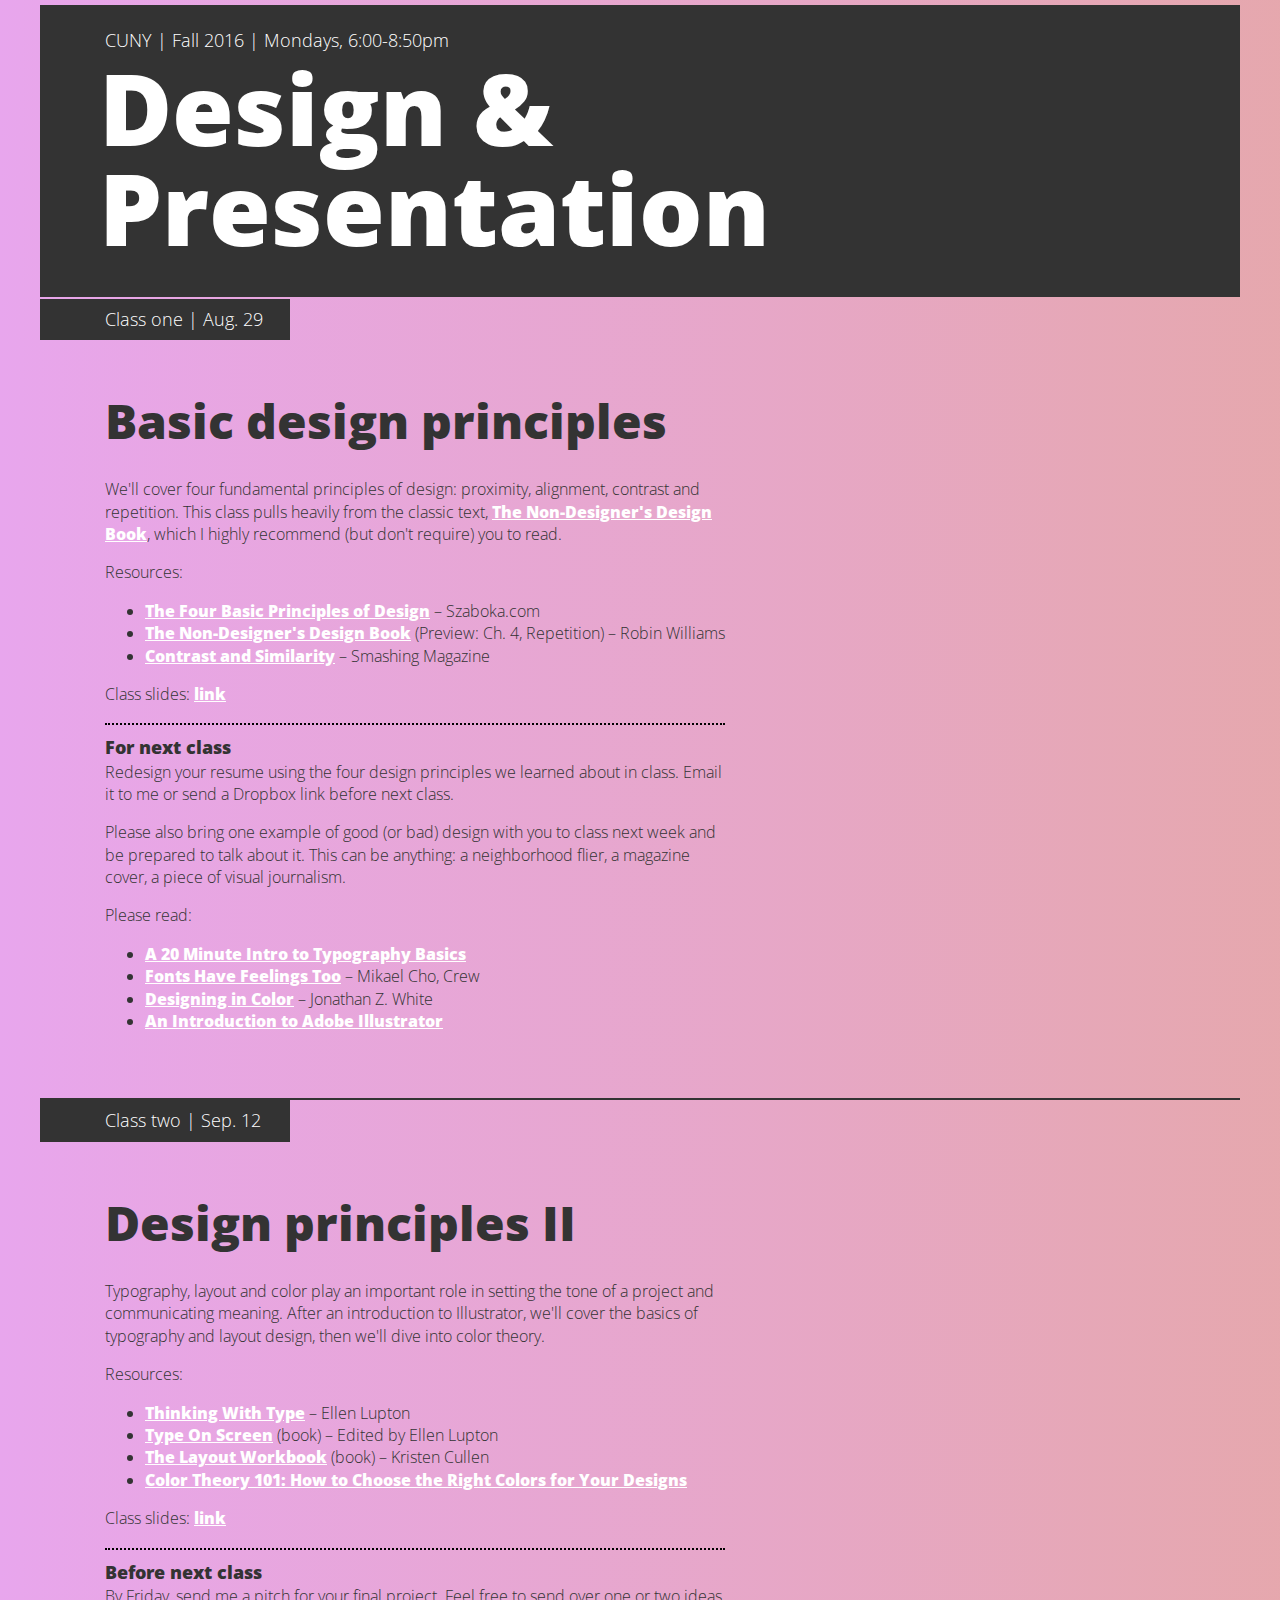
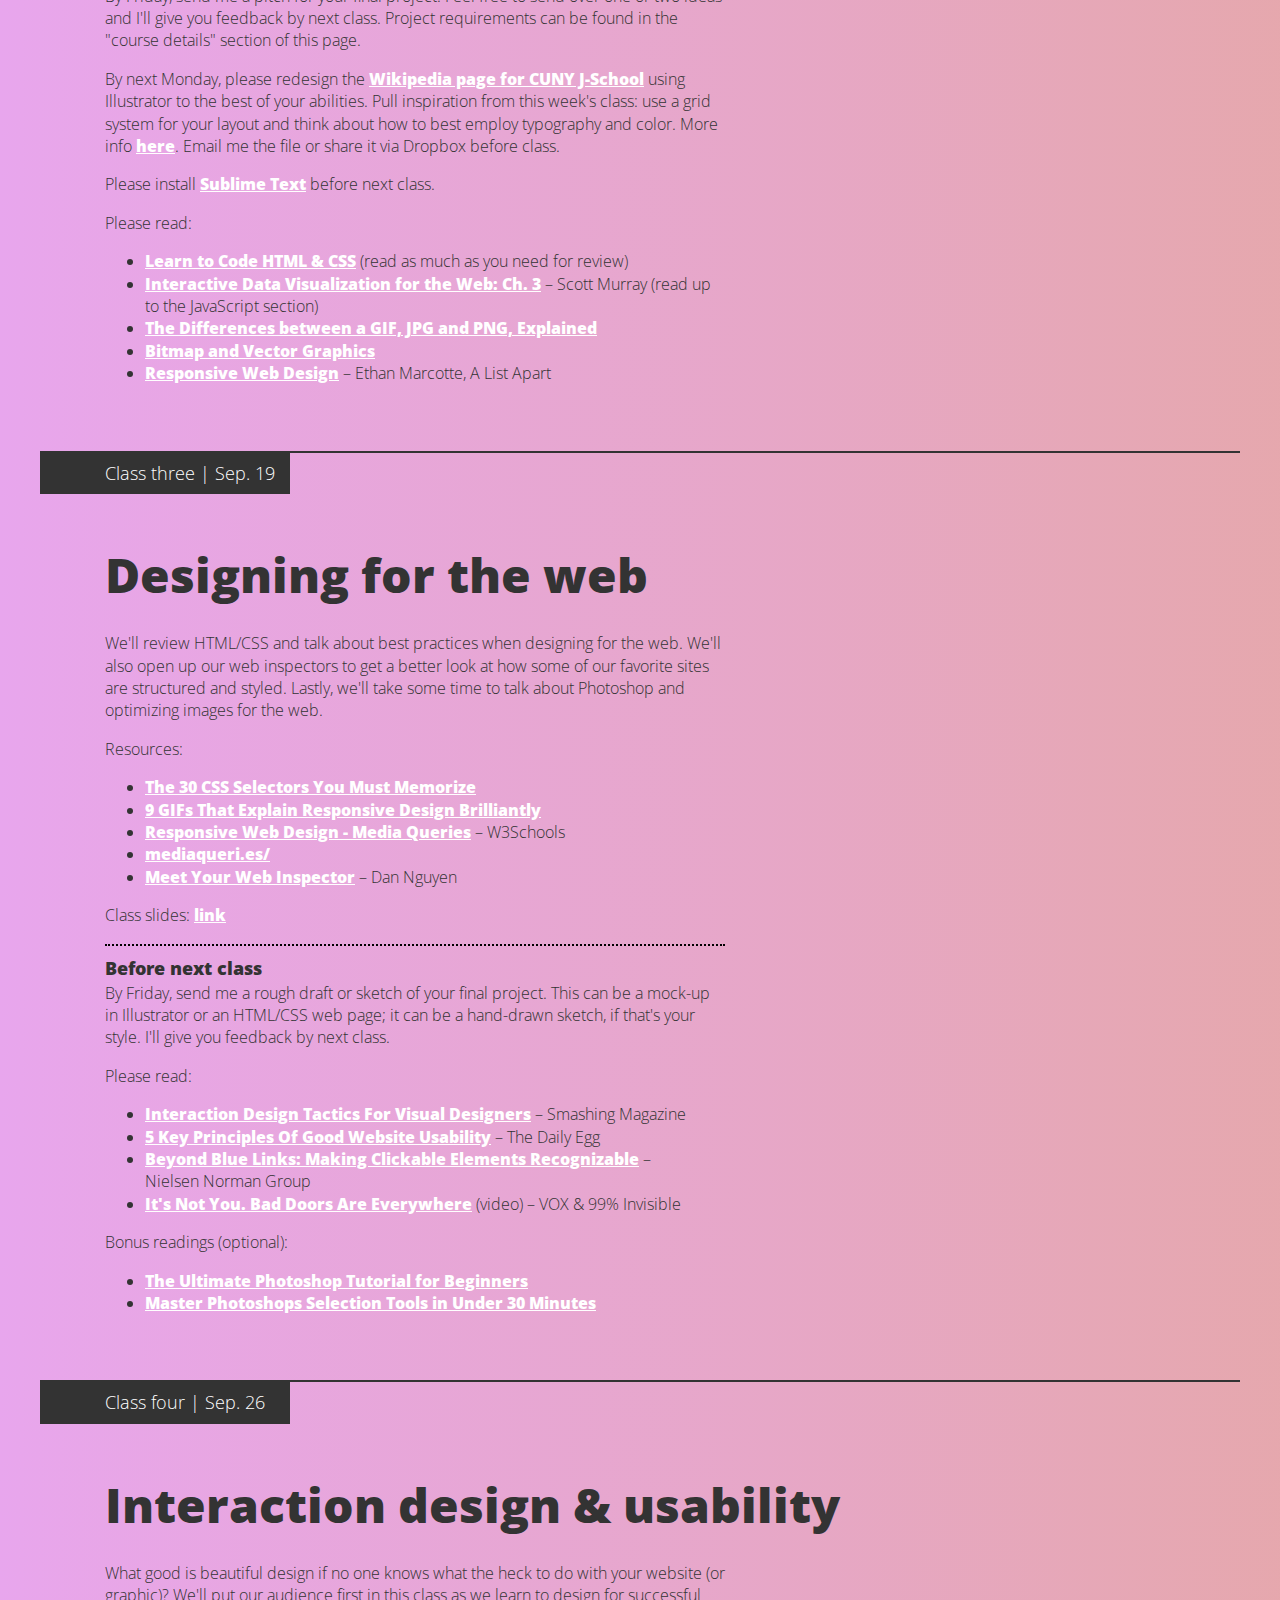
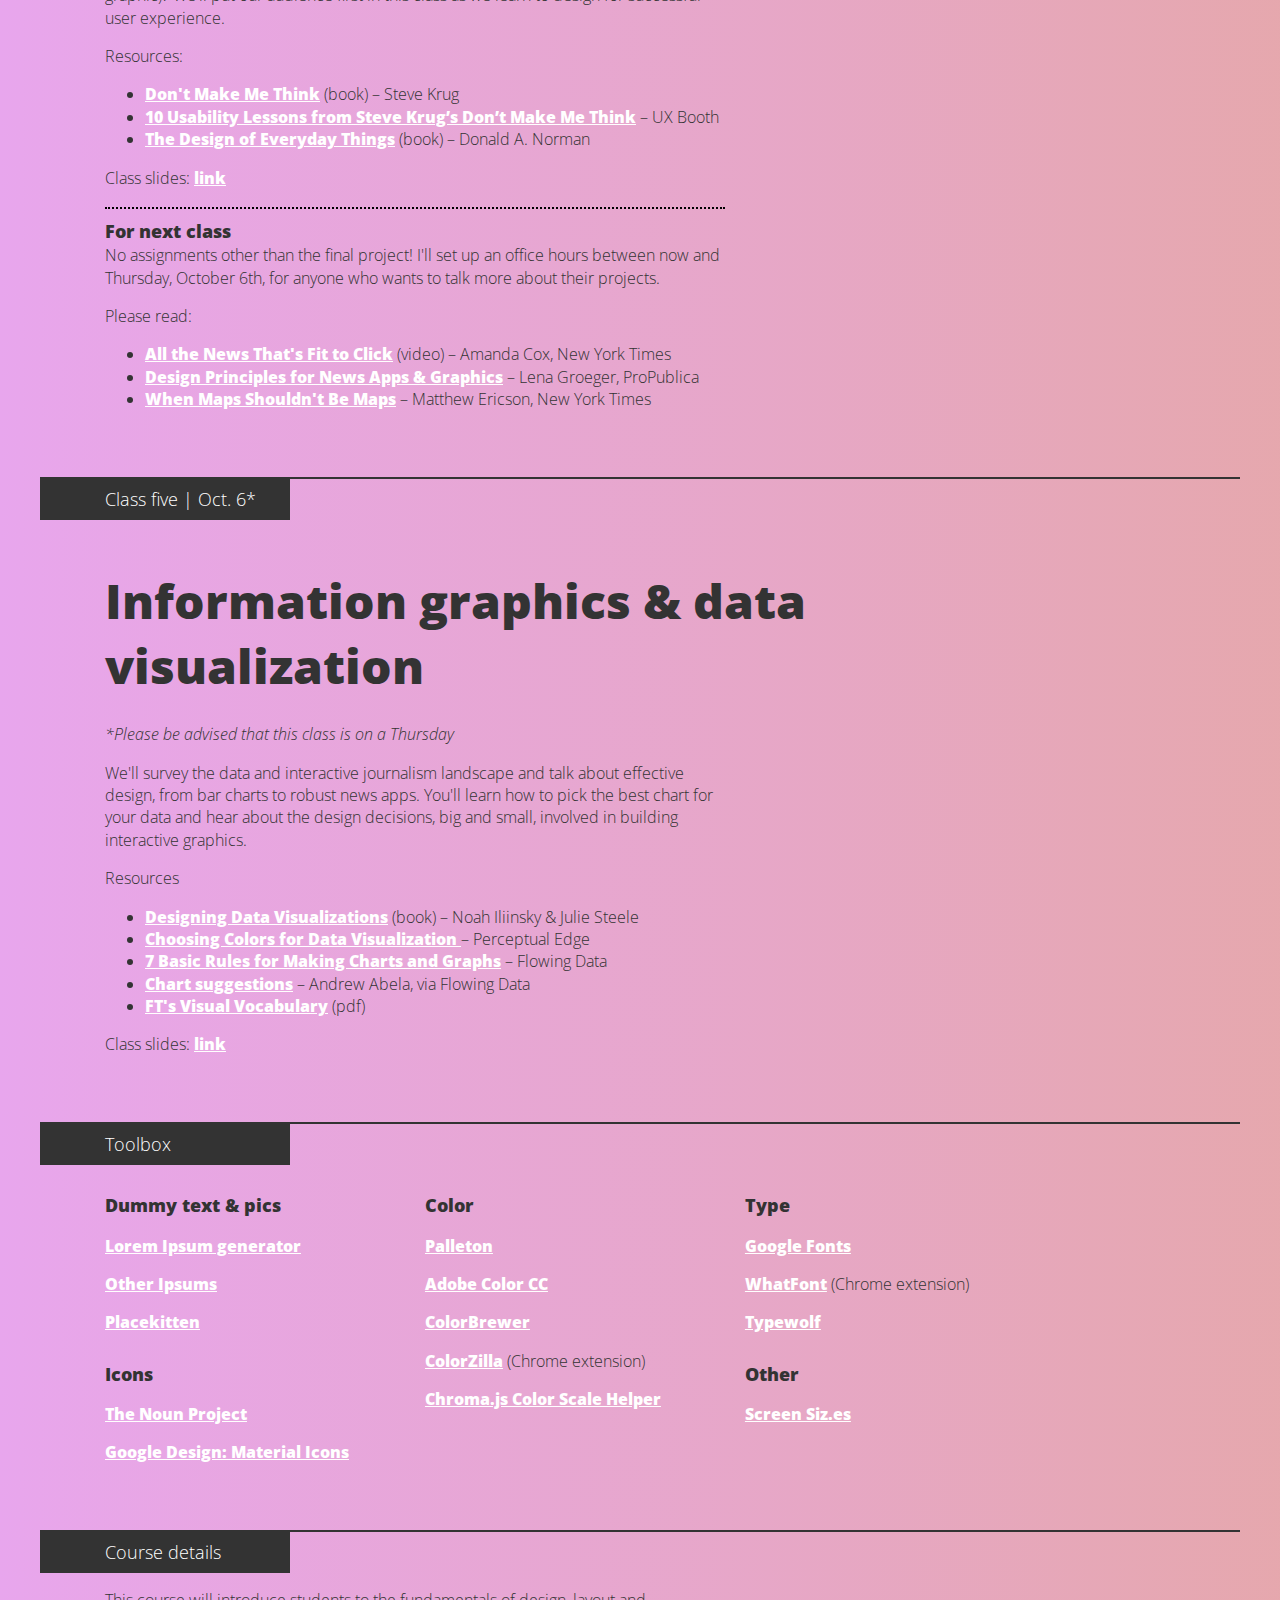
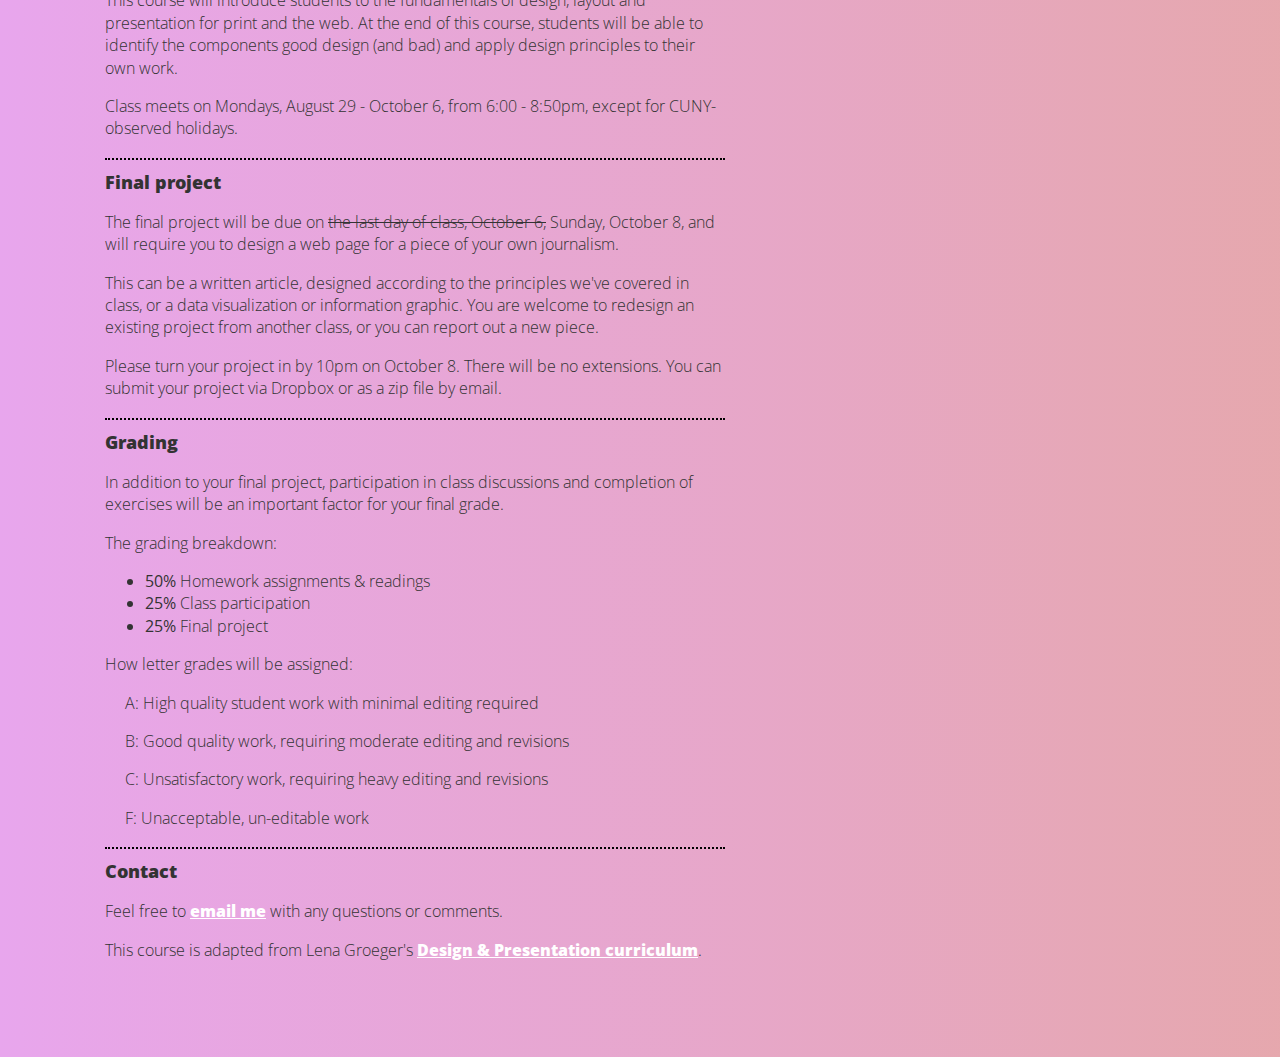
<file: index.html>
<!DOCTYPE html>

<html lang="en">
<head>	
	<meta charset="utf-8"/>
	<meta name="viewport" content="width=device-width" />

	<title>CUNY, Fall 2016: Design and Presentation</title>

	<link rel="stylesheet" href="css/main.css" />
		<link href='http://fonts.googleapis.com/css?family=Open+Sans:400,300,700, 800' rel='stylesheet' type='text/css'>
		<link href='https://fonts.googleapis.com/css?family=Raleway:400,200,300' rel='stylesheet' type='text/css'>
		<link href='https://fonts.googleapis.com/css?family=Merriweather:400,300,700' rel='stylesheet' type='text/css'>
	
</head>

<body>
	<div class='page-wrapper'>
		<div class='header-wrapper'>
			<h2>CUNY | Fall 2016 | Mondays, 6:00-8:50pm</h2>
			<h1>Design & <br/>Presentation</h1>
		</div>
		<div class='modules'>

			<div class='module module-1'>
				<h4>Class one | Aug. 29</h4>
				<div class='module-body'>
					<h3>Basic design principles</h3>
					<div class='module-box'>
						<div class='left-box'>
							<p>We'll cover four fundamental principles of design: proximity, alignment, contrast and repetition. This class pulls heavily from the classic text, <a href='http://www.peachpit.com/store/non-designers-design-book-9780133966152' target='_blank'>The Non-Designer's Design Book</a>, which I highly recommend (but don't require) you to read.</p>
						</div>
						<p class='next indent'>Resources:</p>
							<ul>
								<li><a href='http://szaboka.com/articles/the-four-basic-principles-of-design/' target='_blank'>The Four Basic Principles of Design</a> – Szaboka.com</li>
								<li><a href='http://ptgmedia.pearsoncmg.com/images/9780133966152/samplepages/9780133966152.pdf' target='_blank'>The Non-Designer's Design Book</a> (Preview: Ch. 4, Repetition) – Robin Williams </li>
								<li><a href='https://www.smashingmagazine.com/2014/09/design-principles-connecting-and-separating-elements-through-contrast-and-similarity/' target='_blank'>Contrast and Similarity</a> – Smashing Magazine</li>
							</ul>
							<p>
								Class slides: 
								<span  style='vertical-align: top;'><a style='vertical-align: top;' href='./slides/exported/week-1.pdf' target='_blank'> link</a></span>
							</p>
						<div class='right-box'>
							<p class='large'>For next class</p> 
								<p class='next'>Redesign your resume using the four design principles we learned about in class. Email it to me or send a Dropbox link before next class.</p>

								<p>Please also bring one example of good (or bad) design with you to class next week and be prepared to talk about it. This can be anything: a neighborhood flier, a magazine cover, a piece of visual journalism.</p>

								<p class='indent'>Please read:</p>
								<ul>
									<li> <a href='http://design.tutsplus.com/articles/a-20-minute-intro-to-typography-basics--psd-3326' target='_blank'>A 20 Minute Intro to Typography Basics</a></li>
									<li><a href='https://medium.com/who-what-why/fonts-have-feelings-too-1523564d966c#.c3u1wi1h8' target='_blank'>Fonts Have Feelings Too</a> – Mikael Cho, Crew</li>
									<li><a href='https://medium.freecodecamp.com/designing-in-color-abd358660a7b#.a7xw40ytq' target='_blank'>Designing in Color</a> – Jonathan Z. White</li>
									<li><a href='http://design.creativefan.com/an-introduction-to-adobe-illustrator/' target='_blank'>An Introduction to Adobe Illustrator</a></li>
								</ul>
						</div>
					</div>
				</div>
			</div>
			<div class='module module-2'>
				<h4>Class two | Sep. 12</h4>
				<div class='module-body'>

					<h3>Design principles II</h3>
					<p>Typography, layout and color play an important role in setting the tone of a project and communicating meaning. After an introduction to Illustrator, we'll cover the basics of typography and layout design, then we'll dive into color theory.</p>

					<p class='next indent'>Resources:</p>
						<ul>
							<li><a href='http://www.thinkingwithtype.com/contents/letter/' target='_blank'>Thinking With Type</a> – Ellen Lupton</li>
							<li><a href='https://www.papress.com/html/book.details.page.tpl?isbn=9781616891701' target='_blank'>Type On Screen</a> (book) – Edited by Ellen Lupton</li>
							<li><a href='http://www.goodreads.com/book/show/865420.Layout_Workbook' target='_blank'>The Layout Workbook</a> (book) – Kristen Cullen</li>
							<li><a href='http://blog.hubspot.com/marketing/color-theory-design#sm.0000epiqbo15jvds0rkx7n5a3fnt7' target='_blank'>Color Theory 101: How to Choose the Right Colors for Your Designs</a></li>
						</ul>
					<p>
						Class slides: 
						<span  style='vertical-align: top;'><a style='vertical-align: top;' href='./slides/exported/week-2.pdf' target='_blank'> link</a></span>
					</p>

					<p class='large'>Before next class</p> 
						<p class='next'>By Friday, send me a pitch for your final project. Feel free to send over one or two ideas and I'll give you feedback by next class. Project requirements can be found in the "course details" section of this page.</p>

						<p>By next Monday, please redesign the <a href='https://en.wikipedia.org/wiki/CUNY_Graduate_School_of_Journalism' target='_blank'>Wikipedia page for CUNY J-School</a> using Illustrator to the best of your abilities. Pull inspiration from this week's class: use a grid system for your layout and think about how to best employ typography and color. More info  <a href='https://docs.google.com/document/d/1TU8pWonqwWjYtbF0D81mHxbYVrHU_SB3Sev_ym9hdPs/edit?usp=sharing' target='_blank'>here</a>. Email me the file or share it via Dropbox before class.</p>

						<p>Please install <a href='http://www.sublimetext.com/' target='_blank'>Sublime Text</a> before next class.</p>

					<p class='indent'>Please read: </p>
						<ul>
							<li><a href='http://learn.shayhowe.com/html-css/building-your-first-web-page/'>Learn to Code HTML & CSS</a> (read as much as you need for review)</li>
							<li><a href='http://chimera.labs.oreilly.com/books/1230000000345/ch03.html' target='_blank'>Interactive Data Visualization for the Web: Ch. 3</a> – Scott Murray (read up to the JavaScript section) </li>
							<li><a href='http://www.digitaltrends.com/computing/whats-the-difference-between-a-gif-a-jpg-and-a-png-file/' target='_blank'>The Differences between a GIF, JPG and PNG, Explained</a></li>
							<li><a href='http://www.bbc.co.uk/schools/gcsebitesize/dida/graphics/bitmapvectorrev1.shtml' target='_blanl'>Bitmap and Vector Graphics</a></li>
							<li><a href='http://alistapart.com/article/responsive-web-design' target='_blank'>Responsive Web Design</a> – Ethan Marcotte, A List Apart</li>	
							<!-- <li><a href='http://alistapart.com/article/whitespace' target='_blank'>Whitespace</a> – Mark Boulton, A List Apart</li> -->
						</ul>
				</div>
			</div>
			<div class='module module-3'>
				<h4>Class three | Sep. 19</h4>
				<div class='module-body'>
					<h3>Designing for the web</h3>
					<p>We'll review HTML/CSS and talk about best practices when designing for the web. We'll also open up our web inspectors to get a better look at how some of our favorite sites are structured and styled. Lastly, we'll take some time to talk about Photoshop and optimizing images for the web.</p>

					<p class='next indent'>Resources:</p>
						<ul>
							<li><a href='http://code.tutsplus.com/tutorials/the-30-css-selectors-you-must-memorize--net-16048' target='_blank'>The 30 CSS Selectors You Must Memorize</a></li>
							<li><a href='https://www.fastcodesign.com/3038367/9-gifs-that-explain-responsive-design-brilliantly' target='_blank'>9 GIFs That Explain Responsive Design Brilliantly</a></li>
							<li><a href='http://www.w3schools.com/css/css_rwd_mediaqueries.asp' target='_blank'>Responsive Web Design - Media Queries</a> – W3Schools </li>
							<li><a href='http://mediaqueri.es/' target'_blank'>mediaqueri.es/</a></li>
							<li><a href='http://ruby.bastardsbook.com/chapters/web-inspecting-html/' target='_blank'>Meet Your Web Inspector</a> – Dan Nguyen</li>
						</ul>
					<p>
						Class slides: 
						<span  style='vertical-align: top;'><a style='vertical-align: top;' href='./slides/exported/week-3.pdf' target='_blank'> link</a></span>
					</p>

					<p class='large'>Before next class</p> 
						<p class='next'>By Friday, send me a rough draft or sketch of your final project. This can be a mock-up in Illustrator or an HTML/CSS web page; it can be a hand-drawn sketch, if that's your style. I'll give you feedback by next class.</p>
					
					<p class='indent'>Please read:</p>
						<ul>	
							<li><a href='https://www.smashingmagazine.com/2011/09/interaction-design-tactics-for-visual-designers/' target='_blank'>Interaction Design Tactics For Visual Designers</a> – Smashing Magazine</li>
							<li><a href='https://blog.crazyegg.com/2013/03/26/principles-website-usability/' target='_blank'>5 Key Principles Of Good Website Usability</a> – The Daily Egg</li>
							<li><a href='https://www.nngroup.com/articles/clickable-elements/' target='_blank'>Beyond Blue Links: Making Clickable Elements Recognizable</a> – <span style='white-space: nowrap;'>Nielsen Norman Group</span></li>
							<li><a href='https://www.youtube.com/watch?v=yY96hTb8WgI' target='_blank'>It's Not You. Bad Doors Are Everywhere</a> (video) – VOX & 99% Invisible</li>
						</ul>
					<p class='next-indent'>Bonus readings (optional):</p>
						<ul>
							<li><a href="http://blog.hubspot.com/blog/tabid/6307/bid/34010/How-to-Use-Photoshop-The-Ultimate-Guide-for-the-Design-Impaired-Marketer.aspx#sm.0000epiqbo15jvds0rkx7n5a3fnt7" target="_blank">The Ultimate Photoshop Tutorial for Beginners</a></li>					
							<li><a href='Master Photoshops Selection Tools in Under 30 Minutes' target='_blank'>Master Photoshops Selection Tools in Under 30 Minutes</a></li>
						</ul>
				</div>
			</div>
			<div class='module module-4'>
				<h4>Class four | Sep. 26</h4>
				<div class='module-body'>

					<h3>Interaction design & usability</h3>

					<p>What good is beautiful design if no one knows what the heck to do with your website (or graphic)? We'll put our audience first in this class as we learn to design for successful user experience.</p>

					<p class='next indent'>Resources:</p>
						<ul>
							<li><a href='https://www.sensible.com/dmmt.html' target='_blank'>Don't Make Me Think</a> (book) – Steve Krug</li>
							<li><a href='http://www.uxbooth.com/articles/10-usability-lessons-from-steve-krugs-dont-make-me-think/' target='_blank'>10 Usability Lessons from Steve Krug’s Don’t Make Me Think</a> – UX Booth</li>
							<li><a href='https://www.amazon.com/dp/0465050654/ref=pd_lpo_sbs_dp_ss_1?pf_rd_p=1944687662&pf_rd_s=lpo-top-stripe-1&pf_rd_t=201&pf_rd_i=1452654123&pf_rd_m=ATVPDKIKX0DER&pf_rd_r=CB6Y9FFY0TCYJZEJRVGR' target='_blank'>The Design of Everyday Things</a> (book) – Donald A. Norman</li>
						</ul>

					<p>
						Class slides: 
						<span  style='vertical-align: top;'><a style='vertical-align: top;' href='./slides/exported/week-4.pdf' target='_blank'> link</a></span>
					</p>	
					
					<p class='large'>For next class</p> 
						<p class='next'>No assignments other than the final project! I'll set up an office hours between now and Thursday, October 6th, for anyone who wants to talk more about their projects. </p>
		
					<p class='indent'>Please read:</p>
						<ul>
							<li><a href='https://www.youtube.com/watch?v=chJA-E_pyVc'>All the News That's Fit to Click</a> (video) – Amanda Cox, New York Times</li>
							<li><a href='https://www.propublica.org/nerds/item/design-principles-for-news-apps-graphics' target='_blank'>Design Principles for News Apps & Graphics</a> – Lena Groeger, ProPublica</li>
							<li><a href='http://www.ericson.net/content/2011/10/when-maps-shouldnt-be-maps/' target='_blank'>When Maps Shouldn't Be Maps</a> – Matthew Ericson, New York Times</li>
						</ul>
				</div>
			</div>
			<div class='module module-5'>
				<h4>Class five | Oct. 6*</h4>
				<div class='module-body'>
					<h3>Information graphics & data visualization</h3>
					<p><em>*Please be advised that this class is on a Thursday</em></p>
					<p>We'll survey the data and interactive journalism landscape and talk about effective design, from bar charts to robust news apps. You'll learn how to pick the best chart for your data and hear about the design decisions, big and small, involved in building interactive graphics.
					</p>	
					<p class='next indent'>Resources</p>
					<ul>
						<li><a href='http://shop.oreilly.com/product/0636920022060.do' target='_blank'>Designing Data Visualizations</a> (book) – Noah Iliinsky & Julie Steele</li>
						<li><a href='https://www.perceptualedge.com/articles/b-eye/choosing_colors.pdf' target='_blank'>Choosing Colors for Data Visualization </a> – Perceptual Edge</li>
						<li><a href='http://flowingdata.com/2010/07/22/7-basic-rules-for-making-charts-and-graphs/' target='_blank'>7 Basic Rules for Making Charts and Graphs</a> – Flowing Data</li>
						<li><a href='https://flowingdata.com/2009/01/15/flow-chart-shows-you-what-chart-to-use/' target='_blank'>Chart suggestions</a> – Andrew Abela, via Flowing Data</li>
						<li><a href='https://github.com/ft-interactive/chart-doctor/raw/master/visual-vocabulary/Visual-vocabulary.pdf' target='_blank'>FT's Visual Vocabulary</a> (pdf)</li>
					</ul>	

					<p>
						Class slides: 
						<span  style='vertical-align: top;'><a style='vertical-align: top;' href='./slides/exported/week-5.pdf' target='_blank'> link</a></span>
					</p>			
				</div>	
			</div>
			<div class='module toolbox'>
				<h4>Toolbox</h4>
				<div class='module-body'>
					<div class='tools'>
						<p class='large'>Dummy text & pics</p>
						
						<p><a href='http://www.lipsum.com/' target='_blank'>Lorem Ipsum generator</a></p>
						<p><a href='http://mashable.com/2013/07/11/lorem-ipsum/#Vh3wqk9QMqqS'  target='_blank'>Other Ipsums</a></p>
						<p><a href='https://placekitten.com/' target='_blank'>Placekitten</a></p>

						<p class='large'>Icons</p>
						
						<p><a href='https://thenounproject.com/' target='_blank'>The Noun Project</a></p>
						<p><a href='https://design.google.com/icons/' target='_blank'>Google Design: Material Icons</a></p>
					</div>
					<div class='tools'>

						<p class='large'>Color</p>
					
						<p><a href='http://paletton.com/#uid=1000u0kllllaFw0g0qFqFg0w0aF' target='_blank'>Palleton</a></p>
						<p><a href='https://color.adobe.com/explore/most-popular/?time=all' target='_blank'>Adobe Color CC</a></p>
						<p><a href='http://colorbrewer2.org/#type=sequential&scheme=BuGn&n=3' target='_blank'>ColorBrewer</a></p>
						<p><a href='http://www.colorzilla.com/chrome/' target='_blank'>ColorZilla</a> (Chrome extension)</p>
						<p><a href='http://gka.github.io/palettes/#diverging|c0=darkred,deeppink,lightyellow|c1=lightyellow,lightgreen,teal|steps=13|bez0=1|bez1=1|coL0=1|coL1=1'>Chroma.js Color Scale Helper</a></p>
					</div>
					<div class='tools'>

						<p class='large'>Type</p>
						
						<p><a href='https://fonts.google.com/' target='_blank'>Google Fonts</a></p>
						<p><a href='https://chrome.google.com/webstore/detail/whatfont/jabopobgcpjmedljpbcaablpmlmfcogm?hl=en' target='_blank'>WhatFont</a> (Chrome extension)</p>	
						<p><a href='https://www.typewolf.com/'>Typewolf</a></p>
					
					
						<p class='large'>Other</p>
					
						<p><a href='http://screensiz.es/phone'>Screen Siz.es</a></p>
					</div>
				</div>
			</div>

			<div class='module module-grading'>
				<h4>Course details</h4>
				<div class='module-body'>
					<p>This course will introduce students to the fundamentals of design, layout and presentation for print and the web. At the end of this course, students will be able to identify the components good design (and bad) and apply design principles to their own work.</p>
					<p>Class meets on Mondays, August 29 - October 6, from 6:00 - 8:50pm, except for CUNY-observed holidays.</p>				
				</div>
				<div class='module-body'>
					<p class='large'>Final project</p>
					<p><!-- You have two options for your final project, -->The final project will be due on <span style='text-decoration: line-through;'>the last day of class, October 6,</span> Sunday, October 8, and will require you to design a web page for a piece of your own journalism.</p>
					<!-- </ul> -->
					<p>This can be a written article, designed according to the principles we've covered in class, or a data visualization or information graphic. You are welcome to redesign an existing project from another class, or you can report out a new piece.</p>

					<p>Please turn your project in by 10pm on October 8. There will be no extensions. You can submit your project via Dropbox or as a zip file by email.</p>				
				</div>	
				<div class='module-body'>
					<p class='large'>Grading</p>
					<p>In addition to your final project, participation in class discussions and completion of exercises will be an important factor for your final grade.</p>
					<p>The grading breakdown:</p>
					<ul>
						<li><b>50%</b> Homework assignments & readings</li>
						<li><b>25%</b> Class participation</li>
						<li><b>25%</b> Final project</li>
					</ul>	

					<p>How letter grades will be assigned:</p>

					<p style='margin-left:20px;'>A: High quality student work with minimal editing required </p>
					<p style='margin-left:20px;'>B: Good quality work, requiring moderate editing and revisions </p>
					<p style='margin-left:20px;'>C: Unsatisfactory work, requiring heavy editing and revisions </p>
					<p style='margin-left:20px;'>F: Unacceptable, un-editable work </p>

				</div>	
				<div class='module-body'>
					<p class='large'>Contact</p>
					<p>Feel free to <a href='mailto:nadja.popovich@journalism.cuny.edu' target='_blank'>email me</a> with any questions or comments.</p>	

					<p class='bottom-note'>This course is adapted from Lena Groeger's <a href='http://lenagroeger.com/design/' target='_blank'>Design & Presentation curriculum</a>.</p>				
				</div>	
			</div>
		</div>
	</div>
</body>
</html>
</file>
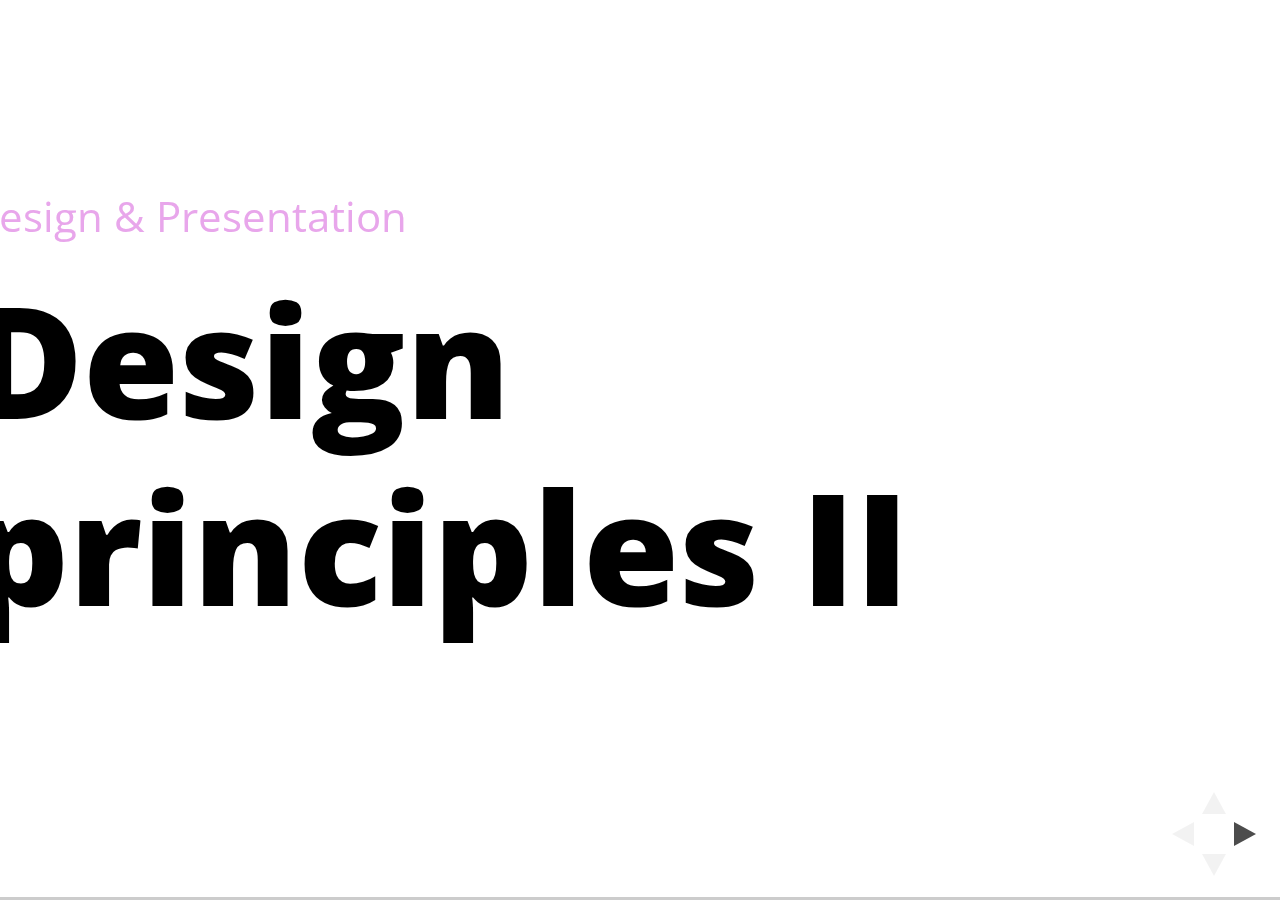
<file: slides/week-2/index.html>
<!doctype html>
<html lang="en">

	<head>
		<meta charset="utf-8">

		<title>reveal.js - The HTML Presentation Framework</title>

		<link href="https://fonts.googleapis.com/css?family=Open+Sans:300,400,400i,600,800, 800i" rel="stylesheet">
		<link href="https://fonts.googleapis.com/css?family=Lora:400,700" rel="stylesheet">
		<link href="https://fonts.googleapis.com/css?family=Slabo+27px" rel="stylesheet">


		<meta name="description" content="A framework for easily creating beautiful presentations using HTML">
		<meta name="author" content="Hakim El Hattab">

		<meta name="apple-mobile-web-app-capable" content="yes" />
		<meta name="apple-mobile-web-app-status-bar-style" content="black-translucent" />

		<meta name="viewport" content="width=device-width, initial-scale=1.0, maximum-scale=1.0, user-scalable=no, minimal-ui">

		<link rel="stylesheet" href="css/reveal.css">
		<link rel="stylesheet" href="css/theme/simple.css" id="theme">

		<!-- Code syntax highlighting -->
		<link rel="stylesheet" href="lib/css/zenburn.css">

		<!-- Printing and PDF exports -->
		<script>
			var link = document.createElement( 'link' );
			link.rel = 'stylesheet';
			link.type = 'text/css';
			link.href = window.location.search.match( /print-pdf/gi ) ? 'css/print/pdf.css' : 'css/print/paper.css';
			document.getElementsByTagName( 'head' )[0].appendChild( link );
		</script>

		<!--[if lt IE 9]>
		<script src="lib/js/html5shiv.js"></script>
		<![endif]-->
	</head>

	<body>

		<div class="reveal">

			<!-- Any section element inside of this container is displayed as a slide -->
			<div class='slides'>
				<section class='left' id='welcome' style='margin-left:-100px; max-width: 100%;'>
					<h4 style='color:#e8a6eb; '>Design & Presentation</h4>
					<h2 style='font-size: 3.75em;'>Design principles II</h2>

				</section>

				<section class='left' id='fundamentals-typography'>
					<h3 class='fragment'>1. Typography</h3>
					<h3 class='fragment'>2. Layout</h3>
					<h3 class='fragment'>3. Color</h3>
				</section>
				
		<!-- typography -->
				<section class='left' id='typography' style='max-width: 100%; margin-left: 0;r'>
					<h2  style='font-size: 3.75em;'>Typography</h2>
					<h4 style='margin-top: 40px; color: #e8a6eb;'>Fonts and how to use them</h4>
				</section>
			
				<!-- you've probably all heard of serif and sans-serif fonts, but there's a lot more to it than that-->

				<section class='left' id="type-anatomy" style='max-width: 100%; margin-left: 0;'>
					<img width="100%" height="auto" data-src="img/type-on-screen-anatomy.png" alt="type anatomy">
					<small style='right: 110px; bottom: -20px;'>Via Type On Screen</small>
				</section>

				<section id="serif-sans-serif" style='max-width: 100%; margin-left: 0;'>
					<img width="75%" height="auto" data-src="img/serif-sans.png" alt="serif and sans">
					<small style='right: 130px; bottom: -10px;'>Via Type On Screen</small>
				</section>


				<section class='left' id='fundamentals-typography-classification'>
					<h2>Type </br>classification</h2>
				</section>

				<section id='classification-simple'>
					<img width="100%" height="auto" data-src="img/types-type-ndhb.png" alt="type classification">
					<small style='right: 100px; bottom: 20px;'>Via The Non-Designer's Design Book</small>
				</section>

				<section id='classification-simpler'>
					<img width="100%" height="auto" data-src="img/types-type-ndhb-strikeout.png" alt="type classification">
				</section>

				<section id='oldstyle'>
					<img width="100%" height="auto" data-src="img/oldstyle.png" alt="type classification">
					<small style='right: 50px; bottom: 20px;'>Via The Non-Designer's Design Book</small>
				</section>
				<section style='margin-top: 20px;' id='modern'>
					<img width="100%" height="auto" data-src="img/modern.png" alt="type classification">
					<small style='right: 180px; bottom: 20px;'>Via The Non-Designer's Design Book</small>
				</section>
				<section id='slab-serif'>
					<img width="100%" height="auto" data-src="img/slab-serif.png" alt="type classification">
					<small style='right: 50px; bottom: 20px;'>Via The Non-Designer's Design Book</small>
				</section>
				<section style='margin-top: -25px;' id='sans-serif'>
					<img width="100%" height="auto" data-src="img/sans-serif.png" alt="type classification">
					<small style='right: 50px; bottom: 20px;'>Via The Non-Designer's Design Book</small>
				</section>

				<section class='left' id='fundamentals-typography-families'>
					<h2>Type <br/>families</h2>
				</section>

				<section id='families'>
					<img width="80%" height="auto" data-src="img/Thinking_with_Type_Letter_14_families.gif" alt="type families">
					<small style='right: 100px; bottom: 0px;'>Via Thinking With Type</small>
				</section>

				<section class='left' id='emphasis-tip'>
					<h3>So you want to emphasize?</h3>					
					<p class='fragment'>Use <em>italics</em> to differentiate </p>
					<p class='fragment'>Or weighting to make it <span style='font-weight: 700;'>bold</span></p>
					<p class='fragment'>Maybe even <span style='text-decoration: underline;'>underline</span>
					<h4 class='fragment' style='margin:50px 0;'><span style='font-weight: 800; font-style:italic; text-decoration: underline;'>But pick one! Avoid sending mixed signals!!</span></h4>
				</section>

				<section class='left' id='heads-bodies'>
					<h2>Heads & bodies</h2>
				</section>

				<section id='headlines-example'>
					<img width="80%" height="auto" data-src="img/modern-love.png" alt="head v body" />
					<small style='right: 100px; bottom: 0;'>Via The New York Times</small>
				</section>

				<section id='heads-example'>
					<img width="450" height="auto" data-src="img/newsletter_ex.png" alt="heads example" />
					<small style='right: 275px; bottom: 10px;'>Via The Non-Designer's Design Book</small>
				</section>

				<section class='left' id='head-body-example-1'>
					<h3 style='font-weight: 800;'>This is my headline</h3>
					<p style='max-width: 620px;'>My body text is the same font, but in a very different weight and size to help differentiate it.</p>
					<p style='max-width: 620px;''>Looks nice and clean, wouldn't you say?</p>
				</section>

				<section class='left' id='head-body-example-2'>
					<h3 style='font-family: "Slabo 27px"; font-size: 68px;'>This is my other headline</h3>
					<p style='max-width: 620px;'>But we can also have our body text be from a different type family than our headers to create clear visual distinctions between content types.</p>
				</section>


				<section class='left' id='fundamentals-typography-mixing'>
					<h2>Mixing <br/>typefaces</h2>
				</section>

				<section id='mixing-example'>
					<img width="80%" height="auto" data-src='img/Thinking_with_Type_Letter_contrast.gif'/>
					<small style='right: 100px; bottom: 0px;'>Via Thinking With Type</small>
				</section>

				<section>
					<section class='left' id='guiding-principle-contrast'>
						<h4 style='color: #e8a6eb;'>Guiding principle: </h4>
						<h3>Typographic contrast</h3>
					</section>
					<section class='left' id='guiding-principle-contrast'>
						<h4 style='color: #e8a6eb;'>Guiding principle: </h4>
						<h2>Typographic contrast</h2>
					</section>
				</section>

				<section id='type-contrast'>
					<img width="90%" height="auto" data-src="img/type-contrast.png" alt="type classification">
					<small style='right: 50px; bottom: 20px;'>Via The Non-Designer's Design Book</small>
				</section>

				<section id='size'>
					
					<img width="90%" height="auto" data-src="img/size.png" alt="type classification">
					<small style='right: 100px; bottom: 20px;'>Via The Non-Designer's Design Book</small>
				</section>

				<section id='weight'>
					
					<img width="90%" height="auto" data-src="img/weight.png" alt="type classification">
					<small style='right: 100px; bottom: 20px;'>Via The Non-Designer's Design Book</small>
				</section>
				<section id='structure'>
					
					<img width="90%" height="auto" data-src="img/structure.png" alt="type classification">
					<small style='right: 120px; bottom: 10px;'>Via The Non-Designer's Design Book</small>
				</section>

		<!-- layout -->

				<section class='left' id='layout' style='max-width: 100%; margin-left: 0;r'>
					<h2  style='font-size: 3.75em;'>Layout</h2>
					<h4 style='margin-top: 40px; color: #e8a6eb;'>Making the grid work for you</h4>
				</section>

				<section id='grids' style='position: relative; max-width: 100%; margin-left:0;'>
					<p style='position: absolute; top: -50px; left: 0;'>Single-column</p> 
					<p style='position: absolute; top: -50px; left: 320px;'>Multi-column</p> 
					<p style='position: absolute; top: -50px; left: 640px;'>Modular</p>

					<img style='float:left; margin-right: 20px;' height="370" height="auto" data-src="img/single-column.png" alt="small">
					<img style='float:left; margin-right: 20px;' height="370" height="auto" data-src="img/multi-column.png" alt="small">
					<img style='float:left;' height="370" height="auto" data-src="img/modular.png" alt="small">
					
					<small style='right: 15px; bottom: -380px;'>Via Thinking With Type</small>
				</section>

				<section class='left' id='guiding-principle-organization'>
					<h4 style='color: #e8a6eb;'>Guiding principle: </h4>
					<h2>Organizing space</h2>
				</section>

				<section id='single-column'>
					<img style='border: 1px solid #767676;' data-src='img/karenina.jpg' width='500' height='auto'/>
					<small style='right: 100px; bottom: 30px;'>Via Leo Tolstoy</small>
				</section>


				<section id='multi-column-2'>
					<img data-src='img/magazine1.jpg' style='margin-top: -30px;' width='90%' height='auto'/>
					<small style='right: 50px;'>Via Observe Magazine</small>
				</section>
				
				<section id='multi-column'>
					<img style='margin-top: -35px;' data-src='img/NYT_layout.jpg' width='400' height='auto'/>
					<small style='right: 100px; bottom: 30px;'>Via The New York Times</small>

				</section>

				<section id='modular-column'>
					<img width="100%" height="auto" data-src="img/anatomy-of-grids.png" alt="anatomy of grids">
					<small>Via Layout Workbook</small>
				</section>


				<section id='online-example' style='max-width: 100%; margin-left: 0;'>
					<img data-src='img/nyt.png' style='border: 1px solid #767676; margin-top: -30px;' width='100%' height='auto'/>
				</section>
				
				<section id='online-grid' style='max-width: 100%; margin-left: 0;'>
					<img style='margin-top: -35px;' data-src='img/nyt-grid.png' width='100%' height='auto'/>
				</section>


				<section class='left' id='line-length'>
					<p style='color: #e8a6eb;'>Layout tip:</p>
					<h3>Don't let your text run too wide – or too narrow</h3>
					<h4 class='fragment'>(A.K.A. The Goldilocks principle of line-length)</h3>
				</section>

				<section class='left' id='line-length-narrow'>

					<h3>Too narrow</h3>

					<p style='max-width: 150px;'>A sentence that is in a column that's too narrow becomes hard to read, don't you think?</p>
					
			
				</section>
				<section class='left' id='line-length-wide' style='margin-left: -200px;'>
					<h3>Too wide</h3>					
					<p style='width: 185%;'>A sentence that's in a column that's too wide just keeps going and going and loses readers' attention. (It's hard work to read this!)</p>
					
				</section>

				<section class='left' id='line-length-just-right'>
					<h3>Just right</h3>	

					<p style='max-width: 780px;'>A line should hold 45-75 characters  (counting both letters and spaces). 66 characters is ideal!</p>
					
					<p style='max-width: 780px;'>Online, optimal width varies by font-size.</p>
				</section>

				<section class='left' id='color'>
					<h2 style='font-size: 3.75em;'>Color</h2>
					<h4 style='margin-top: 30px; color: #e8a6eb;''>Using color effectively in design</h4>
				</section>
				
				<section id='color-wheel'>
					<h3>The color wheel</h3>
					<img width="380px" height="auto" data-src="img/wheel.png" alt="color wheel">
				</section>

				<section id='color-wheel-2'>
					<p style='display:inline; left: -173px; position: relative; top: -20px;'>Primary</p>
					<p style='display:inline; left: 0; position: relative; top: -20px;'>Secondary</p>
					<p style='display:inline; left: 173px; position: relative; top: -20px;'>Tertiary</p>
					<img width="100%" height="auto" data-src="img/wheels.jpg" alt="color wheels">
				</section>

				<section class='left' id='color-relationships'>
					<h2>Color <br/>relationships</h3>
				</section>

				<section id='complementary'>
					<h3 style='margin-bottom: 50px;'>1. Complementary</h3>
					<img width="100%" height="auto" data-src="img/color-relationships.png" alt="color wheels">
					<small style='right:125px; bottom: 50px;'>Via The Non-Designer's Design Book</small>
				</section>

				<section id='analogous'>
					<h3 style='margin-bottom: 50px;'>2. Analogous</h3>
					<img width="80%" height="auto" data-src="img/analagous.png" alt="color wheels">
					<small style='right:150px; bottom: 0px;'>Via The Non-Designer's Design Book</small>
				</section>

				<section class='left' id='hue-shade-tint' style='    max-width: 100%;'>
					<h3 style='margin-bottom: 50px;'>Hue v. Shade v. Tint</h3>
					<img width="150%" height="auto" data-src="img/hue-shade-tint.png" alt="hue, shade, tint">
					<small style='right:170px; bottom: 0px;'>Via The Non-Designer's Design Book</small>
				</section>

				<section class='left' id='hue' style='    max-width: 100%;'>
					<h2>Hue =</h2>
					<h2 style='color: #e8a6eb; font-weight: 400;'>Pure color</h2>
				</section>
				<section class='left' id='shade' style='    max-width: 100%;'>
					<h2>Shade =</h2>
					<h2 style='color: #e8a6eb; font-weight: 400;'>Add black</h2>
				</section>
					<section class='left' id='tint' style='    max-width: 100%;'>
					<h2>Tint =</h2>
					<h2 style='color: #e8a6eb; font-weight: 400;'>Add white</h2>
				</section>

				<section class='left' id='cmyk-v-rgb' style='  max-width: 100%;'>
					<h2>CMYK v. RGB</h2>
					<div class='color cmyk' style='display: block; height: 150px; margin-top: 50px;'>
						<img style='float: left; margin-right: 25px;' data-src='img/cmyk.png'' width='150' height='auto'>
						<h4>CMYK =  Cyan, Magenta, Yellow, Key (black)</h4>
						<p>&bull; Works like paint (additive)</p>
						<p>&bull; Used for print</p>
					</div>
					<div class='color rgb' style='display: block; height: 150px; margin-top: 50px;'>
						<img style='float: left; margin-right: 25px;' data-src='img/rgb.png' width='150' height='auto'>
						<h4>RGB =  Red, Green, Blue</h4>
						<p>&bull; Works like light (subtractive)</p>
						<p>&bull; Used for the web</p>
					</div>
				</section>

				<section id='palettes'>
					<h2>Choosing colors</h2>
					<img width="700" height="auto" data-src="img/wes-anderson-palettes-1.png" alt="anderson palette">
					<small style='right:-150px; bottom: 20px;'>Via wesandersonpalettes.tumblr.com</small>
				</section>

				<section id='palette-tools' style='width: 120%; margin-left: -100px;'>
					<h3 style='text-align: left;'>Tools</h3>
					<div class='color cmyk' style='display: block; width: calc(50% - 10px); float: left; margin-right: 20px;'>
						<p style='text-align: left;'> <a href='https://color.adobe.com/explore/most-popular/?time=all' target='_blank'>Adobe Color CC</a></p>
						<img style='max-width: 100%;' width="100%" height="auto" data-src="img/adobe-color.png" alt="adobe palettes">
					</div>
					<div class='color cmyk' style='display: block; width: calc(50% - 10px); float: left; '>
						<p style='text-align: left;'><a href='http://colorbrewer2.org/' target='_blank'>Color Brewer</a></p>
						<img style='max-width: 100%;' width="100%" height="auto" data-src="img/color-brewer.png" alt="adobe palettes">
					</div>
				</section>
			
			




			</div>

		</div>

		<script src="lib/js/head.min.js"></script>
		<script src="js/reveal.js"></script>

		<script>

			// Full list of configuration options available at:
			// https://github.com/hakimel/reveal.js#configuration
			Reveal.initialize({
				controls: true,
				progress: true,
				history: true,
				center: true,

				transition: 'slide', // none/fade/slide/convex/concave/zoom

				// Optional reveal.js plugins
				dependencies: [
					{ src: 'lib/js/classList.js', condition: function() { return !document.body.classList; } },
					{ src: 'plugin/markdown/marked.js', condition: function() { return !!document.querySelector( '[data-markdown]' ); } },
					{ src: 'plugin/markdown/markdown.js', condition: function() { return !!document.querySelector( '[data-markdown]' ); } },
					{ src: 'plugin/highlight/highlight.js', async: true, condition: function() { return !!document.querySelector( 'pre code' ); }, callback: function() { hljs.initHighlightingOnLoad(); } },
					{ src: 'plugin/zoom-js/zoom.js', async: true },
					{ src: 'plugin/notes/notes.js', async: true }
				]
			});

		</script>

	</body>
</html>
</file>
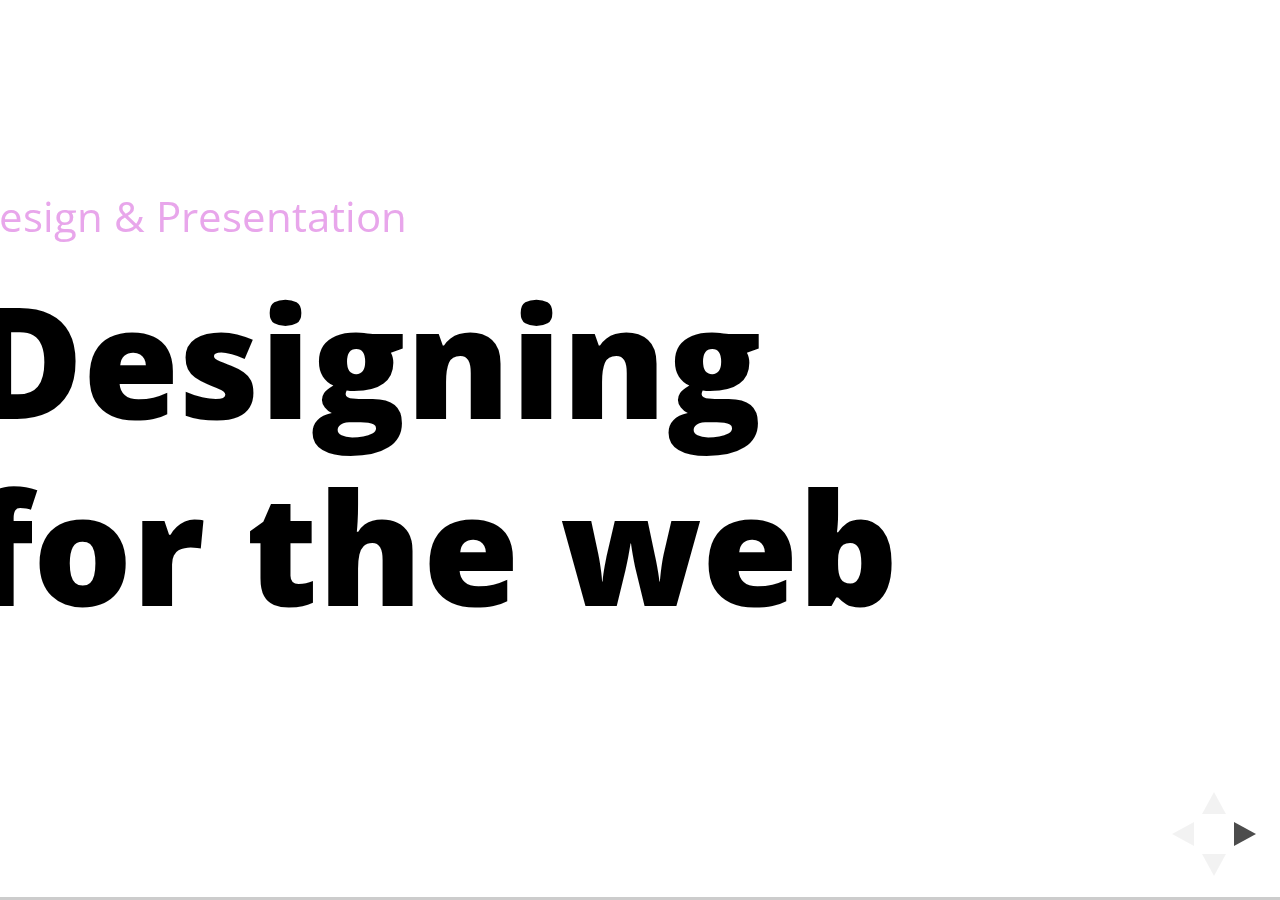
<file: slides/week-3/index.html>
<!doctype html>
<html lang="en">

	<head>
		<meta charset="utf-8">

		<title>reveal.js - The HTML Presentation Framework</title>

		<link href="https://fonts.googleapis.com/css?family=Open+Sans:300,400,400i,600,800, 800i" rel="stylesheet">
		<link href="https://fonts.googleapis.com/css?family=Lora:400,700" rel="stylesheet">
		<link href="https://fonts.googleapis.com/css?family=Slabo+27px" rel="stylesheet">


		<meta name="description" content="A framework for easily creating beautiful presentations using HTML">
		<meta name="author" content="Hakim El Hattab">

		<meta name="apple-mobile-web-app-capable" content="yes" />
		<meta name="apple-mobile-web-app-status-bar-style" content="black-translucent" />

		<meta name="viewport" content="width=device-width, initial-scale=1.0, maximum-scale=1.0, user-scalable=no, minimal-ui">

		<link rel="stylesheet" href="css/reveal.css">
		<link rel="stylesheet" href="css/theme/simple.css" id="theme">

		<!-- Code syntax highlighting -->
		<link rel="stylesheet" href="lib/css/zenburn.css">

		<!-- Printing and PDF exports -->
		<script>
			var link = document.createElement( 'link' );
			link.rel = 'stylesheet';
			link.type = 'text/css';
			link.href = window.location.search.match( /print-pdf/gi ) ? 'css/print/pdf.css' : 'css/print/paper.css';
			document.getElementsByTagName( 'head' )[0].appendChild( link );
		</script>

		<!--[if lt IE 9]>
		<script src="lib/js/html5shiv.js"></script>
		<![endif]-->
	</head>

	<body>

		<div class="reveal">

			<!-- Any section element inside of this container is displayed as a slide -->
			<div class='slides'>
				<section class='left' id='welcome' style='margin-left:-100px; max-width: 100%;'>
					<h4 style='color:#e8a6eb; '>Design & Presentation</h4>
					<h2 style='font-size: 3.75em;'>Designing <br/>for the web</h2>

				</section>


		<!-- html/css -->
				<section  class='left' id='html-css-review'>
					<h4>Review</h4>
					<h2>HTML/CSS</h2>
				</section>

				<section class='left' id='html-set-up-1'>
					<img width="100%" style='margin-top:50px; margin-left: -50px;' height="auto" data-src="img/document-setup.png" alt='HTML set-up'/>
				</section>

				<section class='left' id='head-v-body'>
					<p>The <b>head</b> is where you put information about your HTML file, like its title. (Stuff that won't appear on the page.)</p>
					<p>The <b>body</b> is where you put your content, such as text, images, and links. (For human eyes!) </p>
				</section>


			<!-- <section class='left' id='html-setup'>
					<p>Text enclosed by carrot brackets <span style='color: #e8a6eb;'><code><></code></span> is called a <span style='font-weight: 800;'>tag</span> </p>
					<p>Tags almost always come in pairs: an opening and a closing tag</p>
					<ul>
						<li style=' margin-left: 50px; margin-bottom: 25px;'>Example opening tag: <span style='color: #e8a6eb;'>&lt;html&gt;</span></li>
						<li style=' margin-left: 50px; margin-bottom: 25px;'>Example closing tag: <span style='color: #e8a6eb;'>&lt;/html&gt;</span></li>
					</ul>
				</section> -->
					
				<section class='left' id='tags-etc'>
					<h3 style='margin-bottom: 50px;'>HTML: <br/>
					Basic structure</h3>

					<div>&bull; Elements</div>
					<div>&bull; Tags</div>
					<div>&bull; Attributes</div>
				</section>
			
				<section class='left' id='element'>
					<h3>Element</h3>
					<img width="100%" style=' margin-left: -10px; margin-top: 50px' height="auto" data-src="img/element_1.png" alt='HTML element'/>
				</section>
				<section class='left' id='tag'>
					<h3>Tag</h3>
					<img width="100%" style=' margin-left: -10px; margin-top: 50px' height="auto" data-src="img/tag_1.png" alt='HTML tag'/>
				</section>
				<section class='left' id='attribute'>
					<h3>Attribute</h3>
					<img width="100%" style=' margin-left: -10px; margin-top: 50px' height="auto" data-src="img/attribute_1.png" alt='HTML attribute'/>
				</section>

				<section id='nesting-1'>
					<h3>Elements nest inside <br/>one another</h3>
					<img data-src='img/nesting.jpg' width='500px' height='auto ' alt='Nesting dolls'/>
				</section>
				<section id='nesting-2'>
					<img data-src='img/nesting2.png' width='100%' height='auto ' alt='Nesting dolls'/>
				</section>
				<section id='nesting-3'>
					<img data-src='img/lyrics.png' width='100%' height='auto ' alt='Nesting dolls'/>
				</section>

				<section id='add-images'>
					<h3>How to add an image</h3>
					<img width="100%" style='margin-left:220px' height="auto" data-src="img/image.png" alt='Cute kitten!'/>
				</section>
				<section id='show-images'>
					<img width="100%" height="auto" data-src="img/kitten.jpeg" alt='A very cute kitten!'/>
				</section>
				<section class='left' id='image-attributes-1'>
					<h3>Image attributes</h3>
						<p>&bull; src</p>
						<p>&bull; alt </p>
						<p>&bull; width</p>
						<p>&bull; height</p>
				</section>
				<section id='image-attributes-2'>
					<img width="100%" height="auto" data-src="img/img2.png" alt='Cute kitten attributes'/>
				</section>

				<!-- <section>
					<section id='lists'>
						<h3>Lists</h3>
					</section>
					<section id='list-example-1'>
						<h3>Ordered lists</h3>
						<img width="100%" style='margin-left:300px' height="auto" data-src="img/list2.png" alt='List example'/>
					</section>
					<section id='list-example-2'>
						<ol>
						   <li>Thing to remember</li>
						   <li>Another thing to remember</li>
						   <li>One more thing to remember</li>
						</ol>
					</section>
					<section id='list-example-3'>
						<h3>Unordered lists</h3>
						<img width="100%" style='margin-left:300px' height="auto" data-src="img/list1.png" alt='List example'/>
					</section>
					<section id='list-example-4'>
						<ul>
						   <li>Thing to remember</li>
						   <li>Another thing to remember</li>
						   <li>One more thing to remember</li>
						</ul>
					</section>
				</section>
				<section id='break-1'>
					<h3>BREAK!</h3>
				</section>
				<section id='css'>
					<h3>CSS</h3>
					<p>Let's get styling</p>
				</section> -->
				<section class='left' id='css-intro'>
					<h2>C<span style='font-weight: 400;'>ascading</span> <br/>S<span style='font-weight: 400;'>tyle</span>  <br/>S<span style='font-weight: 400'>heets</span>
				</section>
				<!-- <section id='parent-child'>
					<img width="100%" style='margin-left:300px' height="auto" data-src="img/parent-child.png" alt='Parent-child relationship'/>
				</section> -->
				<section class='left' id='inline-styles'>
					<h3>Styles can be <span style='text-decoration: underline'>inline</span></h3>
				</section>
				<section id='inline-ex'>
					<img width="100%" height="auto" data-src="img/inline_styles.png" alt='Pink text example'/>
				</section>
				<section id='inline-ex'>
					<div class="myDiv" style="color: #e8a6eb;">This text is pink.</div>
				</section>

				<section class='left' id='header-styles'>
					<h3>Styles can be written in the <span style='text-decoration: underline'>HTML header</span></h3>
				</section>

				<section id='internal-ex'>
					<img width="45%" height="auto" data-src="img/header_styles.png" alt='Header CSS'/>
				</section>

				<section id='internal-ex-pink'>
					<div class="myDiv" style="color: #e8a6eb;">This text is also pink.</div>
				</section>

				<section class='left' id='external-styles'>
					<h3>Or in an <span style='text-decoration: underline'>external stylesheet</span></h3>
				</section>

				<section id='external-ex'>
					<img width="100%" height="auto" data-src="img/external_styles.png" alt='Header CSS'/>
				</section>

				<section id='external-ex-pink'>
					<div class="myDiv" style="color: #e8a6eb;">This text is still pink.</div>
				</section>
			
				<section class='left' id='selectors-intro'>
					<h3>Selectors:</h3>
					<p>&bull; id</p>
					<p>&bull; class</p>
					<p>&bull; element: div, a, span</p>
					<p>&bull; element state: a:active, a:hover, a:visited</p>
				</section>
				<section id='selectors-1'>
					<img width="50%" height="auto" data-src="img/id-class.png" alt='id and class selectors'/>
				</section>
				<section id='selectors-2'>
					<img width="50%" height="auto" data-src="img/a-hover.png" alt='a and a:hover selectors'/>
				</section>
				<section class='left' style='max-width: 120%;' id='css-control'>
					<h4>The basics:</h4> 
					<h3 style='margin-bottom: 50px;'>What you can control with CSS</h3>
					<p>&bull; text styles</p>
					<p>&bull; "the box model"</p>
					<p>&bull; positioning & display</p>
					<p>&bull; and more!</p>
				</section>
				<section class='left' id='text-styles'>
					<h3>Text styles</h3>
					<p>&bull; color</p>
					<p>&bull; font-family</p>
					<p>&bull; font-size</p>
					<p>&bull; font-weight</p>
					<p>&bull; text-align</p>
					<p>&bull; text-decoration</p>
				</section>
				<section class='left' id='box-model'>
					<h3>"The box model"</h3>
					<p>&bull; width</p>
					<p>&bull; height</p>
					<p>&bull; border</p>
					<p>&bull; margin</p>
					<p>&bull; padding</p>
				</section>
				<section id='box-model-2'>
					<img data-src='img/box-model.gif' width='70%' height='auto' />
				</section>
				
				<section class='left' id='positioning-display'>
					<h3>Positioning & display</h3>
					<p>&bull; position</p>
					<p>&bull; display</p>
					<p>&bull; float</p>
				</section>
				<section class='left' id='other-css'>
					<h3>Other</h3>
					<p>&bull; <a href='http://www.w3schools.com/cssref/tryit.asp?filename=trycss_list-style-type_ex' target='_blank'>list-style-type</a></p>
					<p>&bull; <a href='https://css-tricks.com/using-css-cursors/' target='_blank'>cursor</a></p>
					<p>&bull; <a href='http://www.w3schools.com/cssref/css3_pr_border-radius.asp' target='_blank'>border radius</a></p>
					<p>&bull; & much more!</p>
				</section>

<!-- 				<section class='left' id='span-ex'>
					<h3>Span tags</h3>
					<img width="100%"  height="auto" data-src="img/span.png" alt='Span tag example'/>
				</section>
				<section id='span-show'>
					<p style="color:blue;">The sky is <span style="color:red;">blue</span></p>
				</section>
 -->
 				<section class='left' id='head-n-body-deets'>
 					<h4>Let's talk about …</h4>
 					<h2>Head & body details</h2>
 				</section>

 				<section class='left' id='header-tags-1'>
					<h3>Header tags</h3>
					<img width="100%" height="auto" data-src="img/h-tags.png" alt='h-tags'/>
				</section>


				<section id='header-tags-2'>
					<h1 style='font-size: 3.25em;'>This is heading 1</h1>
					<h2>This is heading 2</h2>
					<h3>This is heading 3</h3>
					<h4 style='color: #333;'>This is heading 4</h4>
					<h5 style='font-size:18px;'>This is heading 5</h5>
					<h6 style='font-size:14px;'>This is heading 6</h6>
				</section>

				<section class='left' style='max-width: 150%; width: 150%; margin: 0 0 0 -220px;' id='whitespace-body'>
					<img style='padding: 30px 0; border: 1px solid #333;' data-src='img/medium.png' width='100%'>
				</section>

				<section class='left' style='max-width: 150%; width: 150%; margin: 0 0 0 -220px;' id='long-running-body'>
					<img style='padding: 30px 0;  border: 1px solid #333;' data-src='img/medium-sans.png' width='100%'>
				</section>


				<section class='left' id='whitespace'>
					<h4>Tip</h4>
					<h2>Whitespace is your friend!</h2>
				</section>

				<section class='left' id='non-floating-cat'>
					<h3>This doesn't look so great</h3>
					<div style='max-width: 620px;'>
						<p>Flop over scratch the box put toy mouse in food bowl run out of litter box at full speed stick butt in face, or attack dog, run away and pretend to be victim purr while eating. </p>
						<img width='300' data-src='img/grumpy.jpg'>
						<p>Play time hiss at vacuum cleaner white cat sleeps on a black shirt and eat grass, throw it back up. Immediately regret falling into bathtub under the bed lay on arms while you're using the keyboard and lick the other cats sun bathe. Kitty power!</p>
					</div>
				</section>

				<section id='image-wrap'>
					<img style='margin-top: 75px;' data-src='img/float-left.png' width='600'>
				</section>

				<section class='left' id='floating-cat'>
					<h3>Much better!</h3>
					<div style='max-width: 620px;'>
						<p>Flop over scratch the box put toy mouse in food bowl run out of litter box at full speed stick butt in face, or attack dog, run away and pretend to be victim purr while eating. </p>
						<img style='float: left; padding-right: 10px;' width='300' data-src='img/float.jpg'>
						<p>Play time hiss at vacuum cleaner white cat sleeps on a black shirt and eat grass, throw it back up. Immediately regret falling into bathtub under the bed lay on arms while you're using the keyboard and lick the other cats sun bathe. Kitty power!</p>
					</div>
				</section>

					<section class='left' id='floating-quote'>
					<h3>Float a pullquote too </h3>
					<div style='max-width: 620px;'>
						<p>Flop over scratch the box put toy mouse in food bowl run out of litter box at full speed stick butt in face, or attack dog, run away and pretend to be victim purr while eating. </p>
						<div style='font-family: "Slabo 27px",serif; font-size: 42px; float: left; padding-right: 10px; padding-left: -20px; max-width: 300px;' >"Meow meow meow (I am a pullquote)"</div>
						<p>Play time hiss at vacuum cleaner white cat sleeps on a black shirt and eat grass, throw it back up. Immediately regret falling into bathtub under the bed lay on arms while you're using the keyboard and lick the other cats sun bathe. Kitty power!</p>
					</div>
				</section>

				<section id='break-2'>
					<h3>BREAK!</h3>
				</section>

				<section id='multi-platform'>
					<img data-src='img/multi-platform.png' width='100%'/>
				</section>
				

				<section id='responsive-v-adaptive'>
					<img data-src='img/responsive-adaptive.gif' width='100%'/>
					<small>Via Fast Company</small>
				</section>

				<section class='left' id='percent-over-px'>
					<h4>Tip</h4>
					<h2>Use percent,<br/>not pixels</h2>
				</section>

				<section id='paragraph-percent'>
					<img data-src='img/p-100.png' width='80%' style='margin-top: 50px;'/>
				</section>

				<section id='relative-units'>
					<img data-src='img/relative-units.gif' width='100%'/>
					<small>Via Fast Company</small>
				</section>

				<section class='left' id='max-width-helps'>
					<h4>Tip</h4>
					<h2>Max-width <br/> is here to help</h2>
				</section>

				<section id='paragraph-max'>
					<img data-src='img/p-max.png' width='80%' style='margin-top: 50px;'/>
				</section>

				<section id='max-width'>
					<img data-src='img/max-width.gif' width='100%'/>
					<small>Via Fast Company</small>
				</section>

				<section class='left' id='breakpoints-help'>
					<h4>Tip</h4>
					<h2>Breakpoints for<br/> better layouts</h2>
				</section>

				<section id='breakpoints'>
					<img data-src='img/breakpoints.gif' width='100%'/>
					<small>Via Fast Company</small>
				</section>

				<section id='breakpoints-esquire' style='width: 150%; max-width: 150%; margin-left:-200px;'>
					<img data-src='img/esquire.png' width='100%'/>
				</section>

				<section id='media-queries'>
					<img data-src='img/mobile-media-query-componets.png' width='100%'>
				</section>

				<section class='left' style='width: 110%; max-width: 110%;'id='example-2'>
					<h3>Ex 1.	<a href='http://www.theguardian.com/us-news/ng-interactive/2015/jan/26/-sp-live-photos-juno-blizzard-snowmaggedon-2015' target='_blank'>Freeze frames</a></h3>
					<h3>Ex 2.	<a href='https://www.theguardian.com/us-news/ng-interactive/2016/sep/14/john-doe-files-scott-walker-corporate-cash-american-politics' target='_blank'>Because Scott Walker Asked</a></h3>
				</section>

				<section id='media-query-zip'>
					<h3><a href='http://bit.ly/media-query-zip' target='_blank'>http://bit.ly/media-query-zip</a></h3>
				</section>

				<section class='left' id='inspector'>
					<h2>Let's open our inspector!</h2>
				</section>


			</div>

		</div>

		<script src="lib/js/head.min.js"></script>
		<script src="js/reveal.js"></script>

		<script>

			// Full list of configuration options available at:
			// https://github.com/hakimel/reveal.js#configuration
			Reveal.initialize({
				controls: true,
				progress: true,
				history: true,
				center: true,

				transition: 'slide', // none/fade/slide/convex/concave/zoom

				// Optional reveal.js plugins
				dependencies: [
					{ src: 'lib/js/classList.js', condition: function() { return !document.body.classList; } },
					{ src: 'plugin/markdown/marked.js', condition: function() { return !!document.querySelector( '[data-markdown]' ); } },
					{ src: 'plugin/markdown/markdown.js', condition: function() { return !!document.querySelector( '[data-markdown]' ); } },
					{ src: 'plugin/highlight/highlight.js', async: true, condition: function() { return !!document.querySelector( 'pre code' ); }, callback: function() { hljs.initHighlightingOnLoad(); } },
					{ src: 'plugin/zoom-js/zoom.js', async: true },
					{ src: 'plugin/notes/notes.js', async: true }
				]
			});

		</script>

	</body>
</html>
</file>
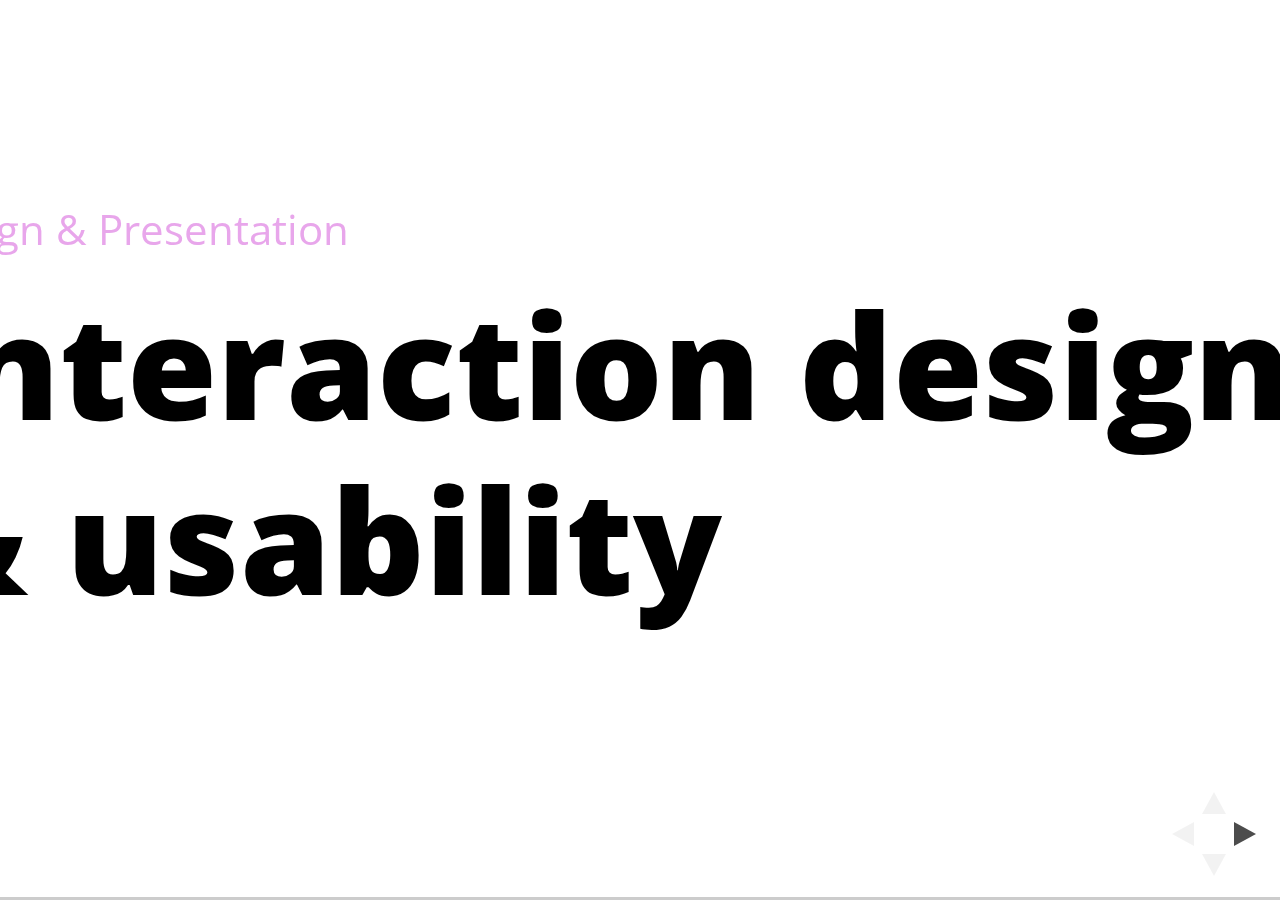
<file: slides/week-4/index.html>
<!doctype html>
<html lang="en">

	<head>
		<meta charset="utf-8">

		<title>reveal.js - The HTML Presentation Framework</title>

		<link href="https://fonts.googleapis.com/css?family=Open+Sans:300,400,400i,600,800, 800i" rel="stylesheet">
		<link href="https://fonts.googleapis.com/css?family=Lora:400,700" rel="stylesheet">
		<link href="https://fonts.googleapis.com/css?family=Slabo+27px" rel="stylesheet">


		<meta name="description" content="A framework for easily creating beautiful presentations using HTML">
		<meta name="author" content="Hakim El Hattab">

		<meta name="apple-mobile-web-app-capable" content="yes" />
		<meta name="apple-mobile-web-app-status-bar-style" content="black-translucent" />

		<meta name="viewport" content="width=device-width, initial-scale=1.0, maximum-scale=1.0, user-scalable=no, minimal-ui">

		<link rel="stylesheet" href="css/reveal.css">
		<link rel="stylesheet" href="css/theme/simple.css" id="theme">

		<!-- Code syntax highlighting -->
		<link rel="stylesheet" href="lib/css/zenburn.css">

		<!-- Printing and PDF exports -->
		<script>
			var link = document.createElement( 'link' );
			link.rel = 'stylesheet';
			link.type = 'text/css';
			link.href = window.location.search.match( /print-pdf/gi ) ? 'css/print/pdf.css' : 'css/print/paper.css';
			document.getElementsByTagName( 'head' )[0].appendChild( link );
		</script>

		<!--[if lt IE 9]>
		<script src="lib/js/html5shiv.js"></script>
		<![endif]-->
	</head>

	<body>

		<div class="reveal">

			<!-- Any section element inside of this container is displayed as a slide -->
			<div class='slides'>
				<section class='left' id='welcome' style='margin-left:-150px; max-width: 100%; max-width: 130%; width: 130%;'>
					<h4 style='color:#e8a6eb; '>Design & Presentation</h4>
					<h2 style='font-size: 3.5em;'>Interaction design & usability</h2>

				</section>

				<section  class='left' id='norman-quote' style='width: 120%; max-width: 100%; margin-left: -70px;'>
					<h3>"The human mind is exquisitely tailored to make sense of the world. Give it the slightest clue and off it goes, providing explanation, rationalization and understanding."</h3>
					<h4> – Donald A. Norman, The Design of Everyday Things</h4>
				</section>

				<section class='left' id='well-designed-objects' >
					<h3>Well designed objects:</h3>
					<ul>
						<li>Are easy to understand & interpret</li>
						<li>Contain visible clues to their operation</li>
					</ul>
				</section>

				<section class='left' id='poorly-designed-objects' >
					<h3>Poorly designed objects:</h3>
					<ul>
						<li>Are difficult & frustrating to use</li>
						<li>Provide no clues or false clues for operation</li>
					</ul>
				</section>


				<section class='left' id='push-pull-bad-design_1'>
					<img data-src='img/push_pull_gif.gif' width='100%' height='auto'>
				</section>

				<section class='left' id='push-pull-bad-design_2'>
					<h4>Wrong or confusing signals!</h4>
					<img data-src='img/push_pull.jpg' width='100%' height='auto'>
				</section>

				<section class='left' id='push-pull-better-design'>
					<h4>That's better!</h4>
					<img data-src='img/push_pull_correct.jpeg' width='100%' height='auto'>
				</section>

				<section class='left' id='key-ideas-design-psychology' style='max-width:120%; width: 120%; margin-left: -70px;' >
					<h2>Psychology of design: key ideas</h2>
					<h4>(Not as scary as it sounds!)</h4>
				</section>

				<section class='left' id='key-ideas-conceptual-model' >
					<h2 style='margin-bottom: 50px;'>1. Conceptual model</h2>			
				</section>

				<section class='left' id='key-ideas-conceptual-model-2'>
					<h3 style='position: absolute; left: 250px; top: 50px;'><span style='font-weight: 800;'>Good conceptual model:</span> allows us to predict  the effects of our actions</h3>
					<img data-src='img/scissors.png' style='margin: -20px 0 0 -150px;' width='75%' height='auto'>
				</section>

				<section class='left' id='key-ideas-conceptual-model-3'>
					<h3><span style='font-weight: 800;'>Bad conceptual model:</span> confusion!</h3>
					<img data-src='img/watch.jpg' width='80%' height='auto'>
				</section>

				<section class='left' id='key-ideas-affordances-constraints' >
					<h2 style='margin-bottom: 50px;'>2. Affordances & <br/>Constraints</h2>	
				</section>

				<section id='key-ideas-affordances-constraints' >
					<div style='width: 50%; float: left;'>
						<h3>Affordances</h3>
						<img data-src='img/thonet.jpeg' style='margin: 0 auto;' width='100%' height='auto'>
					</div>
					<div style='width: 50%; float: left;'>
						<h3>Constraints</h3>
						<img data-src='img/toaster.jpg' style='margin: 0 auto;' width='100%' height='auto'>
					</div>
				</section>

				<section class='left' id='key-ideas-mappings' >
					<h2 style='margin-bottom: 50px;'>3. Mappings</h2>	
				</section>

				<section class='left' id='unnatural-natural-mappings' >
					<div style='width: 100%;'>
						<div style='width: 50%; float: left;'>
							<h3 style='margin: 0 0 10px 12px;'>Unnatural</h3>
							<img data-src='img/stove_unnatural.png' style='float:left; margin: 0 auto;' width='auto' height='120%'>
						</div>
						<div style='width: 50%; float: left;'>
							<h3 style='margin: 0 0 10px 55px;'>Natural</h3>
							<img data-src='img/stove_natural.png' style='float: right; margin: 0 auto;' width='auto' height='120%'>
						</div>
					</div>
					<small>Via The Design of Everyday Things</small>

				</section>

				<section id='key-ideas-feedback' >
					<h3 style='margin-left: -52px;'>Feedback</h3>
					<img data-src='img/calling_home.png' width='300' height='auto'>
				</section>

				<section class='left' id='why-this-matters' >
					<h2>But what about web design?</h2>
				</section>

				<section class='left' id='macbook' style='width: 120%; max-width: 120%; margin-left:-50px;'>
					<div style='position: absolute; left: 550px; top: 0px;'>
						<h3>Possible actions</h3>
						<h4>(i.e. physical affordances)</h4>
						<ul style='margin-left: 30px;'>
							<li class='fragment' >Looking</li>
							<li class='fragment' >Clicking</li>
							<li class='fragment' >Pointing</li>
							<li class='fragment' >Typing (long)</li>
						</ul>
					</div>
					<img data-src='img/macbook.jpg' width='80%' height='auto' style='margin: 80px 0 0 -150px;'>
				</section>

				<section class='left' id='phone' style='width: 120%; max-width: 120%; margin-left:-50px;'>
					<div style='position: absolute; left: 550px; top: 0px;'>
						<h3>Possible actions</h3>
						<h4>(i.e. physical affordances)</h4>
						<ul style='margin-left: 30px;'>
							<li class='fragment' >Looking</li>
							<li class='fragment' >Touching/tapping</li>
							<li class='fragment' >Pinching/zooming</li>
							<li class='fragment' >Typing (short)</li>
						</ul>
					</div>
					<img data-src='img/phone.jpg' width='40%' height='auto' style='margin: 80px 0 0 0px;'>
					
				</section>

				<section class='left' id='conventions' >
					<h3>But design on screen isn't physical. So we rely on <b>conventions</b></h3>
					<h4>(i.e. perceived affordances)</h4>
				</section>

				<section id='clickable-or-not-button'>
					<div style='float: left; width: 50%;'>
						<button style='font-size: 46px; cursor: pointer;'>Click me!</button>
						<p class='fragment' style='color: #e8a6ec;'>(obviously clickable)</p>
					</div>
					<div style='float: left; width: 50%;'>
						<p style='font-size: 46px; margin: 0;'>Click me &raquo;	</p>
						<p class='fragment' style='color: #e8a6ec;'>(not so much)</p>
					</div>
 				</section>

 				<section id='clickable-or-not-link'>
					<div style='float: left; width: 50%;'>
						<span style='font-size: 46px;'>Click on this <br/><a href='' style=' cursor: pointer; color: blue; text-decoration: underline;'>link</a>!</span>
						<p class='fragment' style='color: #e8a6ec;'>(obviously clickable)</p>
					</div>
					<div style='float: left; width: 50%;'>
						<span style='font-size: 46px;'>Click on this<p style='font-size: 46px; margin: 0;'><em style='cursor: pointer;'>link</em></a>?</p></span>
						<p class='fragment' style='color: #e8a6ec;'>(not so much)</p>
					</div>
 				</section>

 				<section class='left' id='dont-make-me-think'>
 					<h4>Tip for basic interactions:</h4>
 					<h2>Don't make me think!</h2>
 				</section>

 				<section class='left' id='not-thinking' style='max-width:110%; width: 110%; margin: -20px 0 0 -50px;' >
					<img data-src='img/not-thinking.png' width='100%' height='auto'>
					<small>Via Don't Make Me Think</small>
				</section>

				<section class='left' id='thinking' style='max-width:110%; width: 110%; margin: -20px 0 0 -50px;' >
					<img data-src='img/thinking.png' width='100%' height='auto'>
					<small>Via Don't Make Me Think</small>
				</section>

				<section class='left' id='goals' >
					<h2>Goals:</h2>
					<ul>
						<li>Communicate purpose</li>
						<li>Orient the user</li>
						<li>Provide feedback for actions</li>
					</ul>
				</section>

				<section class='left' id='goals-purpose' >
					<h2>Communicate purpose</h2>
				</section>

				<section class='left' id='purpose-news' style='width:100%; max-width: 100%; margin-left: -20px;' >
					<h3>News!</h3>
					<img style='border: 1px solid #333;' data-src='img/news.png' width='100%' height='auto'>
				</section>
				<section class='left' id='purpose-portfolio' style='width:100%; max-width: 100%; margin-left: -20px;'>
					<h3>Portfolio!</h3>
						<img style='border: 1px solid #333;' data-src='img/portfolio.png' width='100%' height='auto'>
				</section>
				<section class='left' id='purpose-shopping' style='width:100%; max-width: 100%; margin-left: -20px;'>
					<h3>Shopping!</h3>
					<img style='border: 1px solid #333;' data-src='img/shopping.png' width='100%' height='auto'>			
				</section>

				<section class='left' id='indicators'  style='width:120%; max-width: 120%; margin-left: -100px;'>
					<h3>The right indicator for the right action</h3>
						<div style='width: 80%; margin-left:100px; '>
							<img data-src='img/status.png' width='100%' height='auto'>	
						</div>	
				</section>
				<section class='left' id='indicators-interactive' style='width:120%; max-width: 120%; margin-left: -100px;'>
					<h3>The right indicator for the right action</h3>

					<div style='width: 60%; float: left;'>
						<a href='https://www.theguardian.com/us-news/2016/aug/28/swing-states-donald-trump-republican-democrat-polarization?CMP=edit_2221' target='_blank'><img style='border: 1px solid #333;' data-src='img/flip.png' width='100%' height='auto'>	</a>	
					</div>
					<div style='width: 40%; float: left;'>
						<div style='width: 100%; '>
							<a href='https://www.theguardian.com/world/interactive/2013/nov/01/snowden-nsa-files-surveillance-revelations-decoded#section/5' target='_blank'><img style='border: 1px solid #333;' data-src='img/docs.png' width='100%' height='auto'>	</a>
						</div>
						<div style='width: 100%; '>
							<a href='https://www.theguardian.com/society/ng-interactive/2015/sep/02/unaffordable-country-where-can-you-afford-to-buy-a-house' target='_blank'><img style='border: 1px solid #333;' data-src='img/england.gif' width='65%' height='auto'>	</a>
						</div>
					</div>
				</section>

				<section class='left' id='goals-orient' >
					<h2>Orient the user</h2>
				</section>				
				<section class='left' id='nav-menus' style='width:120%; max-width: 120%; margin-left: -100px;'>
<!-- 					<h3>Orient the user</h3>
 -->					<img data-src='img/nav.png' width='100%' heihgt='auto' />
				</section>

			<!-- 	<section class='left'>
					<h3>Nav menus in the wild</h3>
					<ul>
						<li><a href='http://www.nytimes.com/' target='_blank'>nytimes.com/</a></li>
						<li><a href='http://www.slate.com/' target='_blank'>slate.com/</a></li>
						<li><a href='http://lamivo.com/' target='_blank'>lamivo.com</a></li>
						<li><a href='http://designconference.aiga.org/#!/'>designconference.aiga.org</a></li>
					</ul>
				</section>
 --> 
 				<section class='left' id='easy-search'  style='max-width:140%; width: 140%; margin-left: -170px;'>
 					<h3 style='margin-bottom: 50px; margin-top: -100px;'>Let them easily find <br/>what they're looking for</h3>
 					<img data-src='img/search_asos.png' width='100%' height='auto'>
 				</section>

				<section class='left' id='four-o-fours' style='max-width:140%; width: 140%; margin-left: -170px;'>
					<h3 style='margin-bottom: 50px;margin-top: -25px;'>Let the user know when<br/> things go wrong</h3>
					<div style='float:left; width: 50%;'>
						<img style='border: 1px solid #333;' data-src='img/404_google.png' width='100%' height='auto'>
					</div>
					<div style='float:left; width: 50%;'>
						<img data-src='img/404.gif' width='100%' height='auto'>
					</div>
				</section>

				<section class='left' id='interested' style='max-width:120%; width: 120%; margin-left: -100px;'>
					<h3 style='margin-bottom: 50px;margin-top: -25px;'>Let them know where to go next</h3>
					<div style='float:left; width: 50%;'>
						<img style='border: 1px solid #333;' data-src='img/related.png' width='100%' height='auto'>
					</div>
					<div style='float:left; width: 50%;'>
						<img style='border: 1px solid #333;' data-src='img/popular.png' width='100%' height='auto'>
						<img style='border: 1px solid #333;' data-src='img/pagination.png' width='100%' height='auto'>
					</div>

				</section>

				<section class='left' id='goals-feedback' >
					<h2>Provide feedback for actions</h2>
				</section>	

				<section class='left' id='loading' style='max-width:120%; width: 120%; margin-left: -100px;'>
					<div style='float:left; width: 50%;'>
						<img data-src='img/loading.gif' width='100%' height='auto'>
					</div>
					<div style='float:left; width: 50%;'>
						<img style='margin-top: -20px;' data-src='img/spinner.gif' width='100%' height='auto'>
					</div>
				</section>

				<section class='left' id='quiz' style='max-width:120%; width: 120%; margin-left: -100px;'>
					<div style='float:left; width: 50%;'>
						<img style='border: 1px solid #333;' data-src='img/before.png' width='100%' height='auto'>
					</div>
					<div style='float:left; width: 50%;'>
						<img style='border: 1px solid #333;' data-src='img/after.png' width='100%' height='auto'>
					</div>
				</section>
			</div>

		</div>

		<script src="lib/js/head.min.js"></script>
		<script src="js/reveal.js"></script>

		<script>

			// Full list of configuration options available at:
			// https://github.com/hakimel/reveal.js#configuration
			Reveal.initialize({
				controls: true,
				progress: true,
				history: true,
				center: true,

				transition: 'slide', // none/fade/slide/convex/concave/zoom

				// Optional reveal.js plugins
				dependencies: [
					{ src: 'lib/js/classList.js', condition: function() { return !document.body.classList; } },
					{ src: 'plugin/markdown/marked.js', condition: function() { return !!document.querySelector( '[data-markdown]' ); } },
					{ src: 'plugin/markdown/markdown.js', condition: function() { return !!document.querySelector( '[data-markdown]' ); } },
					{ src: 'plugin/highlight/highlight.js', async: true, condition: function() { return !!document.querySelector( 'pre code' ); }, callback: function() { hljs.initHighlightingOnLoad(); } },
					{ src: 'plugin/zoom-js/zoom.js', async: true },
					{ src: 'plugin/notes/notes.js', async: true }
				]
			});

		</script>

	</body>
</html>
</file>
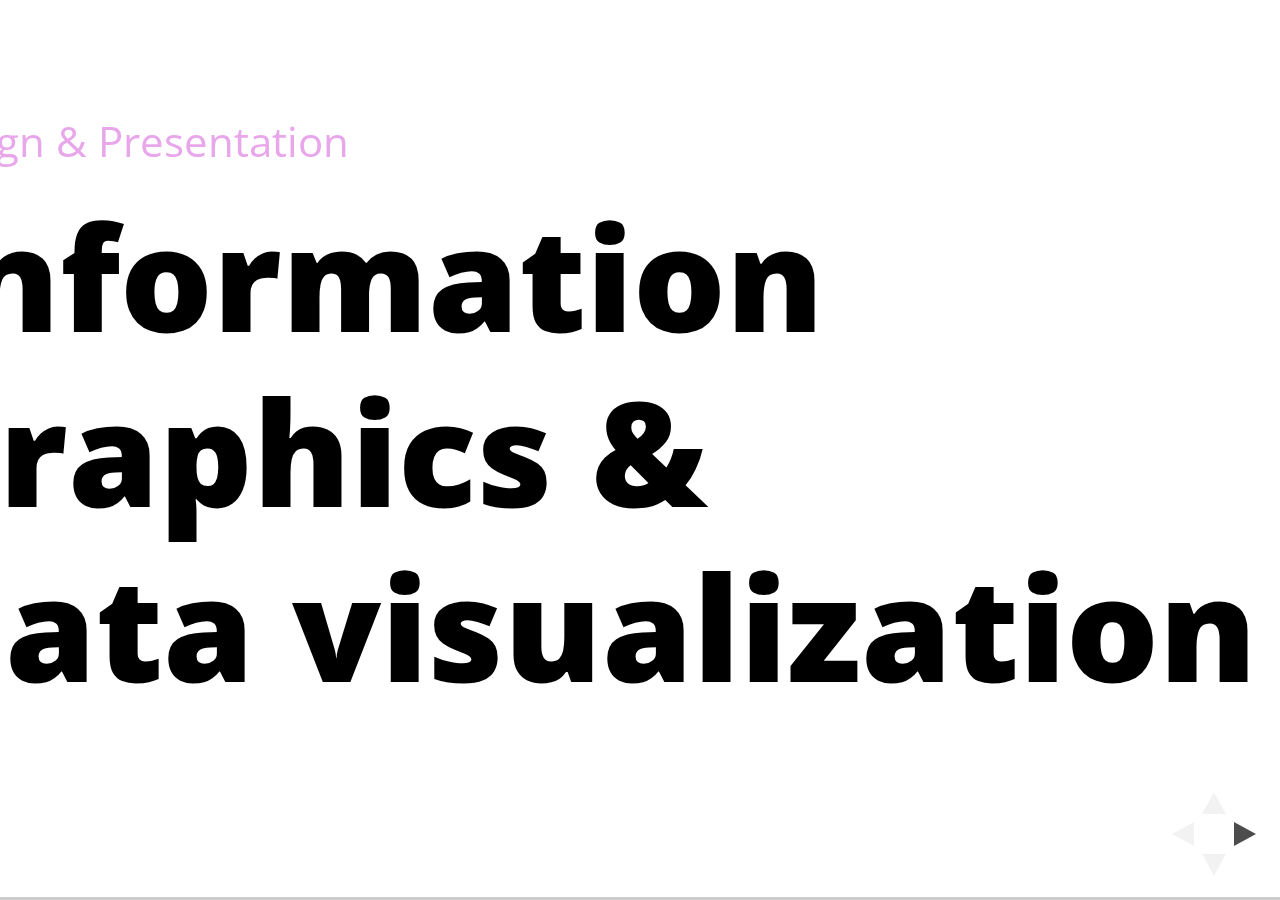
<file: slides/week-5/index.html>
<!doctype html>
<html lang="en">

	<head>
		<meta charset="utf-8">

		<title>reveal.js - The HTML Presentation Framework</title>

		<link href="https://fonts.googleapis.com/css?family=Open+Sans:300,400,400i,600,800, 800i" rel="stylesheet">
		<link href="https://fonts.googleapis.com/css?family=Lora:400,700" rel="stylesheet">
		<link href="https://fonts.googleapis.com/css?family=Slabo+27px" rel="stylesheet">


		<meta name="description" content="A framework for easily creating beautiful presentations using HTML">
		<meta name="author" content="Hakim El Hattab">

		<meta name="apple-mobile-web-app-capable" content="yes" />
		<meta name="apple-mobile-web-app-status-bar-style" content="black-translucent" />

		<meta name="viewport" content="width=device-width, initial-scale=1.0, maximum-scale=1.0, user-scalable=no, minimal-ui">

		<link rel="stylesheet" href="css/reveal.css">
		<link rel="stylesheet" href="css/theme/simple.css" id="theme">

		<!-- Code syntax highlighting -->
		<link rel="stylesheet" href="lib/css/zenburn.css">

		<!-- Printing and PDF exports -->
		<script>
			var link = document.createElement( 'link' );
			link.rel = 'stylesheet';
			link.type = 'text/css';
			link.href = window.location.search.match( /print-pdf/gi ) ? 'css/print/pdf.css' : 'css/print/paper.css';
			document.getElementsByTagName( 'head' )[0].appendChild( link );
		</script>

		<!--[if lt IE 9]>
		<script src="lib/js/html5shiv.js"></script>
		<![endif]-->
	</head>

	<body>

		<div class="reveal">

			<!-- Any section element inside of this container is displayed as a slide -->
			<div class='slides'>
				<section class='left' id='welcome' style='margin-left:-150px; max-width: 100%; max-width: 130%; width: 130%;'>
					<h4 style='color:#e8a6eb; '>Design & Presentation</h4>
					<h2 style='font-size: 3.5em;'>Information graphics &<br/>data visualization</h2>

				</section>

				<section  class='left' id='why-visualization' style='width: 120%; max-width: 100%; margin-left: -70px;'>
					<h3>Why visualize?</h3>
					<ul>
						<li>Show patterns</li>
						<li>Identify trends and outliers</li>
						<li>Communicate relationships</li>
						<li>Allow readers to discover for themselves or to search for interesting or specific data points in a larger field</li>
						<li>Get a better understanding of data & inspire new questions for further exploration</li>
					</ul>
					<small>Via Designing Data Visualization</small>
				</section>


				<section class='left' id='snow-map' >
					<p style='margin-top:-30px;'>John Snow's map of London cholera deaths, 1854</p>
					<img data-src='img/snow_map.jpg' width='100%'>
					<small style='bottom: 25px; right: -120px; '>Via University of York</small>
				</section>

				<section class='left' id='patterns' style='max-width: 100%; width: 100%; margin-left: -50px;'>
					<h3>Show patterns</h3>
						<img data-src='img/wsj.png' width='100%'>
						<small style='bottom: 10px; right: 80px;'>Via Wall Street Journal </small>
				</section>

				<section class='left' id='trends' style='max-width: 100%; width: 100%; margin-left: -50px;'>
					<h3>Identify trends …</h3>
						<img data-src='img/nasa.gif' width='100%'>
						<small style='bottom: 10px; right: 80px;'>Via NASA</small>
				</section>

				<section  id='outliers' style='max-width: 100%; width: 100%; margin-left: -50px;'>
					<h3>… and outliers</h3>
						<img data-src='img/nyt.png' width='50%' style='margin-left: 50px;'>
						<small style='bottom: 0px; right: 230px;'>Via New York Times</small>
				</section>

				<section  id='relationships' style='max-width: 100%; width: 100%; margin-left: -50px;'>
					<h3>Communicate relationships</h3>
						<div style='width:100%; margin: 30px 0 0 20px;'>
							<img data-src='img/rel1.jpg' style='float:left; margin-right: 10px; width: calc(45% - 5px);'>
							<img data-src='img/rel2.jpg' style='float:left; width: calc(45% - 5px);'>

						</div>
						<small style='bottom: 10px; right: 80px;'>Via Washington Post</small>
				</section>
				<section class='left' id='discover' style='max-width: 100%; width: 100%; margin-left: -50px;'>
					<h3>Let the reader discover the point … </h3>
						
						<img data-src='img/guardian.png' width='75%' style='margin: 0 auto; display: block;'>
						<small style='bottom: 0px; right: 100px;'>Via The Guardian</small>
				</section>

				<section class='left' id='explore' style='max-width: 120%; width: 120%; margin-left: -80px;'>
					<h3>… or let them explore </h3>
						
						<img data-src='img/search.png' width='100%'>
						<small style='bottom: 10px; right: 60px;'>Via ProPublica</small>
				</section>

				<section class='left' id='infographics-data-visualization ' style='width: 100%; max-width: 100%; margin-left: -40px;'>
					<h4>Terminology</h4>
					<h2>Infographics v. <br/>data visualization </h2>
				</section>

				<section class='left' id='infographics'>
					<h3>Infographics are …</h4>
					<ul>
						<li>manually drawn (more like illustrations)</li>
						<li>aesthetically rich (strong visual content meant to draw the eye and hold interest)</li>
						<li>relatively data-poor (because all info must be manually encoded)</li>
					</ul>
					<small>Via Designing Data Visualization</small>
				</section>

				<section class='left' id='infographics-2'>
					<img data-src='img/bankruptcies-infographic.jpg' width='90%'>
					<small style='bottom: 40px; right: -90px;'>Via GOOD magazine</small>
				</section>

				<section class='left' id='data-visualization '>
					<h3>Data visualizations are …</h4>
					<ul>
						<li>algorithmically drawn (may have custom touches but is largely rendered with the help of a computer)</li>
						<li>often less decorative</li>
						<li>relatively data-rich (large volumes of data are welcome and viable)</li>
					</ul>
					<small>Via Designing Data Visualization</small>
				</section>


				<section id='data-visualization-2'>
					<img data-src='img/gay-rights.png' width='100%'>
					<small style='right:100px;'>Via The Guardian</small>
				</section>

				<section class='left' id='but'>
					<h3>But many interactive projects and graphics are somewhere in between! (Our outside this categorization entirely)</h3>
				</section>

				<section class='left' id='other' style='max-width: 100%; width: 100%; margin-left: -50px;'>
					<img data-src='img/nsa.gif' width='100%'></a>
					<small style='right:160px;'>Via The Guardian</small>
				</section>

				<section class='left' id='other-2' style='max-width: 120%; width: 120%; margin-left: -50px;'>
					<a href='https://www.theguardian.com/us-news/ng-interactive/2016/may/14/who-supports-donald-trump-the-new-republican-center-of-gravity' target='_blank'><img data-src='img/trump.png' width='100%'></a>
					<small style='right:60px;'>Via The Guardian</small>
				</section>

				<section class='left' id='so-you-want-to'>
					<h2>So you want to visualize some data?</h2>
				</section>

				<section class='left' id='basic-chart-types'>
					<img data-src='img/chart-types.png' width='100%'>
				</section>

				<section class='left' id='chart-types'>
					<h3>Basic charts types</h3>
					
					<p class='fragment' >&bull; 
						<img width="75" height="auto" data-src="img/bar.png" alt="bar chart icon" style="display:inline-block; position: relative; margin-bottom: -15px;" /> Bar/column
					</p>
					<p class='fragment' >&bull; 
						<img width="75" height="auto" data-src="img/line.png" alt="line chart icon" style="display:inline-block; position: relative; margin-bottom:-15px;" /> Line
					</p>
					<p class='fragment'>&bull; 
					<img width="75" height="auto" data-src="img/pie.png" alt="pie chart icon" style="display:inline-block; position: relative; margin-bottom:-20px;" /> Pie
					</p> 
				</section>

				<section class='left' id='bar-1'>
					<h3 style='margin-bottom: 30px;'>Bar chart</h3>
						<img width="550" height="auto" data-src="img/qz.png" alt="Bar chart example 1">
						<small style='right: 130px; bottom: 30px;'>Via Quartz</small>
				</section>
				<section class='left' id='bar-2'>
					<h3>Column chart</h3>
						<img width="600" height="auto" data-src="img/bar-example2.png" alt="Bar chart example 1">
						<small style='right: 180px;'>Via FiveThirtyEight</small>
				</section>

				<section class='left' id='bar-wrong'>
					<p>Pro-tip: <span style='color: #000;'>don't truncate your y-axis!</span></p>
						<img width="100%" height="auto" data-src="img/bushMisleading.jpg" alt="Bar chart wrong" style='max-width: 100%;'/>
						<small style='right: 0px;'>Via Heap Analytics</small>
				</section>

				<section class='left' id='line-chart'>
					<h3>Line chart</h3>
						<img width="100%" height="auto" data-src="img/oil-price.png" alt="Line chart example 1">
						<small>Via Quartz</small>
				</section>
				<section class='left' id='line-2' style='margin-left: -100px; width: 120%; max-width: 120%;'>
					<img width="100%" height="auto" data-src="img/election.png" alt="Line chart example 2" style='max-width: 100%;'/>
					<small>Via New York Times</small>
				</section>

				<section class='left' id='line-zero' style='width: 140%; max-width: 140%; margin-left: -160px;'>
					<p>Pro-tip: <span style='color: #000;'>you might want to truncate your y-axis* <br/> <span style='font-size: 21px;'>*(<a href='http://qz.com/418083/its-ok-not-to-start-your-y-axis-at-zero/' target='_blank'>a contentious subject</a>)</span></span></p>
					<div style='width: 100%;'>
						<img style=' width: calc(50% - 5px); margin-right: 10px; float:left' height="auto" data-src="img/us-gdp.png"  />

						<img style=' width: calc(50% - 5px);float:left' height="auto" data-src="img/us-gdp2.png"  />
					</div>
					<small>Via Quartz</small></a></p>
				</section>

				<section class='left' id='pie-1'>
				<h3 style='margin-bottom: 30px;'>Pie chart</h3>
					<img width="600" height="auto" data-src="img/tax-detroit.png" alt="Pie chart example 1">
					<small>Via Business Insider</small>
				</section>
				<section class='left' id='pie-busy'>
					<p>Pro-tip: too many slices will make your stomach hurt</p>
					<img width="100%" height="auto" data-src="img/pie-chart-crazy.png" alt="Pie chart negative example" style='max-width: 100%;'/>
					<small style='right: 50px;'>Via New York Times</small>
				</section>

				<section class='left' id='pie-wrong'>
					<p>Pro-tip: you can't have more than 100% of a pie</p>
					<img width="100%" height="auto" data-src="img/junkPie.png" alt="Pie chart wrong"/>
					<p><a href='http://data.heapanalytics.com/how-to-lie-with-data-visualization/' target='_blank'><small>Via Heap Analytics</small></a></p>
				</section>

				<section class='left' id='pie-comparisons'>
					<p>Pro-tip: people are bad at comparing areas</p>
					<img width="90%" height="auto" data-src="img/pie-chart-comparisons.gif" alt="Pie chart negative example 2" style='max-width: 100%;'/>
					<small style='right: 80px;'>Via The Economist</small>
				</section>	

				<section class='left' id='overview-intro'>
					<h3>Other chart types to keep in mind …</h3>
				</section>

				<section class='left' id='area'>
					<h3>Area chart</h3>
					<img width="600" height="auto" data-src="img/long-term-jobless.png" alt="Line chart negative example"/>
					<small style='bottom: 0; right: 170px;'>Via WSJ</small>
				</section>

				<section class='left' id='area2' >
					<img width="85%" height="auto" style='margin-top: -20px;' data-src="img/totalCases.png" alt="Line chart negative example"/>
					<small style='bottom: 20px; right: 160px;'>Via New York Times</small>
				</section>

				<section class='left' id='area-v-line'>
					<p>Pro-tip: area v. line</p>
					<img width="100%" height="auto" data-src="img/area2.png" alt="Area chart negative example"/>
					<small style='bottom: 10px; right: 60px;'>Via Visual.ly</small>
				</section>

				<section  class='left' id='stacked-column' style='width: 120%; max-width: 120%; margin-left: -100px;'>
					<h3>Stacked bar chart</h3>
					<img width="100%" height="auto" data-src="img/pro1.png" alt="Line chart negative example" />
					<small style='bottom: 0; right: 60px;'>Via ProPublica</small>
				</section>
				<section  class='left' id='stacked-column-2' style='width: 120%; max-width: 120%; margin-left: -100px;'>
					<img width="100%" style='margin-top: 50px;' height="auto" data-src="img/pro2.png" alt="Line chart negative example" />
					<small style='bottom: 0; right: 60px;'>Via ProPublica</small>
				</section>

				<section class='left' id='stacked-bar'>
					<img width="80%" height="auto" data-src="img/stack.png" alt="Line chart negative example" />
					<small style='bottom: 20px; right: 130px;'>Via R Bloggers</small>
				</section>

				<section class='left' id='design-basics'>
					<h3>Chart-design basics</h3>
					<p>&bull; <a href='http://old.briarcliff.edu/departments/cis/excel/2013/006-Charts-Bad%20Examples.htm' target='_blanlk'>Labels and alignment</a> </p>
					<p>&bull; <a href='https://www.perceptualedge.com/articles/b-eye/choosing_colors.pdf' target='_blank'>Color</a> </p>
				</section>

				<section class='left' id='dark-horse-gif-1'>
					<img width="700" height="auto" data-src="img/data-ink.gif"/>
					<p><a href='http://darkhorseanalytics.com/blog/wp-content/uploads/2013/08/data-ink.gif' target='_blank'>Link for gif</a></p>
				</section>

				<section class='left' id='dark-horse-gif-2'>
					<img width="700" height="auto" data-src="img/devour-pie.gif" />
					<p><a href='http://darkhorseanalytics.com/blog/wp-content/uploads/2014/09/devourThePie3.gif' target='_blank'>Link for gif</a></p>
				</section>	

				<section class='left' id='dark-horse-gif-3'>
					<img width="700" height="auto" data-src="img/table.gif" />
					<p><a href='http://darkhorseanalytics.com/blog/wp-content/uploads/2014/03/ClearOffTheTableMd.gif' target='_blank'>Link for gif</a></p>
				</section>

				<section class='left' id='chartbuilder'>
					<p>Tools:</p>
					<h3>Chartbuilder</h3>
					<p style='margin-bottom: 50px;'><a href='https://quartz.github.io/Chartbuilder/' target='_blank'>https://quartz.github.io/Chartbuilder/</a> </p>
					<h3>Highcharts</h3>
					<p><a href='http://www.highcharts.com/' target='_blank'>http://www.highcharts.com/</a> </p>
				</section>
<!-- 
				<section class='left' id='map-1'>
					<img width="100%" height="auto" data-src="img/map.png" />
					<small>Via New York Times</small>
				</section> -->


				<section class='left' id='types-of-maps'>
					<h3>Basic map types</h3>

					<div class='fragment'>&bull; categorical</div>
					<div class='fragment'>&bull; choropleth</div>
					<div class='fragment'>&bull; dot density</div>
				</section>

				<section class='left' id='categorical-map'>
					<h3>Categorical map</h3>
					<img width="600" height="auto" data-src="img/sports.jpg" alt='Categorical map from WSJ'/>
					<small style='right: 160px;'>Via Wall Street Journal</small>
				</section>

				<section class='left' id='choropleth-map' style='max-width: 120%; width: 120%; margin-left: -100px;'>
					<h3>Choropleth map(s)</h3>
					<img width="100%" height="auto" data-src="img/choropleth-weed.png" alt='Choropleth map'/>
					<small>Via Washington Post</small>
				</section>

				<section class='left' id='choropleth-maps-2'>
					<p>Pro-tip: use choropleth for standardized data</p>
					<img width="700" height="auto" data-src="img/choropleth-comp.png" alt='Choropleth maps comapring total and per sq mile'/>
					<small>Via Directions Magazine</small>
				</section>

				<section class='left' id='dot-map'>
					<h3>Dot density map</h3>
					<img width="600" height="auto" data-src="img/dot-map-nyt.png" alt='Dot map from NYT'/>
					<small style='right: 180px; bottom: -10px;'>Via New York Times</small>
				</section>

				<section class='left' id='what-about-google'>
					<h3>Pin map (now ubiquitous) </h3>
					<img width="500" height="auto" data-src="img/tacos.png" alt='Pin map?'/>
					<small style='right: 280px;'>Via Yelp</small>
				</section>

				<section class='left' id='maps-color'>
					<h2>How to use <br/>(and not abuse) <br/><span style='color:#e88bed; '>color</span> on maps</h2>
				</section>

				<section class='left' id='rainbow-is-kind-of-crazy' style='max-width: 100%; width: 100%; margin-left: -50px;'>
					<img width="100%" height="auto" data-src="img/rainbow-map.png" alt='Rainbow map'/>
					<small style=' bottom: 20px; right: 50px;'>Via Eager Eyes</small>
				</section>

				<section id='schemes'>
					<img width="80%" height="auto" data-src="img/scales1.png" alt='Color schemes'/>
					<small>Via Mapbox</small>
				</section>

				<section class='left' id='example-sequentials'>
					<img width="100%" height="auto" data-src="img/hisp_choro.gif" alt='Hispanic choropleth'/>
					<small  style=' bottom: 0px; right: 50px;'>Via Penn State</small>
				</section>

				<section class='left' id='example-diverging'>
					<img width="100%" height="auto" data-src="img/purple_usa.gif" alt='Purple America map'/>
					<small  style=' bottom: 0px; right: 50px;'>Via Princeton</small>
				</section>

				<section class='left' id='dot-map-color' style='max-width: 100%; width: 100%; margin-left: -50px;'>
					<img width="100%" height="auto" data-src="img/vox.png" alt='Purple America map'/>
					<small  style=' bottom: 0px; right: 50px;'>Via VOX</small>
				</section>

				<section class='left' id='colorblindness' style='max-width: 100%; width: 100%; margin-left: 90px;'>
					<p>Pro-tip: test for colorblindness!</p>
					<img width="60%" height="auto" data-src="img/colorblindness.png"/>
					<small  style=' bottom: 0px; right: 390px;'>Via VizWiz</small>
				</section>

				<section class='left' id='carto'>
					<p>Tools:</p>
					<h3>Carto</h3>
					<p style='margin-bottom: 50px;'><a href='https://carto.com' target='_blank'>https://carto.com</a> </p>
				</section>

				<section class='left' id='the-end'>
					<h2 style='margin-bottom: 50px;'>The end!</h2>
					<p>Keep in touch: <a href='mailto:nadja.popovich@journalism.cuny.edu'>nadja.popovich@journalism.cuny.edu</a></p>
				</section>
			</div>

		</div>

		<script src="lib/js/head.min.js"></script>
		<script src="js/reveal.js"></script>

		<script>

			// Full list of configuration options available at:
			// https://github.com/hakimel/reveal.js#configuration
			Reveal.initialize({
				controls: true,
				progress: true,
				history: true,
				center: true,

				transition: 'slide', // none/fade/slide/convex/concave/zoom

				// Optional reveal.js plugins
				dependencies: [
					{ src: 'lib/js/classList.js', condition: function() { return !document.body.classList; } },
					{ src: 'plugin/markdown/marked.js', condition: function() { return !!document.querySelector( '[data-markdown]' ); } },
					{ src: 'plugin/markdown/markdown.js', condition: function() { return !!document.querySelector( '[data-markdown]' ); } },
					{ src: 'plugin/highlight/highlight.js', async: true, condition: function() { return !!document.querySelector( 'pre code' ); }, callback: function() { hljs.initHighlightingOnLoad(); } },
					{ src: 'plugin/zoom-js/zoom.js', async: true },
					{ src: 'plugin/notes/notes.js', async: true }
				]
			});

		</script>

	</body>
</html>
</file>
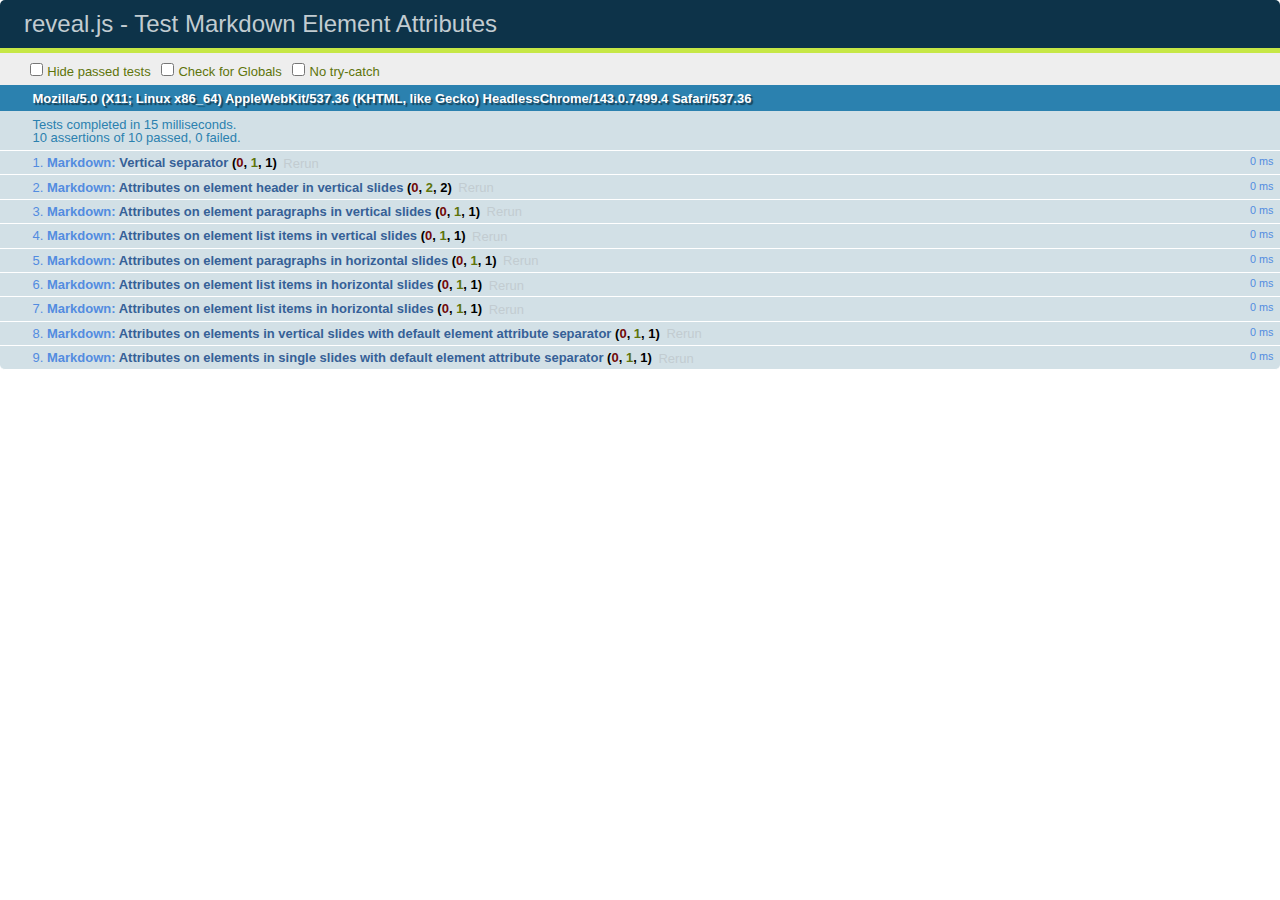
<file: slides/test/test-markdown-element-attributes.html>
<!doctype html>
<html lang="en">

	<head>
		<meta charset="utf-8">

		<title>reveal.js - Test Markdown Element Attributes</title>

		<link rel="stylesheet" href="../css/reveal.css">
		<link rel="stylesheet" href="qunit-1.12.0.css">
	</head>

	<body style="overflow: auto;">

		<div id="qunit"></div>
		<div id="qunit-fixture"></div>

		<div class="reveal" style="display: none;">

			<div class="slides">

				<!-- <section data-markdown="example.md" data-separator="^\n\n\n" data-separator-vertical="^\n\n"></section> -->

				<!-- Slides are separated by newline + three dashes + newline, vertical slides identical but two dashes -->
				<section data-markdown data-separator="^\n---\n$" data-separator-vertical="^\n--\n$" data-element-attributes="{_\s*?([^}]+?)}">>
					<script type="text/template">
						## Slide 1.1
						<!-- {_class="fragment fade-out" data-fragment-index="1"} -->

						--

						## Slide 1.2
						<!-- {_class="fragment shrink"} -->

						Paragraph 1
						<!-- {_class="fragment grow"} -->

						Paragraph 2
						<!-- {_class="fragment grow"} -->

						- list item 1 <!-- {_class="fragment grow"} -->
						- list item 2 <!-- {_class="fragment grow"} -->
						- list item 3 <!-- {_class="fragment grow"} -->


						---

						## Slide 2


						Paragraph 1.2  
						multi-line <!-- {_class="fragment highlight-red"} -->

						Paragraph 2.2 <!-- {_class="fragment highlight-red"} -->

						Paragraph 2.3 <!-- {_class="fragment highlight-red"} -->

						Paragraph 2.4 <!-- {_class="fragment highlight-red"} -->

						- list item 1 <!-- {_class="fragment highlight-green"} -->
						- list item 2<!-- {_class="fragment highlight-green"} -->
						- list item 3<!-- {_class="fragment highlight-green"} -->
						- list item 4
						<!-- {_class="fragment highlight-green"} -->
						- list item 5<!-- {_class="fragment highlight-green"} -->

						Test

						![Example Picture](examples/assets/image2.png)
						<!-- {_class="reveal stretch"} -->

					</script>
				</section>



				<section 	data-markdown data-separator="^\n\n\n"
									data-separator-vertical="^\n\n"
									data-separator-notes="^Note:"
									data-charset="utf-8">
					<script type="text/template">
						# Test attributes in Markdown with default separator
						## Slide 1 Def <!-- .element: class="fragment highlight-red" data-fragment-index="1" -->


						## Slide 2 Def
						<!-- .element: class="fragment highlight-red" -->

					</script>
				</section>

				<section data-markdown>
				  <script type="text/template">
					## Hello world
					A paragraph
					<!-- .element: class="fragment highlight-blue" -->
				  </script>
				</section>

				<section data-markdown>
				  <script type="text/template">
					## Hello world

					Multiple  
					Line
					<!-- .element: class="fragment highlight-blue" -->
				  </script>
				</section>

				<section data-markdown>
				  <script type="text/template">
					## Hello world

					Test<!-- .element: class="fragment highlight-blue" -->

					More Test
				  </script>
				</section>


			</div>

		</div>

		<script src="../lib/js/head.min.js"></script>
		<script src="../js/reveal.js"></script>
		<script src="../plugin/markdown/marked.js"></script>
		<script src="../plugin/markdown/markdown.js"></script>
		<script src="qunit-1.12.0.js"></script>

		<script src="test-markdown-element-attributes.js"></script>

	</body>
</html>
</file>
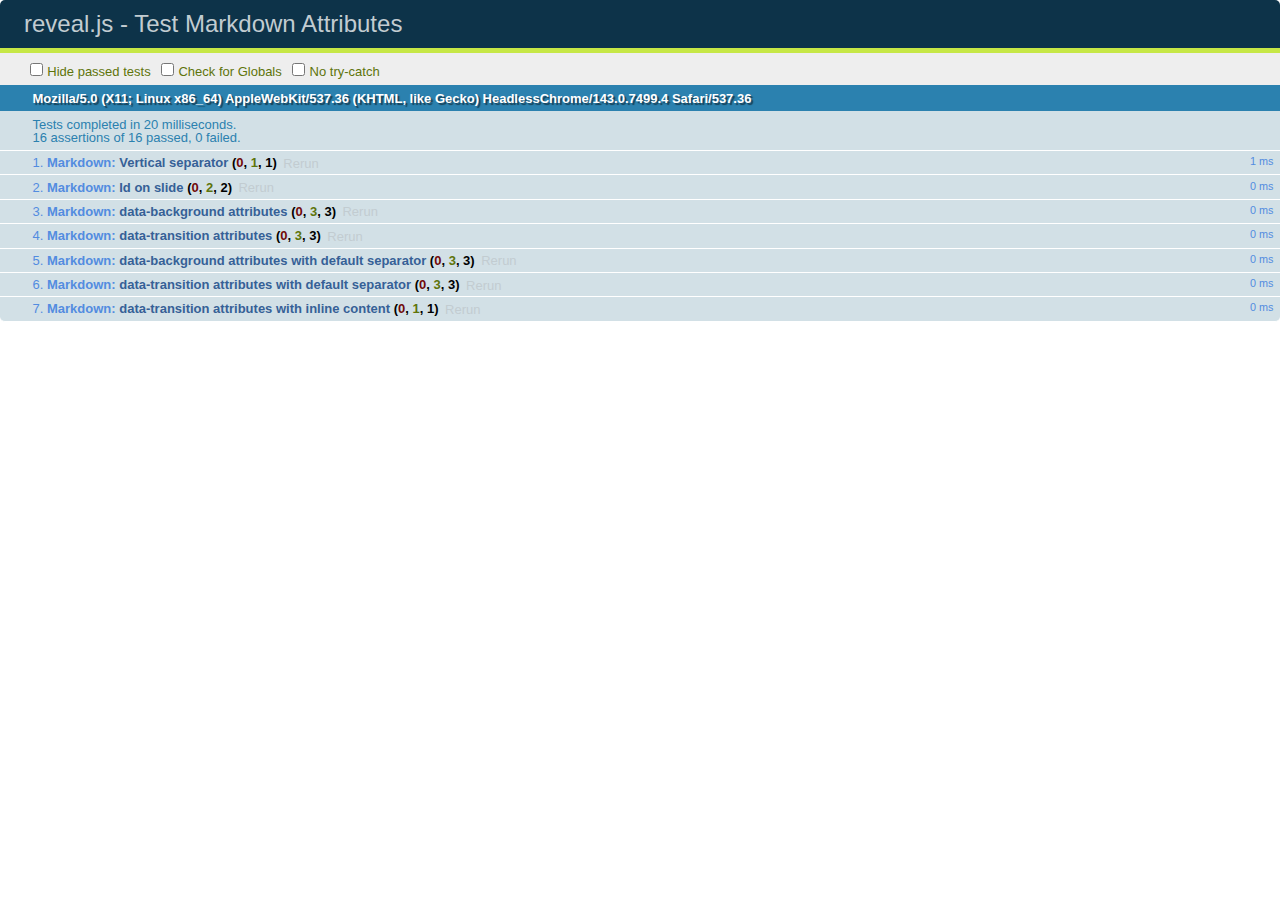
<file: slides/test/test-markdown-slide-attributes.html>
<!doctype html>
<html lang="en">

	<head>
		<meta charset="utf-8">

		<title>reveal.js - Test Markdown Attributes</title>

		<link rel="stylesheet" href="../css/reveal.css">
		<link rel="stylesheet" href="qunit-1.12.0.css">
	</head>

	<body style="overflow: auto;">

		<div id="qunit"></div>
		<div id="qunit-fixture"></div>

		<div class="reveal" style="display: none;">

			<div class="slides">

				<!-- <section data-markdown="example.md" data-separator="^\n\n\n" data-separator-vertical="^\n\n"></section> -->

				<!-- Slides are separated by three lines, vertical slides by two lines, attributes are one any line starting with (spaces and) two dashes -->
				<section 	data-markdown data-separator="^\n\n\n"
									data-separator-vertical="^\n\n"
									data-separator-notes="^Note:"
									data-attributes="--\s(.*?)$"
									data-charset="utf-8">
					<script type="text/template">
						# Test attributes in Markdown
						## Slide 1



						## Slide 2
						<!-- -- id="slide2" data-transition="zoom" data-background="#A0C66B" -->


						## Slide 2.1
						<!-- -- data-background="#ff0000" data-transition="fade" -->


						## Slide 2.2
						[Link to Slide2](#/slide2)



						## Slide 3
						<!-- -- data-transition="zoom" data-background="#C6916B" -->



						## Slide 4
					</script>
				</section>

				<section 	data-markdown data-separator="^\n\n\n"
									data-separator-vertical="^\n\n"
									data-separator-notes="^Note:"
									data-charset="utf-8">
					<script type="text/template">
						# Test attributes in Markdown with default separator
						## Slide 1 Def



						## Slide 2 Def
						<!-- .slide: id="slide2def" data-transition="concave" data-background="#A7C66B" -->


						## Slide 2.1 Def
						<!-- .slide: data-background="#f70000" data-transition="page" -->


						## Slide 2.2 Def
						[Link to Slide2](#/slide2def)



						## Slide 3 Def
						<!-- .slide: data-transition="concave" data-background="#C7916B" -->



						## Slide 4
					</script>
				</section>

				<section data-markdown>
					<script type="text/template">
						<!-- .slide: data-background="#ff0000" -->
						## Hello world
					</script>
				</section>

				<section data-markdown>
					<script type="text/template">
						## Hello world
						<!-- .slide: data-background="#ff0000" -->
					</script>
				</section>

				<section data-markdown>
					<script type="text/template">
						## Hello world

						Test
						<!-- .slide: data-background="#ff0000" -->

						More Test
					</script>
				</section>

			</div>

		</div>

		<script src="../lib/js/head.min.js"></script>
		<script src="../js/reveal.js"></script>
		<script src="../plugin/markdown/marked.js"></script>
		<script src="../plugin/markdown/markdown.js"></script>
		<script src="qunit-1.12.0.js"></script>

		<script src="test-markdown-slide-attributes.js"></script>

	</body>
</html>
</file>
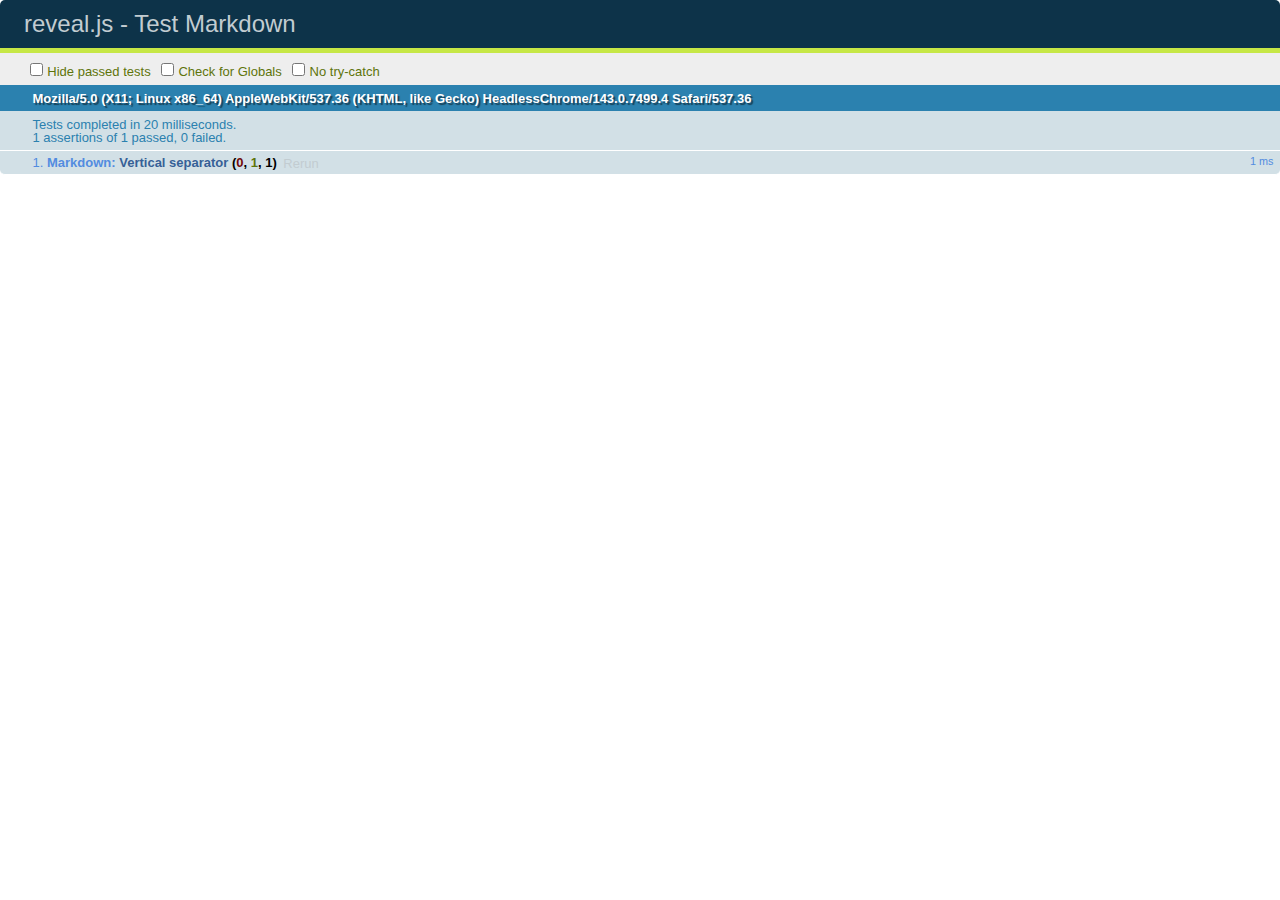
<file: slides/test/test-markdown.html>
<!doctype html>
<html lang="en">

	<head>
		<meta charset="utf-8">

		<title>reveal.js - Test Markdown</title>

		<link rel="stylesheet" href="../css/reveal.css">
		<link rel="stylesheet" href="qunit-1.12.0.css">
	</head>

	<body style="overflow: auto;">

		<div id="qunit"></div>
  		<div id="qunit-fixture"></div>

		<div class="reveal" style="display: none;">

			<div class="slides">

				<!-- <section data-markdown="example.md" data-separator="^\n\n\n" data-separator-vertical="^\n\n"></section> -->

				<!-- Slides are separated by newline + three dashes + newline, vertical slides identical but two dashes -->
				<section data-markdown data-separator="^\n---\n$" data-separator-vertical="^\n--\n$">
					<script type="text/template">
						## Slide 1.1

						--

						## Slide 1.2

						---

						## Slide 2
					</script>
				</section>

			</div>

		</div>

		<script src="../lib/js/head.min.js"></script>
		<script src="../js/reveal.js"></script>
		<script src="../plugin/markdown/marked.js"></script>
		<script src="../plugin/markdown/markdown.js"></script>
		<script src="qunit-1.12.0.js"></script>

		<script src="test-markdown.js"></script>

	</body>
</html>
</file>
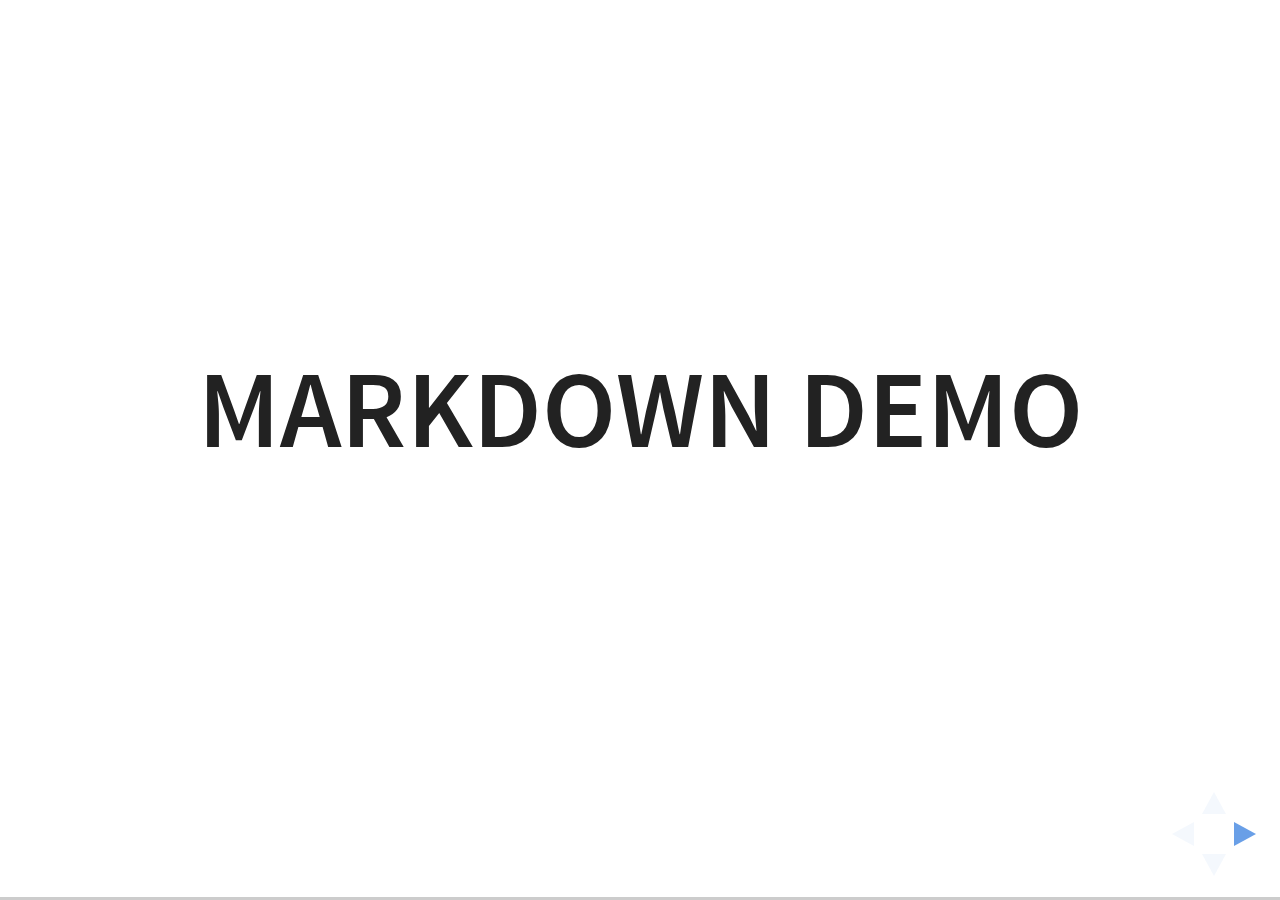
<file: slides/plugin/markdown/example.html>
<!doctype html>
<html lang="en">

	<head>
		<meta charset="utf-8">

		<title>reveal.js - Markdown Demo</title>

		<link rel="stylesheet" href="../../css/reveal.css">
		<link rel="stylesheet" href="../../css/theme/white.css" id="theme">

        <link rel="stylesheet" href="../../lib/css/zenburn.css">
	</head>

	<body>

		<div class="reveal">

			<div class="slides">

                <!-- Use external markdown resource, separate slides by three newlines; vertical slides by two newlines -->
                <section data-markdown="example.md" data-separator="^\n\n\n" data-separator-vertical="^\n\n"></section>

                <!-- Slides are separated by three dashes (quick 'n dirty regular expression) -->
                <section data-markdown data-separator="---">
                    <script type="text/template">
                        ## Demo 1
                        Slide 1
                        ---
                        ## Demo 1
                        Slide 2
                        ---
                        ## Demo 1
                        Slide 3
                    </script>
                </section>

                <!-- Slides are separated by newline + three dashes + newline, vertical slides identical but two dashes -->
                <section data-markdown data-separator="^\n---\n$" data-separator-vertical="^\n--\n$">
                    <script type="text/template">
                        ## Demo 2
                        Slide 1.1

                        --

                        ## Demo 2
                        Slide 1.2

                        ---

                        ## Demo 2
                        Slide 2
                    </script>
                </section>

                <!-- No "extra" slides, since there are no separators defined (so they'll become horizontal rulers) -->
                <section data-markdown>
                    <script type="text/template">
                        A

                        ---

                        B

                        ---

                        C
                    </script>
                </section>

                <!-- Slide attributes -->
                <section data-markdown>
                    <script type="text/template">
                        <!-- .slide: data-background="#000000" -->
                        ## Slide attributes
                    </script>
                </section>

                <!-- Element attributes -->
                <section data-markdown>
                    <script type="text/template">
                        ## Element attributes
                        - Item 1 <!-- .element: class="fragment" data-fragment-index="2" -->
                        - Item 2 <!-- .element: class="fragment" data-fragment-index="1" -->
                    </script>
                </section>

                <!-- Code -->
                <section data-markdown>
                    <script type="text/template">
                        ```php
                        public function foo()
                        {
                            $foo = array(
                                'bar' => 'bar'
                            )
                        }
                        ```
                    </script>
                </section>

            </div>
		</div>

		<script src="../../lib/js/head.min.js"></script>
		<script src="../../js/reveal.js"></script>

		<script>

			Reveal.initialize({
				controls: true,
				progress: true,
				history: true,
				center: true,

				// Optional libraries used to extend on reveal.js
				dependencies: [
					{ src: '../../lib/js/classList.js', condition: function() { return !document.body.classList; } },
					{ src: 'marked.js', condition: function() { return !!document.querySelector( '[data-markdown]' ); } },
                    { src: 'markdown.js', condition: function() { return !!document.querySelector( '[data-markdown]' ); } },
                    { src: '../highlight/highlight.js', async: true, callback: function() { hljs.initHighlightingOnLoad(); } },
					{ src: '../notes/notes.js' }
				]
			});

		</script>

	</body>
</html>
</file>
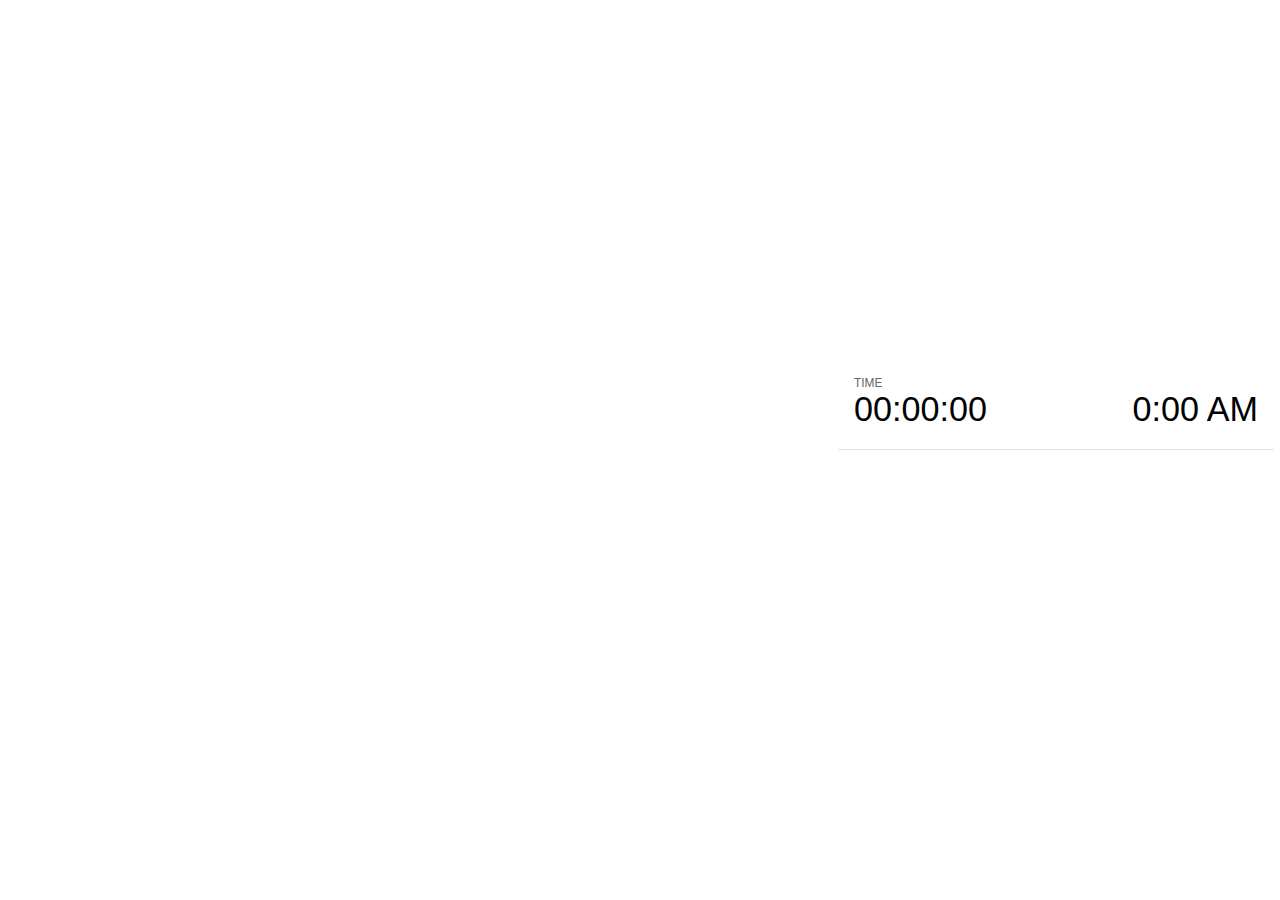
<file: slides/plugin/notes/notes.html>
<!doctype html>
<html lang="en">
	<head>
		<meta charset="utf-8">

		<title>reveal.js - Slide Notes</title>

		<style>
			body {
				font-family: Helvetica;
			}

			#current-slide,
			#upcoming-slide,
			#speaker-controls {
				padding: 6px;
				box-sizing: border-box;
				-moz-box-sizing: border-box;
			}

			#current-slide iframe,
			#upcoming-slide iframe {
				width: 100%;
				height: 100%;
				border: 1px solid #ddd;
			}

			#current-slide .label,
			#upcoming-slide .label {
				position: absolute;
				top: 10px;
				left: 10px;
				font-weight: bold;
				font-size: 14px;
				z-index: 2;
				color: rgba( 255, 255, 255, 0.9 );
			}

			#current-slide {
				position: absolute;
				width: 65%;
				height: 100%;
				top: 0;
				left: 0;
				padding-right: 0;
			}

			#upcoming-slide {
				position: absolute;
				width: 35%;
				height: 40%;
				right: 0;
				top: 0;
			}

			#speaker-controls {
				position: absolute;
				top: 40%;
				right: 0;
				width: 35%;
				height: 60%;
				overflow: auto;

				font-size: 18px;
			}

				.speaker-controls-time.hidden,
				.speaker-controls-notes.hidden {
					display: none;
				}

				.speaker-controls-time .label,
				.speaker-controls-notes .label {
					text-transform: uppercase;
					font-weight: normal;
					font-size: 0.66em;
					color: #666;
					margin: 0;
				}

				.speaker-controls-time {
					border-bottom: 1px solid rgba( 200, 200, 200, 0.5 );
					margin-bottom: 10px;
					padding: 10px 16px;
					padding-bottom: 20px;
					cursor: pointer;
				}

				.speaker-controls-time .reset-button {
					opacity: 0;
					float: right;
					color: #666;
					text-decoration: none;
				}
				.speaker-controls-time:hover .reset-button {
					opacity: 1;
				}

				.speaker-controls-time .timer,
				.speaker-controls-time .clock {
					width: 50%;
					font-size: 1.9em;
				}

				.speaker-controls-time .timer {
					float: left;
				}

				.speaker-controls-time .clock {
					float: right;
					text-align: right;
				}

				.speaker-controls-time span.mute {
					color: #bbb;
				}

				.speaker-controls-notes {
					padding: 10px 16px;
				}

				.speaker-controls-notes .value {
					margin-top: 5px;
					line-height: 1.4;
					font-size: 1.2em;
				}

			.clear {
				clear: both;
			}

			@media screen and (max-width: 1080px) {
				#speaker-controls {
					font-size: 16px;
				}
			}

			@media screen and (max-width: 900px) {
				#speaker-controls {
					font-size: 14px;
				}
			}

			@media screen and (max-width: 800px) {
				#speaker-controls {
					font-size: 12px;
				}
			}

		</style>
	</head>

	<body>

		<div id="current-slide"></div>
		<div id="upcoming-slide"><span class="label">UPCOMING:</span></div>
		<div id="speaker-controls">
			<div class="speaker-controls-time">
				<h4 class="label">Time <span class="reset-button">Click to Reset</span></h4>
				<div class="clock">
					<span class="clock-value">0:00 AM</span>
				</div>
				<div class="timer">
					<span class="hours-value">00</span><span class="minutes-value">:00</span><span class="seconds-value">:00</span>
				</div>
				<div class="clear"></div>
			</div>

			<div class="speaker-controls-notes hidden">
				<h4 class="label">Notes</h4>
				<div class="value"></div>
			</div>
		</div>

		<script src="../../plugin/markdown/marked.js"></script>
		<script>

			(function() {

				var notes,
					notesValue,
					currentState,
					currentSlide,
					upcomingSlide,
					connected = false;

				window.addEventListener( 'message', function( event ) {

					var data = JSON.parse( event.data );

					// Messages sent by the notes plugin inside of the main window
					if( data && data.namespace === 'reveal-notes' ) {
						if( data.type === 'connect' ) {
							handleConnectMessage( data );
						}
						else if( data.type === 'state' ) {
							handleStateMessage( data );
						}
					}
					// Messages sent by the reveal.js inside of the current slide preview
					else if( data && data.namespace === 'reveal' ) {
						if( /ready/.test( data.eventName ) ) {
							// Send a message back to notify that the handshake is complete
							window.opener.postMessage( JSON.stringify({ namespace: 'reveal-notes', type: 'connected'} ), '*' );
						}
						else if( /slidechanged|fragmentshown|fragmenthidden|overviewshown|overviewhidden|paused|resumed/.test( data.eventName ) && currentState !== JSON.stringify( data.state ) ) {
							window.opener.postMessage( JSON.stringify({ method: 'setState', args: [ data.state ]} ), '*' );
						}
					}

				} );

				/**
				 * Called when the main window is trying to establish a
				 * connection.
				 */
				function handleConnectMessage( data ) {

					if( connected === false ) {
						connected = true;

						setupIframes( data );
						setupKeyboard();
						setupNotes();
						setupTimer();
					}

				}

				/**
				 * Called when the main window sends an updated state.
				 */
				function handleStateMessage( data ) {

					// Store the most recently set state to avoid circular loops
					// applying the same state
					currentState = JSON.stringify( data.state );

					// No need for updating the notes in case of fragment changes
					if ( data.notes ) {
						notes.classList.remove( 'hidden' );
						if( data.markdown ) {
							notesValue.innerHTML = marked( data.notes );
						}
						else {
							notesValue.innerHTML = data.notes;
						}
					}
					else {
						notes.classList.add( 'hidden' );
					}

					// Update the note slides
					currentSlide.contentWindow.postMessage( JSON.stringify({ method: 'setState', args: [ data.state ] }), '*' );
					upcomingSlide.contentWindow.postMessage( JSON.stringify({ method: 'setState', args: [ data.state ] }), '*' );
					upcomingSlide.contentWindow.postMessage( JSON.stringify({ method: 'next' }), '*' );

				}

				// Limit to max one state update per X ms
				handleStateMessage = debounce( handleStateMessage, 200 );

				/**
				 * Forward keyboard events to the current slide window.
				 * This enables keyboard events to work even if focus
				 * isn't set on the current slide iframe.
				 */
				function setupKeyboard() {

					document.addEventListener( 'keydown', function( event ) {
						currentSlide.contentWindow.postMessage( JSON.stringify({ method: 'triggerKey', args: [ event.keyCode ] }), '*' );
					} );

				}

				/**
				 * Creates the preview iframes.
				 */
				function setupIframes( data ) {

					var params = [
						'receiver',
						'progress=false',
						'history=false',
						'transition=none',
						'autoSlide=0',
						'backgroundTransition=none'
					].join( '&' );

					var hash = '#/' + data.state.indexh + '/' + data.state.indexv;
					var currentURL = data.url + '?' + params + '&postMessageEvents=true' + hash;
					var upcomingURL = data.url + '?' + params + '&controls=false' + hash;

					currentSlide = document.createElement( 'iframe' );
					currentSlide.setAttribute( 'width', 1280 );
					currentSlide.setAttribute( 'height', 1024 );
					currentSlide.setAttribute( 'src', currentURL );
					document.querySelector( '#current-slide' ).appendChild( currentSlide );

					upcomingSlide = document.createElement( 'iframe' );
					upcomingSlide.setAttribute( 'width', 640 );
					upcomingSlide.setAttribute( 'height', 512 );
					upcomingSlide.setAttribute( 'src', upcomingURL );
					document.querySelector( '#upcoming-slide' ).appendChild( upcomingSlide );

				}

				/**
				 * Setup the notes UI.
				 */
				function setupNotes() {

					notes = document.querySelector( '.speaker-controls-notes' );
					notesValue = document.querySelector( '.speaker-controls-notes .value' );

				}

				/**
				 * Create the timer and clock and start updating them
				 * at an interval.
				 */
				function setupTimer() {

					var start = new Date(),
						timeEl = document.querySelector( '.speaker-controls-time' ),
						clockEl = timeEl.querySelector( '.clock-value' ),
						hoursEl = timeEl.querySelector( '.hours-value' ),
						minutesEl = timeEl.querySelector( '.minutes-value' ),
						secondsEl = timeEl.querySelector( '.seconds-value' );

					function _updateTimer() {

						var diff, hours, minutes, seconds,
							now = new Date();

						diff = now.getTime() - start.getTime();
						hours = Math.floor( diff / ( 1000 * 60 * 60 ) );
						minutes = Math.floor( ( diff / ( 1000 * 60 ) ) % 60 );
						seconds = Math.floor( ( diff / 1000 ) % 60 );

						clockEl.innerHTML = now.toLocaleTimeString( 'en-US', { hour12: true, hour: '2-digit', minute:'2-digit' } );
						hoursEl.innerHTML = zeroPadInteger( hours );
						hoursEl.className = hours > 0 ? '' : 'mute';
						minutesEl.innerHTML = ':' + zeroPadInteger( minutes );
						minutesEl.className = minutes > 0 ? '' : 'mute';
						secondsEl.innerHTML = ':' + zeroPadInteger( seconds );

					}

					// Update once directly
					_updateTimer();

					// Then update every second
					setInterval( _updateTimer, 1000 );

					timeEl.addEventListener( 'click', function() {
						start = new Date();
						_updateTimer();
						return false;
					} );

				}

				function zeroPadInteger( num ) {

					var str = '00' + parseInt( num );
					return str.substring( str.length - 2 );

				}

				/**
				 * Limits the frequency at which a function can be called.
				 */
				function debounce( fn, ms ) {

					var lastTime = 0,
						timeout;

					return function() {

						var args = arguments;
						var context = this;

						clearTimeout( timeout );

						var timeSinceLastCall = Date.now() - lastTime;
						if( timeSinceLastCall > ms ) {
							fn.apply( context, args );
							lastTime = Date.now();
						}
						else {
							timeout = setTimeout( function() {
								fn.apply( context, args );
								lastTime = Date.now();
							}, ms - timeSinceLastCall );
						}

					}

				}

			})();

		</script>
	</body>
</html>
</file>
<file: css/main.css>
/*some css*/

body {
	background: linear-gradient(270deg, #2fe1b4, #e1ab2f, #e8a6ed);
	background-size: 600% 600%;

	/*-webkit-animation: mygradient 15s ease infinite;
	-moz-animation: mygradient 15s ease infinite;
	animation: mygradient 15s ease infinite;*/

	margin: 0;
	padding: 5px;
	box-sizing: border-box;
}

/*
@-webkit-keyframes mygradient {
	0%{background-position:0% 50%}
	50%{background-position:100% 50%}
	100%{background-position:0% 50%}
}
@-moz-keyframes mygradient {
	0%{background-position:0% 50%}
	50%{background-position:100% 50%}
	100%{background-position:0% 50%}
}
@keyframes mygradient { 
	0%{background-position:0% 50%}
	50%{background-position:100% 50%}
	100%{background-position:0% 50%}
}*/

/*thanks to https://www.gradient-animator.com/ */

.page-wrapper {
	box-sizing: border-box;
	-webkit-box-sizing: border-box;
	-moz-box-sizing: border-box;
	max-width: 1200px;
	/*border-left: 2px solid #333;
	border-right: 2px solid #333;*/
	margin:0 auto;
}
.module-body {
	margin-left: 0px;
	height: auto;
	padding: 0 15px;
    box-sizing: border-box;
}
.page-wrapper p,
.page-wrapper li {
	font-family: 'Open Sans',Helvetica,sans-serif;
	font-size: 16px;
	max-width: 620px;
	font-weight: 200;
	color: #333;
	line-height: 1.4;
}
.page-wrapper li {
	max-width: calc(620px - 40px);
}
.page-wrapper p.large {
	font-weight: 800;
	font-size: 18px;
	margin-bottom: 0;
	border-top: 2px dotted #000;
    padding-top: 10px;
}
.page-wrapper .toolbox p.large {
	border-top: none;
}
.page-wrapper p.next {
	margin-top: 0;
}
.page-wrapper a {
	color: white;
	font-weight: 800;
	text-decoration: underline;
}
.header-wrapper h1 {
	font-family: 'Open Sans',Helvetica,sans-serif;
	font-size: 36px;
	line-height: 1;
	font-weight: 800;
	margin: 0 0 20px;
	margin-left: -6px;
}
.header-wrapper h2 {
	font-family: 'Open Sans',Helvetica,sans-serif;
	font-size: 18px;
	line-height: 1.2;
	font-weight: 300;
	margin: 5px 0;
}

.header-wrapper {
	width: 100%;
	background-color: #333;
	color: white;
	padding: 10px 20px;
	box-sizing: border-box;
	-webkit-box-sizing: border-box;
	-moz-box-sizing: border-box;
}
.modules {
	padding: 2px 0 25px;

}
.module {
	border-bottom: 2px solid #333;
	/*margin-bottom: 25px;*/
	padding-bottom: 50px;
}
.module:last-of-type {
	border-bottom: none;
}
.modules h3 {
	font-family: 'Open Sans',Helvetica,sans-serif;
	font-weight: 900;
	color: #333;
	font-size: 24px;
	margin-bottom: 25px;
	max-width: 780px;
	/*padding: 0 20px;*/
}
.modules h4 {
	font-family: 'Open Sans',Helvetica,sans-serif;
	font-size: 14px;
	line-height: 1.2;
	font-weight: 300;
	background-color: #333;
	color: white;
    display: inline-block;	
    padding: 10px 15px;
	text-align: center;
	margin: 0;
}
.toolbox .module-body {
	max-width: 960px;
}
.toolbox:before,
.toolbox:after {
    content: " "; /* 1 */
    display: table; /* 2 */
}

.toolbox:after {
    clear: both;
}

.tools {
	float: left;
	width: 33.33%;
	display: inline-block;
}

/*.indent {
	margin-left: 20px;
}*/

@media screen and (min-width: 550px) {
	.module-body {
		margin-left: 65px;
		padding: 0;
	}
	.header-wrapper {
		padding: 20px 65px;
	}
	.header-wrapper h1 {
		font-size: 72px;
	}
	.modules h3 {
		font-size: 32px;
	}
	.modules h4 {
		font-size: 18px;
	}
	.modules h4 {
		display: block;
		max-width: 170px;
		padding-left: 65px;
		text-align: left;
	}
}
@media screen and (min-width: 740px) {
	.header-wrapper {
		margin: 0 auto;
	}
	.header-wrapper h1 {
		font-size: 100px;
	}
	.modules h3 {
		font-size: 48px;
	}
	
}
</file>
<file: slides/week-2/css/theme/simple.css>
@import url(https://fonts.googleapis.com/css?family=News+Cycle:400,700);
@import url(https://fonts.googleapis.com/css?family=Lato:400,700,400italic,700italic);
/**
 * A simple theme for reveal.js presentations, similar
 * to the default theme. The accent color is darkblue.
 *
 * This theme is Copyright (C) 2012 Owen Versteeg, https://github.com/StereotypicalApps. It is MIT licensed.
 * reveal.js is Copyright (C) 2011-2012 Hakim El Hattab, http://hakim.se
 */
/*********************************************
 * GLOBAL STYLES
 *********************************************/
body {
  background: #fff;
  background-color: #fff; }

.reveal {
  font-family: 'Lato', sans-serif;
  font-size: 36px;
  font-weight: normal;
  color: #000; }

::selection {
  color: #fff;
  background: rgba(0, 0, 0, 0.99);
  text-shadow: none; }

.reveal .slides > section, .reveal .slides > section > section {
  line-height: 1.3;
  font-weight: inherit; }

/*********************************************
 * HEADERS
 *********************************************/
.reveal h1, .reveal h2, .reveal h3, .reveal h4, .reveal h5, .reveal h6 {
  margin: 0 0 20px 0;
  color: #000;
  font-family: 'Open Sans', Arial, sans-serif;
  font-weight: normal;
  line-height: 1.2;
  letter-spacing: normal;
  text-transform: none;
  text-shadow: none;
  word-wrap: break-word; }

.reveal h1 {
  font-size: 3.77em; }

.reveal h2 {
  font-size: 2.5em; 
  font-weight: 800;}

.reveal h3 {
  font-size: 1.55em; }

.reveal h4 {
  font-size: 1em; }

.reveal h1 {
  text-shadow: none; }

/*********************************************
 * OTHER
 *********************************************/
.reveal p {
  margin: 20px 0;
  line-height: 1.3; 
  font-size: .825em;
}

/* Ensure certain elements are never larger than the slide itself */
.reveal img, .reveal video, .reveal iframe {
  max-width: 95%;
  max-height: 95%; }

.reveal strong, .reveal b {
  font-weight: bold; }

.reveal em {
  font-style: italic; }

.reveal ol, .reveal dl, .reveal ul {
  display: inline-block;
  text-align: left;
  margin: 0 0 0 1em; }

.reveal ol {
  list-style-type: decimal; }

.reveal ul {
  list-style-type: disc; }

.reveal ul ul {
  list-style-type: square; }

.reveal ul ul ul {
  list-style-type: circle; }

.reveal ul ul, .reveal ul ol, .reveal ol ol, .reveal ol ul {
  display: block;
  margin-left: 40px; }

.reveal dt {
  font-weight: bold; }

.reveal dd {
  margin-left: 40px; }

.reveal q, .reveal blockquote {
  quotes: none; }

.reveal blockquote {
  display: block;
  position: relative;
  width: 70%;
  margin: 20px auto;
  padding: 5px;
  font-style: italic;
  background: rgba(255, 255, 255, 0.05);
  box-shadow: 0px 0px 2px rgba(0, 0, 0, 0.2); }

.reveal blockquote p:first-child, .reveal blockquote p:last-child {
  display: inline-block; }

.reveal q {
  font-style: italic; }

.reveal pre {
  display: block;
  position: relative;
  width: 90%;
  margin: 20px auto;
  text-align: left;
  font-size: 0.55em;
  font-family: monospace;
  line-height: 1.2em;
  word-wrap: break-word;
  box-shadow: 0px 0px 6px rgba(0, 0, 0, 0.3); }

.reveal code {
  font-family: monospace; }

.reveal pre code {
  display: block;
  padding: 5px;
  overflow: auto;
  max-height: 400px;
  word-wrap: normal;
  background: #3F3F3F;
  color: #DCDCDC; }

.reveal table {
  margin: auto;
  border-collapse: collapse;
  border-spacing: 0; }

.reveal table th {
  font-weight: bold; }

.reveal table th, .reveal table td {
  text-align: left;
  padding: 0.2em 0.5em 0.2em 0.5em;
  border-bottom: 1px solid; }

.reveal table th[align="center"], .reveal table td[align="center"] {
  text-align: center; }

.reveal table th[align="right"], .reveal table td[align="right"] {
  text-align: right; }

.reveal table tr:last-child td {
  border-bottom: none; }

.reveal sup {
  vertical-align: super; }

.reveal sub {
  vertical-align: sub; }

.reveal small {
  display: inline-block;
  font-size: 0.6em;
  line-height: 1.2em;
  vertical-align: top; }

.reveal small * {
  vertical-align: top; }

/*********************************************
 * LINKS
 *********************************************/
.reveal a {
  color: #e88bed;
  text-decoration: none;
  -webkit-transition: color 0.15s ease;
  -moz-transition: color 0.15s ease;
  transition: color 0.15s ease; }

.reveal a:hover {
  color: #e88bed;
  text-shadow: none;
  text-decoration: underline;
  border: none; }

.reveal .roll span:after {
  color: #fff;
  background: #00003f; }

/*********************************************
 * IMAGES
 *********************************************/
.reveal section img {
  /*margin: 15px 0px;
  background: rgba(255, 255, 255, 0.12);*/
  /*border: 4px solid #000;*/
  /*box-shadow: 0 0 10px rgba(0, 0, 0, 0.15); }*/

.reveal a img {
  -webkit-transition: all 0.15s linear;
  -moz-transition: all 0.15s linear;
  transition: all 0.15s linear; }

.reveal a:hover img {
  background: rgba(255, 255, 255, 0.2);
  border-color: #00008B;
  box-shadow: 0 0 20px rgba(0, 0, 0, 0.55); }

/*********************************************
 * NAVIGATION CONTROLS
 *********************************************/
.reveal .controls div.navigate-left, .reveal .controls div.navigate-left.enabled {
  border-right-color: #00008B; }

.reveal .controls div.navigate-right, .reveal .controls div.navigate-right.enabled {
  border-left-color: #00008B; }

.reveal .controls div.navigate-up, .reveal .controls div.navigate-up.enabled {
  border-bottom-color: #00008B; }

.reveal .controls div.navigate-down, .reveal .controls div.navigate-down.enabled {
  border-top-color: #00008B; }

.reveal .controls div.navigate-left.enabled:hover {
  border-right-color: #0000f1; }

.reveal .controls div.navigate-right.enabled:hover {
  border-left-color: #0000f1; }

.reveal .controls div.navigate-up.enabled:hover {
  border-bottom-color: #0000f1; }

.reveal .controls div.navigate-down.enabled:hover {
  border-top-color: #0000f1; }

/*********************************************
 * PROGRESS BAR
 *********************************************/
.reveal .progress {
  background: rgba(0, 0, 0, 0.2); }

.reveal .progress span {
  background: #00008B;
  -webkit-transition: width 800ms cubic-bezier(0.26, 0.86, 0.44, 0.985);
  -moz-transition: width 800ms cubic-bezier(0.26, 0.86, 0.44, 0.985);
  transition: width 800ms cubic-bezier(0.26, 0.86, 0.44, 0.985); }

/*********************************************
 * SLIDE NUMBER
 *********************************************/
.reveal .slide-number {
  color: #00008B; }
</file>
<file: slides/week-2/lib/css/zenburn.css>
/*

Zenburn style from voldmar.ru (c) Vladimir Epifanov <voldmar@voldmar.ru>
based on dark.css by Ivan Sagalaev

*/

.hljs {
  display: block; padding: 0.5em;
  background: #3F3F3F;
  color: #DCDCDC;
}

.hljs-keyword,
.hljs-tag,
.css .hljs-class,
.css .hljs-id,
.lisp .hljs-title,
.nginx .hljs-title,
.hljs-request,
.hljs-status,
.clojure .hljs-attribute {
  color: #E3CEAB;
}

.django .hljs-template_tag,
.django .hljs-variable,
.django .hljs-filter .hljs-argument {
  color: #DCDCDC;
}

.hljs-number,
.hljs-date {
  color: #8CD0D3;
}

.dos .hljs-envvar,
.dos .hljs-stream,
.hljs-variable,
.apache .hljs-sqbracket {
  color: #EFDCBC;
}

.dos .hljs-flow,
.diff .hljs-change,
.python .exception,
.python .hljs-built_in,
.hljs-literal,
.tex .hljs-special {
  color: #EFEFAF;
}

.diff .hljs-chunk,
.hljs-subst {
  color: #8F8F8F;
}

.dos .hljs-keyword,
.python .hljs-decorator,
.hljs-title,
.haskell .hljs-type,
.diff .hljs-header,
.ruby .hljs-class .hljs-parent,
.apache .hljs-tag,
.nginx .hljs-built_in,
.tex .hljs-command,
.hljs-prompt {
    color: #efef8f;
}

.dos .hljs-winutils,
.ruby .hljs-symbol,
.ruby .hljs-symbol .hljs-string,
.ruby .hljs-string {
  color: #DCA3A3;
}

.diff .hljs-deletion,
.hljs-string,
.hljs-tag .hljs-value,
.hljs-preprocessor,
.hljs-pragma,
.hljs-built_in,
.sql .hljs-aggregate,
.hljs-javadoc,
.smalltalk .hljs-class,
.smalltalk .hljs-localvars,
.smalltalk .hljs-array,
.css .hljs-rules .hljs-value,
.hljs-attr_selector,
.hljs-pseudo,
.apache .hljs-cbracket,
.tex .hljs-formula,
.coffeescript .hljs-attribute {
  color: #CC9393;
}

.hljs-shebang,
.diff .hljs-addition,
.hljs-comment,
.java .hljs-annotation,
.hljs-template_comment,
.hljs-pi,
.hljs-doctype {
  color: #7F9F7F;
}

.coffeescript .javascript,
.javascript .xml,
.tex .hljs-formula,
.xml .javascript,
.xml .vbscript,
.xml .css,
.xml .hljs-cdata {
  opacity: 0.5;
}
</file>
<file: slides/week-3/css/theme/simple.css>
@import url(https://fonts.googleapis.com/css?family=News+Cycle:400,700);
@import url(https://fonts.googleapis.com/css?family=Lato:400,700,400italic,700italic);
/**
 * A simple theme for reveal.js presentations, similar
 * to the default theme. The accent color is darkblue.
 *
 * This theme is Copyright (C) 2012 Owen Versteeg, https://github.com/StereotypicalApps. It is MIT licensed.
 * reveal.js is Copyright (C) 2011-2012 Hakim El Hattab, http://hakim.se
 */
/*********************************************
 * GLOBAL STYLES
 *********************************************/
body {
  background: #fff;
  background-color: #fff; }

.reveal {
  font-family: 'Lato', sans-serif;
  font-size: 36px;
  font-weight: normal;
  color: #000; }

::selection {
  color: #fff;
  background: rgba(0, 0, 0, 0.99);
  text-shadow: none; }

.reveal .slides > section, .reveal .slides > section > section {
  line-height: 1.3;
  font-weight: inherit; }

/*********************************************
 * HEADERS
 *********************************************/
.reveal h1, .reveal h2, .reveal h3, .reveal h4, .reveal h5, .reveal h6 {
  margin: 0 0 20px 0;
  color: #000;
  font-family: 'Open Sans', Arial, sans-serif;
  font-weight: normal;
  line-height: 1.2;
  letter-spacing: normal;
  text-transform: none;
  text-shadow: none;
  word-wrap: break-word; }

.reveal h1 {
  font-size: 3.77em; }

.reveal h2 {
  font-size: 2.5em; 
  font-weight: 800;}

.reveal h3 {
  font-size: 1.55em; }

.reveal h4 {
  font-size: 1em; 
  color: #e8a6eb;
}

.reveal h1 {
  text-shadow: none; }

/*********************************************
 * OTHER
 *********************************************/
.reveal p {
  margin: 20px 0;
  line-height: 1.3; 
  font-size: .825em;
}

/* Ensure certain elements are never larger than the slide itself */
.reveal img, .reveal video, .reveal iframe {
  max-width: 95%;
  max-height: 95%; }

.reveal strong, .reveal b {
  font-weight: bold; }

.reveal em {
  font-style: italic; }

.reveal ol, .reveal dl, .reveal ul {
  display: inline-block;
  text-align: left;
  margin: 0 0 0 1em; }

.reveal ol {
  list-style-type: decimal; }

.reveal ul {
  list-style-type: disc; }

.reveal ul ul {
  list-style-type: square; }

.reveal ul ul ul {
  list-style-type: circle; }

.reveal ul ul, .reveal ul ol, .reveal ol ol, .reveal ol ul {
  display: block;
  margin-left: 40px; }

.reveal dt {
  font-weight: bold; }

.reveal dd {
  margin-left: 40px; }

.reveal q, .reveal blockquote {
  quotes: none; }

.reveal blockquote {
  display: block;
  position: relative;
  width: 70%;
  margin: 20px auto;
  padding: 5px;
  font-style: italic;
  background: rgba(255, 255, 255, 0.05);
  box-shadow: 0px 0px 2px rgba(0, 0, 0, 0.2); }

.reveal blockquote p:first-child, .reveal blockquote p:last-child {
  display: inline-block; }

.reveal q {
  font-style: italic; }

.reveal pre {
  display: block;
  position: relative;
  width: 90%;
  margin: 20px auto;
  text-align: left;
  font-size: 0.55em;
  font-family: monospace;
  line-height: 1.2em;
  word-wrap: break-word;
  box-shadow: 0px 0px 6px rgba(0, 0, 0, 0.3); }

.reveal code {
  font-family: monospace; }

.reveal pre code {
  display: block;
  padding: 5px;
  overflow: auto;
  max-height: 400px;
  word-wrap: normal;
  background: #3F3F3F;
  color: #DCDCDC; }

.reveal table {
  margin: auto;
  border-collapse: collapse;
  border-spacing: 0; }

.reveal table th {
  font-weight: bold; }

.reveal table th, .reveal table td {
  text-align: left;
  padding: 0.2em 0.5em 0.2em 0.5em;
  border-bottom: 1px solid; }

.reveal table th[align="center"], .reveal table td[align="center"] {
  text-align: center; }

.reveal table th[align="right"], .reveal table td[align="right"] {
  text-align: right; }

.reveal table tr:last-child td {
  border-bottom: none; }

.reveal sup {
  vertical-align: super; }

.reveal sub {
  vertical-align: sub; }

.reveal small {
  display: inline-block;
  font-size: 0.6em;
  line-height: 1.2em;
  vertical-align: top; }

.reveal small * {
  vertical-align: top; }

/*********************************************
 * LINKS
 *********************************************/
.reveal a {
  color: #e88bed;
  text-decoration: none;
  -webkit-transition: color 0.15s ease;
  -moz-transition: color 0.15s ease;
  transition: color 0.15s ease; }

.reveal a:hover {
  color: #e88bed;
  text-shadow: none;
  text-decoration: underline;
  border: none; }

.reveal .roll span:after {
  color: #fff;
  background: #00003f; }

/*********************************************
 * IMAGES
 *********************************************/
.reveal section img {
  /*margin: 15px 0px;
  background: rgba(255, 255, 255, 0.12);*/
  /*border: 4px solid #000;*/
  /*box-shadow: 0 0 10px rgba(0, 0, 0, 0.15); }*/

.reveal a img {
  -webkit-transition: all 0.15s linear;
  -moz-transition: all 0.15s linear;
  transition: all 0.15s linear; }

.reveal a:hover img {
  background: rgba(255, 255, 255, 0.2);
  border-color: #00008B;
  box-shadow: 0 0 20px rgba(0, 0, 0, 0.55); }

/*********************************************
 * NAVIGATION CONTROLS
 *********************************************/
.reveal .controls div.navigate-left, .reveal .controls div.navigate-left.enabled {
  border-right-color: #00008B; }

.reveal .controls div.navigate-right, .reveal .controls div.navigate-right.enabled {
  border-left-color: #00008B; }

.reveal .controls div.navigate-up, .reveal .controls div.navigate-up.enabled {
  border-bottom-color: #00008B; }

.reveal .controls div.navigate-down, .reveal .controls div.navigate-down.enabled {
  border-top-color: #00008B; }

.reveal .controls div.navigate-left.enabled:hover {
  border-right-color: #0000f1; }

.reveal .controls div.navigate-right.enabled:hover {
  border-left-color: #0000f1; }

.reveal .controls div.navigate-up.enabled:hover {
  border-bottom-color: #0000f1; }

.reveal .controls div.navigate-down.enabled:hover {
  border-top-color: #0000f1; }

/*********************************************
 * PROGRESS BAR
 *********************************************/
.reveal .progress {
  background: rgba(0, 0, 0, 0.2); }

.reveal .progress span {
  background: #00008B;
  -webkit-transition: width 800ms cubic-bezier(0.26, 0.86, 0.44, 0.985);
  -moz-transition: width 800ms cubic-bezier(0.26, 0.86, 0.44, 0.985);
  transition: width 800ms cubic-bezier(0.26, 0.86, 0.44, 0.985); }

/*********************************************
 * SLIDE NUMBER
 *********************************************/
.reveal .slide-number {
  color: #00008B; }
</file>
<file: slides/week-3/lib/css/zenburn.css>
/*

Zenburn style from voldmar.ru (c) Vladimir Epifanov <voldmar@voldmar.ru>
based on dark.css by Ivan Sagalaev

*/

.hljs {
  display: block; padding: 0.5em;
  background: #3F3F3F;
  color: #DCDCDC;
}

.hljs-keyword,
.hljs-tag,
.css .hljs-class,
.css .hljs-id,
.lisp .hljs-title,
.nginx .hljs-title,
.hljs-request,
.hljs-status,
.clojure .hljs-attribute {
  color: #E3CEAB;
}

.django .hljs-template_tag,
.django .hljs-variable,
.django .hljs-filter .hljs-argument {
  color: #DCDCDC;
}

.hljs-number,
.hljs-date {
  color: #8CD0D3;
}

.dos .hljs-envvar,
.dos .hljs-stream,
.hljs-variable,
.apache .hljs-sqbracket {
  color: #EFDCBC;
}

.dos .hljs-flow,
.diff .hljs-change,
.python .exception,
.python .hljs-built_in,
.hljs-literal,
.tex .hljs-special {
  color: #EFEFAF;
}

.diff .hljs-chunk,
.hljs-subst {
  color: #8F8F8F;
}

.dos .hljs-keyword,
.python .hljs-decorator,
.hljs-title,
.haskell .hljs-type,
.diff .hljs-header,
.ruby .hljs-class .hljs-parent,
.apache .hljs-tag,
.nginx .hljs-built_in,
.tex .hljs-command,
.hljs-prompt {
    color: #efef8f;
}

.dos .hljs-winutils,
.ruby .hljs-symbol,
.ruby .hljs-symbol .hljs-string,
.ruby .hljs-string {
  color: #DCA3A3;
}

.diff .hljs-deletion,
.hljs-string,
.hljs-tag .hljs-value,
.hljs-preprocessor,
.hljs-pragma,
.hljs-built_in,
.sql .hljs-aggregate,
.hljs-javadoc,
.smalltalk .hljs-class,
.smalltalk .hljs-localvars,
.smalltalk .hljs-array,
.css .hljs-rules .hljs-value,
.hljs-attr_selector,
.hljs-pseudo,
.apache .hljs-cbracket,
.tex .hljs-formula,
.coffeescript .hljs-attribute {
  color: #CC9393;
}

.hljs-shebang,
.diff .hljs-addition,
.hljs-comment,
.java .hljs-annotation,
.hljs-template_comment,
.hljs-pi,
.hljs-doctype {
  color: #7F9F7F;
}

.coffeescript .javascript,
.javascript .xml,
.tex .hljs-formula,
.xml .javascript,
.xml .vbscript,
.xml .css,
.xml .hljs-cdata {
  opacity: 0.5;
}
</file>
<file: slides/week-4/css/theme/simple.css>
@import url(https://fonts.googleapis.com/css?family=News+Cycle:400,700);
@import url(https://fonts.googleapis.com/css?family=Lato:400,700,400italic,700italic);
/**
 * A simple theme for reveal.js presentations, similar
 * to the default theme. The accent color is darkblue.
 *
 * This theme is Copyright (C) 2012 Owen Versteeg, https://github.com/StereotypicalApps. It is MIT licensed.
 * reveal.js is Copyright (C) 2011-2012 Hakim El Hattab, http://hakim.se
 */
/*********************************************
 * GLOBAL STYLES
 *********************************************/
body {
  background: #fff;
  background-color: #fff; }

.reveal {
  font-family: 'Lato', sans-serif;
  font-size: 36px;
  font-weight: normal;
  color: #000; }

::selection {
  color: #fff;
  background: rgba(0, 0, 0, 0.99);
  text-shadow: none; }

.reveal .slides > section, .reveal .slides > section > section {
  line-height: 1.3;
  font-weight: inherit; }

/*********************************************
 * HEADERS
 *********************************************/
.reveal h1, .reveal h2, .reveal h3, .reveal h4, .reveal h5, .reveal h6 {
  margin: 0 0 20px 0;
  color: #000;
  font-family: 'Open Sans', Arial, sans-serif;
  font-weight: normal;
  line-height: 1.2;
  letter-spacing: normal;
  text-transform: none;
  text-shadow: none;
  word-wrap: break-word; }

.reveal h1 {
  font-size: 3.77em; }

.reveal h2 {
  font-size: 2.5em; 
  font-weight: 800;}

.reveal h3 {
  font-size: 1.55em; }

.reveal h4 {
  font-size: 1em; 
  color: #e8a6eb;
}

.reveal h1 {
  text-shadow: none; }

/*********************************************
 * OTHER
 *********************************************/
.reveal p {
  margin: 20px 0;
  line-height: 1.3; 
  font-size: .825em;
}

/* Ensure certain elements are never larger than the slide itself */
.reveal img, .reveal video, .reveal iframe {
  max-width: 95%;
  max-height: 95%; }

.reveal strong, .reveal b {
  font-weight: bold; }

.reveal em {
  font-style: italic; }

.reveal ol, .reveal dl, .reveal ul {
  display: inline-block;
  text-align: left;
  margin: 0 0 0 1em; }

.reveal ol {
  list-style-type: decimal; }

.reveal ul {
  list-style-type: disc; }

.reveal ul ul {
  list-style-type: square; }

.reveal ul ul ul {
  list-style-type: circle; }

.reveal ul ul, .reveal ul ol, .reveal ol ol, .reveal ol ul {
  display: block;
  margin-left: 40px; }

.reveal dt {
  font-weight: bold; }

.reveal dd {
  margin-left: 40px; }

.reveal q, .reveal blockquote {
  quotes: none; }

.reveal blockquote {
  display: block;
  position: relative;
  width: 70%;
  margin: 20px auto;
  padding: 5px;
  font-style: italic;
  background: rgba(255, 255, 255, 0.05);
  box-shadow: 0px 0px 2px rgba(0, 0, 0, 0.2); }

.reveal blockquote p:first-child, .reveal blockquote p:last-child {
  display: inline-block; }

.reveal q {
  font-style: italic; }

.reveal pre {
  display: block;
  position: relative;
  width: 90%;
  margin: 20px auto;
  text-align: left;
  font-size: 0.55em;
  font-family: monospace;
  line-height: 1.2em;
  word-wrap: break-word;
  box-shadow: 0px 0px 6px rgba(0, 0, 0, 0.3); }

.reveal code {
  font-family: monospace; }

.reveal pre code {
  display: block;
  padding: 5px;
  overflow: auto;
  max-height: 400px;
  word-wrap: normal;
  background: #3F3F3F;
  color: #DCDCDC; }

.reveal table {
  margin: auto;
  border-collapse: collapse;
  border-spacing: 0; }

.reveal table th {
  font-weight: bold; }

.reveal table th, .reveal table td {
  text-align: left;
  padding: 0.2em 0.5em 0.2em 0.5em;
  border-bottom: 1px solid; }

.reveal table th[align="center"], .reveal table td[align="center"] {
  text-align: center; }

.reveal table th[align="right"], .reveal table td[align="right"] {
  text-align: right; }

.reveal table tr:last-child td {
  border-bottom: none; }

.reveal sup {
  vertical-align: super; }

.reveal sub {
  vertical-align: sub; }

.reveal small {
  display: inline-block;
  font-size: 0.6em;
  line-height: 1.2em;
  vertical-align: top; }

.reveal small * {
  vertical-align: top; }

/*********************************************
 * LINKS
 *********************************************/
.reveal a {
  color: #e88bed;
  text-decoration: none;
  -webkit-transition: color 0.15s ease;
  -moz-transition: color 0.15s ease;
  transition: color 0.15s ease; }

.reveal a:hover {
  color: #e88bed;
  text-shadow: none;
  text-decoration: underline;
  border: none; }

.reveal .roll span:after {
  color: #fff;
  background: #00003f; }

/*********************************************
 * IMAGES
 *********************************************/
.reveal section img {
  /*margin: 15px 0px;
  background: rgba(255, 255, 255, 0.12);*/
  /*border: 4px solid #000;*/
  /*box-shadow: 0 0 10px rgba(0, 0, 0, 0.15); }*/

.reveal a img {
  -webkit-transition: all 0.15s linear;
  -moz-transition: all 0.15s linear;
  transition: all 0.15s linear; }

.reveal a:hover img {
  background: rgba(255, 255, 255, 0.2);
  border-color: #00008B;
  box-shadow: 0 0 20px rgba(0, 0, 0, 0.55); }

/*********************************************
 * NAVIGATION CONTROLS
 *********************************************/
.reveal .controls div.navigate-left, .reveal .controls div.navigate-left.enabled {
  border-right-color: #00008B; }

.reveal .controls div.navigate-right, .reveal .controls div.navigate-right.enabled {
  border-left-color: #00008B; }

.reveal .controls div.navigate-up, .reveal .controls div.navigate-up.enabled {
  border-bottom-color: #00008B; }

.reveal .controls div.navigate-down, .reveal .controls div.navigate-down.enabled {
  border-top-color: #00008B; }

.reveal .controls div.navigate-left.enabled:hover {
  border-right-color: #0000f1; }

.reveal .controls div.navigate-right.enabled:hover {
  border-left-color: #0000f1; }

.reveal .controls div.navigate-up.enabled:hover {
  border-bottom-color: #0000f1; }

.reveal .controls div.navigate-down.enabled:hover {
  border-top-color: #0000f1; }

/*********************************************
 * PROGRESS BAR
 *********************************************/
.reveal .progress {
  background: rgba(0, 0, 0, 0.2); }

.reveal .progress span {
  background: #00008B;
  -webkit-transition: width 800ms cubic-bezier(0.26, 0.86, 0.44, 0.985);
  -moz-transition: width 800ms cubic-bezier(0.26, 0.86, 0.44, 0.985);
  transition: width 800ms cubic-bezier(0.26, 0.86, 0.44, 0.985); }

/*********************************************
 * SLIDE NUMBER
 *********************************************/
.reveal .slide-number {
  color: #00008B; }
</file>
<file: slides/week-4/lib/css/zenburn.css>
/*

Zenburn style from voldmar.ru (c) Vladimir Epifanov <voldmar@voldmar.ru>
based on dark.css by Ivan Sagalaev

*/

.hljs {
  display: block; padding: 0.5em;
  background: #3F3F3F;
  color: #DCDCDC;
}

.hljs-keyword,
.hljs-tag,
.css .hljs-class,
.css .hljs-id,
.lisp .hljs-title,
.nginx .hljs-title,
.hljs-request,
.hljs-status,
.clojure .hljs-attribute {
  color: #E3CEAB;
}

.django .hljs-template_tag,
.django .hljs-variable,
.django .hljs-filter .hljs-argument {
  color: #DCDCDC;
}

.hljs-number,
.hljs-date {
  color: #8CD0D3;
}

.dos .hljs-envvar,
.dos .hljs-stream,
.hljs-variable,
.apache .hljs-sqbracket {
  color: #EFDCBC;
}

.dos .hljs-flow,
.diff .hljs-change,
.python .exception,
.python .hljs-built_in,
.hljs-literal,
.tex .hljs-special {
  color: #EFEFAF;
}

.diff .hljs-chunk,
.hljs-subst {
  color: #8F8F8F;
}

.dos .hljs-keyword,
.python .hljs-decorator,
.hljs-title,
.haskell .hljs-type,
.diff .hljs-header,
.ruby .hljs-class .hljs-parent,
.apache .hljs-tag,
.nginx .hljs-built_in,
.tex .hljs-command,
.hljs-prompt {
    color: #efef8f;
}

.dos .hljs-winutils,
.ruby .hljs-symbol,
.ruby .hljs-symbol .hljs-string,
.ruby .hljs-string {
  color: #DCA3A3;
}

.diff .hljs-deletion,
.hljs-string,
.hljs-tag .hljs-value,
.hljs-preprocessor,
.hljs-pragma,
.hljs-built_in,
.sql .hljs-aggregate,
.hljs-javadoc,
.smalltalk .hljs-class,
.smalltalk .hljs-localvars,
.smalltalk .hljs-array,
.css .hljs-rules .hljs-value,
.hljs-attr_selector,
.hljs-pseudo,
.apache .hljs-cbracket,
.tex .hljs-formula,
.coffeescript .hljs-attribute {
  color: #CC9393;
}

.hljs-shebang,
.diff .hljs-addition,
.hljs-comment,
.java .hljs-annotation,
.hljs-template_comment,
.hljs-pi,
.hljs-doctype {
  color: #7F9F7F;
}

.coffeescript .javascript,
.javascript .xml,
.tex .hljs-formula,
.xml .javascript,
.xml .vbscript,
.xml .css,
.xml .hljs-cdata {
  opacity: 0.5;
}
</file>
<file: slides/week-5/css/theme/simple.css>
@import url(https://fonts.googleapis.com/css?family=News+Cycle:400,700);
@import url(https://fonts.googleapis.com/css?family=Lato:400,700,400italic,700italic);
/**
 * A simple theme for reveal.js presentations, similar
 * to the default theme. The accent color is darkblue.
 *
 * This theme is Copyright (C) 2012 Owen Versteeg, https://github.com/StereotypicalApps. It is MIT licensed.
 * reveal.js is Copyright (C) 2011-2012 Hakim El Hattab, http://hakim.se
 */
/*********************************************
 * GLOBAL STYLES
 *********************************************/
body {
  background: #fff;
  background-color: #fff; }

.reveal {
  font-family: 'Lato', sans-serif;
  font-size: 36px;
  font-weight: normal;
  color: #000; }

::selection {
  color: #fff;
  background: rgba(0, 0, 0, 0.99);
  text-shadow: none; }

.reveal .slides > section, .reveal .slides > section > section {
  line-height: 1.3;
  font-weight: inherit; }

/*********************************************
 * HEADERS
 *********************************************/
.reveal h1, .reveal h2, .reveal h3, .reveal h4, .reveal h5, .reveal h6 {
  margin: 0 0 20px 0;
  color: #000;
  font-family: 'Open Sans', Arial, sans-serif;
  font-weight: normal;
  line-height: 1.2;
  letter-spacing: normal;
  text-transform: none;
  text-shadow: none;
  word-wrap: break-word; }

.reveal h1 {
  font-size: 3.77em; }

.reveal h2 {
  font-size: 2.5em; 
  font-weight: 800;}

.reveal h3 {
  font-size: 1.55em; }

.reveal h4 {
  font-size: 1em; 
  color: #e8a6eb;
}

.reveal h1 {
  text-shadow: none; }

/*********************************************
 * OTHER
 *********************************************/
.reveal p {
  margin: 20px 0;
  line-height: 1.3; 
  font-size: .825em;
}

/* Ensure certain elements are never larger than the slide itself */
.reveal img, .reveal video, .reveal iframe {
  max-width: 95%;
  max-height: 95%; }

.reveal strong, .reveal b {
  font-weight: bold; }

.reveal em {
  font-style: italic; }

.reveal ol, .reveal dl, .reveal ul {
  display: inline-block;
  text-align: left;
  margin: 0 0 0 1em; }

.reveal ol {
  list-style-type: decimal; }

.reveal ul {
  list-style-type: disc; }

.reveal ul ul {
  list-style-type: square; }

.reveal ul ul ul {
  list-style-type: circle; }

.reveal ul ul, .reveal ul ol, .reveal ol ol, .reveal ol ul {
  display: block;
  margin-left: 40px; }

.reveal dt {
  font-weight: bold; }

.reveal dd {
  margin-left: 40px; }

.reveal q, .reveal blockquote {
  quotes: none; }

.reveal blockquote {
  display: block;
  position: relative;
  width: 70%;
  margin: 20px auto;
  padding: 5px;
  font-style: italic;
  background: rgba(255, 255, 255, 0.05);
  box-shadow: 0px 0px 2px rgba(0, 0, 0, 0.2); }

.reveal blockquote p:first-child, .reveal blockquote p:last-child {
  display: inline-block; }

.reveal q {
  font-style: italic; }

.reveal pre {
  display: block;
  position: relative;
  width: 90%;
  margin: 20px auto;
  text-align: left;
  font-size: 0.55em;
  font-family: monospace;
  line-height: 1.2em;
  word-wrap: break-word;
  box-shadow: 0px 0px 6px rgba(0, 0, 0, 0.3); }

.reveal code {
  font-family: monospace; }

.reveal pre code {
  display: block;
  padding: 5px;
  overflow: auto;
  max-height: 400px;
  word-wrap: normal;
  background: #3F3F3F;
  color: #DCDCDC; }

.reveal table {
  margin: auto;
  border-collapse: collapse;
  border-spacing: 0; }

.reveal table th {
  font-weight: bold; }

.reveal table th, .reveal table td {
  text-align: left;
  padding: 0.2em 0.5em 0.2em 0.5em;
  border-bottom: 1px solid; }

.reveal table th[align="center"], .reveal table td[align="center"] {
  text-align: center; }

.reveal table th[align="right"], .reveal table td[align="right"] {
  text-align: right; }

.reveal table tr:last-child td {
  border-bottom: none; }

.reveal sup {
  vertical-align: super; }

.reveal sub {
  vertical-align: sub; }

.reveal small {
  display: inline-block;
  font-size: 0.6em;
  line-height: 1.2em;
  vertical-align: top; }

.reveal small * {
  vertical-align: top; }

/*********************************************
 * LINKS
 *********************************************/
.reveal a {
  color: #e88bed;
  text-decoration: none;
  -webkit-transition: color 0.15s ease;
  -moz-transition: color 0.15s ease;
  transition: color 0.15s ease; }

.reveal a:hover {
  color: #e88bed;
  text-shadow: none;
  text-decoration: underline;
  border: none; }

.reveal .roll span:after {
  color: #fff;
  background: #00003f; }

/*********************************************
 * IMAGES
 *********************************************/
.reveal section img {
  /*margin: 15px 0px;
  background: rgba(255, 255, 255, 0.12);*/
  /*border: 4px solid #000;*/
  /*box-shadow: 0 0 10px rgba(0, 0, 0, 0.15); }*/

.reveal a img {
  -webkit-transition: all 0.15s linear;
  -moz-transition: all 0.15s linear;
  transition: all 0.15s linear; }

.reveal a:hover img {
  background: rgba(255, 255, 255, 0.2);
  border-color: #00008B;
  box-shadow: 0 0 20px rgba(0, 0, 0, 0.55); }

/*********************************************
 * NAVIGATION CONTROLS
 *********************************************/
.reveal .controls div.navigate-left, .reveal .controls div.navigate-left.enabled {
  border-right-color: #00008B; }

.reveal .controls div.navigate-right, .reveal .controls div.navigate-right.enabled {
  border-left-color: #00008B; }

.reveal .controls div.navigate-up, .reveal .controls div.navigate-up.enabled {
  border-bottom-color: #00008B; }

.reveal .controls div.navigate-down, .reveal .controls div.navigate-down.enabled {
  border-top-color: #00008B; }

.reveal .controls div.navigate-left.enabled:hover {
  border-right-color: #0000f1; }

.reveal .controls div.navigate-right.enabled:hover {
  border-left-color: #0000f1; }

.reveal .controls div.navigate-up.enabled:hover {
  border-bottom-color: #0000f1; }

.reveal .controls div.navigate-down.enabled:hover {
  border-top-color: #0000f1; }

/*********************************************
 * PROGRESS BAR
 *********************************************/
.reveal .progress {
  background: rgba(0, 0, 0, 0.2); }

.reveal .progress span {
  background: #00008B;
  -webkit-transition: width 800ms cubic-bezier(0.26, 0.86, 0.44, 0.985);
  -moz-transition: width 800ms cubic-bezier(0.26, 0.86, 0.44, 0.985);
  transition: width 800ms cubic-bezier(0.26, 0.86, 0.44, 0.985); }

/*********************************************
 * SLIDE NUMBER
 *********************************************/
.reveal .slide-number {
  color: #00008B; }
</file>
<file: slides/week-5/lib/css/zenburn.css>
/*

Zenburn style from voldmar.ru (c) Vladimir Epifanov <voldmar@voldmar.ru>
based on dark.css by Ivan Sagalaev

*/

.hljs {
  display: block; padding: 0.5em;
  background: #3F3F3F;
  color: #DCDCDC;
}

.hljs-keyword,
.hljs-tag,
.css .hljs-class,
.css .hljs-id,
.lisp .hljs-title,
.nginx .hljs-title,
.hljs-request,
.hljs-status,
.clojure .hljs-attribute {
  color: #E3CEAB;
}

.django .hljs-template_tag,
.django .hljs-variable,
.django .hljs-filter .hljs-argument {
  color: #DCDCDC;
}

.hljs-number,
.hljs-date {
  color: #8CD0D3;
}

.dos .hljs-envvar,
.dos .hljs-stream,
.hljs-variable,
.apache .hljs-sqbracket {
  color: #EFDCBC;
}

.dos .hljs-flow,
.diff .hljs-change,
.python .exception,
.python .hljs-built_in,
.hljs-literal,
.tex .hljs-special {
  color: #EFEFAF;
}

.diff .hljs-chunk,
.hljs-subst {
  color: #8F8F8F;
}

.dos .hljs-keyword,
.python .hljs-decorator,
.hljs-title,
.haskell .hljs-type,
.diff .hljs-header,
.ruby .hljs-class .hljs-parent,
.apache .hljs-tag,
.nginx .hljs-built_in,
.tex .hljs-command,
.hljs-prompt {
    color: #efef8f;
}

.dos .hljs-winutils,
.ruby .hljs-symbol,
.ruby .hljs-symbol .hljs-string,
.ruby .hljs-string {
  color: #DCA3A3;
}

.diff .hljs-deletion,
.hljs-string,
.hljs-tag .hljs-value,
.hljs-preprocessor,
.hljs-pragma,
.hljs-built_in,
.sql .hljs-aggregate,
.hljs-javadoc,
.smalltalk .hljs-class,
.smalltalk .hljs-localvars,
.smalltalk .hljs-array,
.css .hljs-rules .hljs-value,
.hljs-attr_selector,
.hljs-pseudo,
.apache .hljs-cbracket,
.tex .hljs-formula,
.coffeescript .hljs-attribute {
  color: #CC9393;
}

.hljs-shebang,
.diff .hljs-addition,
.hljs-comment,
.java .hljs-annotation,
.hljs-template_comment,
.hljs-pi,
.hljs-doctype {
  color: #7F9F7F;
}

.coffeescript .javascript,
.javascript .xml,
.tex .hljs-formula,
.xml .javascript,
.xml .vbscript,
.xml .css,
.xml .hljs-cdata {
  opacity: 0.5;
}
</file>
<file: slides/css/theme/white.css>
@import url(../../lib/font/source-sans-pro/source-sans-pro.css);
/**
 * White theme for reveal.js. This is the opposite of the 'black' theme.
 *
 * Copyright (C) 2015 Hakim El Hattab, http://hakim.se
 */
section.has-dark-background, section.has-dark-background h1, section.has-dark-background h2, section.has-dark-background h3, section.has-dark-background h4, section.has-dark-background h5, section.has-dark-background h6 {
  color: #fff; }

/*********************************************
 * GLOBAL STYLES
 *********************************************/
body {
  background: #fff;
  background-color: #fff; }

.reveal {
  font-family: 'Source Sans Pro', Helvetica, sans-serif;
  font-size: 38px;
  font-weight: normal;
  color: #222; }

::selection {
  color: #fff;
  background: #98bdef;
  text-shadow: none; }

.reveal .slides > section, .reveal .slides > section > section {
  line-height: 1.3;
  font-weight: inherit; }

/*********************************************
 * HEADERS
 *********************************************/
.reveal h1, .reveal h2, .reveal h3, .reveal h4, .reveal h5, .reveal h6 {
  margin: 0 0 20px 0;
  color: #222;
  font-family: 'Source Sans Pro', Helvetica, sans-serif;
  font-weight: 600;
  line-height: 1.2;
  letter-spacing: normal;
  text-transform: uppercase;
  text-shadow: none;
  word-wrap: break-word; }

.reveal h1 {
  font-size: 2.5em; }

.reveal h2 {
  font-size: 1.6em; }

.reveal h3 {
  font-size: 1.3em; }

.reveal h4 {
  font-size: 1em; }

.reveal h1 {
  text-shadow: none; }

/*********************************************
 * OTHER
 *********************************************/
.reveal p {
  margin: 20px 0;
  line-height: 1.3; }

/* Ensure certain elements are never larger than the slide itself */
.reveal img, .reveal video, .reveal iframe {
  max-width: 95%;
  max-height: 95%; }

.reveal strong, .reveal b {
  font-weight: bold; }

.reveal em {
  font-style: italic; }

.reveal ol, .reveal dl, .reveal ul {
  display: inline-block;
  text-align: left;
  margin: 0 0 0 1em; }

.reveal ol {
  list-style-type: decimal; }

.reveal ul {
  list-style-type: disc; }

.reveal ul ul {
  list-style-type: square; }

.reveal ul ul ul {
  list-style-type: circle; }

.reveal ul ul, .reveal ul ol, .reveal ol ol, .reveal ol ul {
  display: block;
  margin-left: 40px; }

.reveal dt {
  font-weight: bold; }

.reveal dd {
  margin-left: 40px; }

.reveal q, .reveal blockquote {
  quotes: none; }

.reveal blockquote {
  display: block;
  position: relative;
  width: 70%;
  margin: 20px auto;
  padding: 5px;
  font-style: italic;
  background: rgba(255, 255, 255, 0.05);
  box-shadow: 0px 0px 2px rgba(0, 0, 0, 0.2); }

.reveal blockquote p:first-child, .reveal blockquote p:last-child {
  display: inline-block; }

.reveal q {
  font-style: italic; }

.reveal pre {
  display: block;
  position: relative;
  width: 90%;
  margin: 20px auto;
  text-align: left;
  font-size: 0.55em;
  font-family: monospace;
  line-height: 1.2em;
  word-wrap: break-word;
  box-shadow: 0px 0px 6px rgba(0, 0, 0, 0.3); }

.reveal code {
  font-family: monospace; }

.reveal pre code {
  display: block;
  padding: 5px;
  overflow: auto;
  max-height: 400px;
  word-wrap: normal;
  background: #3F3F3F;
  color: #DCDCDC; }

.reveal table {
  margin: auto;
  border-collapse: collapse;
  border-spacing: 0; }

.reveal table th {
  font-weight: bold; }

.reveal table th, .reveal table td {
  text-align: left;
  padding: 0.2em 0.5em 0.2em 0.5em;
  border-bottom: 1px solid; }

.reveal table th[align="center"], .reveal table td[align="center"] {
  text-align: center; }

.reveal table th[align="right"], .reveal table td[align="right"] {
  text-align: right; }

.reveal table tr:last-child td {
  border-bottom: none; }

.reveal sup {
  vertical-align: super; }

.reveal sub {
  vertical-align: sub; }

.reveal small {
  display: inline-block;
  font-size: 0.6em;
  line-height: 1.2em;
  vertical-align: top; }

.reveal small * {
  vertical-align: top; }

/*********************************************
 * LINKS
 *********************************************/
.reveal a {
  color: #2a76dd;
  text-decoration: none;
  -webkit-transition: color 0.15s ease;
  -moz-transition: color 0.15s ease;
  transition: color 0.15s ease; }

.reveal a:hover {
  color: #6ca2e8;
  text-shadow: none;
  border: none; }

.reveal .roll span:after {
  color: #fff;
  background: #1a54a1; }

/*********************************************
 * IMAGES
 *********************************************/
.reveal section img {
  margin: 15px 0px;
  background: rgba(255, 255, 255, 0.12);
  border: 4px solid #222;
  box-shadow: 0 0 10px rgba(0, 0, 0, 0.15); }

.reveal a img {
  -webkit-transition: all 0.15s linear;
  -moz-transition: all 0.15s linear;
  transition: all 0.15s linear; }

.reveal a:hover img {
  background: rgba(255, 255, 255, 0.2);
  border-color: #2a76dd;
  box-shadow: 0 0 20px rgba(0, 0, 0, 0.55); }

/*********************************************
 * NAVIGATION CONTROLS
 *********************************************/
.reveal .controls div.navigate-left, .reveal .controls div.navigate-left.enabled {
  border-right-color: #2a76dd; }

.reveal .controls div.navigate-right, .reveal .controls div.navigate-right.enabled {
  border-left-color: #2a76dd; }

.reveal .controls div.navigate-up, .reveal .controls div.navigate-up.enabled {
  border-bottom-color: #2a76dd; }

.reveal .controls div.navigate-down, .reveal .controls div.navigate-down.enabled {
  border-top-color: #2a76dd; }

.reveal .controls div.navigate-left.enabled:hover {
  border-right-color: #6ca2e8; }

.reveal .controls div.navigate-right.enabled:hover {
  border-left-color: #6ca2e8; }

.reveal .controls div.navigate-up.enabled:hover {
  border-bottom-color: #6ca2e8; }

.reveal .controls div.navigate-down.enabled:hover {
  border-top-color: #6ca2e8; }

/*********************************************
 * PROGRESS BAR
 *********************************************/
.reveal .progress {
  background: rgba(0, 0, 0, 0.2); }

.reveal .progress span {
  background: #2a76dd;
  -webkit-transition: width 800ms cubic-bezier(0.26, 0.86, 0.44, 0.985);
  -moz-transition: width 800ms cubic-bezier(0.26, 0.86, 0.44, 0.985);
  transition: width 800ms cubic-bezier(0.26, 0.86, 0.44, 0.985); }

/*********************************************
 * SLIDE NUMBER
 *********************************************/
.reveal .slide-number {
  color: #2a76dd; }
</file>
<file: slides/lib/css/zenburn.css>
/*

Zenburn style from voldmar.ru (c) Vladimir Epifanov <voldmar@voldmar.ru>
based on dark.css by Ivan Sagalaev

*/

.hljs {
  display: block; padding: 0.5em;
  background: #3F3F3F;
  color: #DCDCDC;
}

.hljs-keyword,
.hljs-tag,
.css .hljs-class,
.css .hljs-id,
.lisp .hljs-title,
.nginx .hljs-title,
.hljs-request,
.hljs-status,
.clojure .hljs-attribute {
  color: #E3CEAB;
}

.django .hljs-template_tag,
.django .hljs-variable,
.django .hljs-filter .hljs-argument {
  color: #DCDCDC;
}

.hljs-number,
.hljs-date {
  color: #8CD0D3;
}

.dos .hljs-envvar,
.dos .hljs-stream,
.hljs-variable,
.apache .hljs-sqbracket {
  color: #EFDCBC;
}

.dos .hljs-flow,
.diff .hljs-change,
.python .exception,
.python .hljs-built_in,
.hljs-literal,
.tex .hljs-special {
  color: #EFEFAF;
}

.diff .hljs-chunk,
.hljs-subst {
  color: #8F8F8F;
}

.dos .hljs-keyword,
.python .hljs-decorator,
.hljs-title,
.haskell .hljs-type,
.diff .hljs-header,
.ruby .hljs-class .hljs-parent,
.apache .hljs-tag,
.nginx .hljs-built_in,
.tex .hljs-command,
.hljs-prompt {
    color: #efef8f;
}

.dos .hljs-winutils,
.ruby .hljs-symbol,
.ruby .hljs-symbol .hljs-string,
.ruby .hljs-string {
  color: #DCA3A3;
}

.diff .hljs-deletion,
.hljs-string,
.hljs-tag .hljs-value,
.hljs-preprocessor,
.hljs-pragma,
.hljs-built_in,
.sql .hljs-aggregate,
.hljs-javadoc,
.smalltalk .hljs-class,
.smalltalk .hljs-localvars,
.smalltalk .hljs-array,
.css .hljs-rules .hljs-value,
.hljs-attr_selector,
.hljs-pseudo,
.apache .hljs-cbracket,
.tex .hljs-formula,
.coffeescript .hljs-attribute {
  color: #CC9393;
}

.hljs-shebang,
.diff .hljs-addition,
.hljs-comment,
.java .hljs-annotation,
.hljs-template_comment,
.hljs-pi,
.hljs-doctype {
  color: #7F9F7F;
}

.coffeescript .javascript,
.javascript .xml,
.tex .hljs-formula,
.xml .javascript,
.xml .vbscript,
.xml .css,
.xml .hljs-cdata {
  opacity: 0.5;
}
</file>
<file: slides/test/qunit-1.12.0.css>
/**
 * QUnit v1.12.0 - A JavaScript Unit Testing Framework
 *
 * http://qunitjs.com
 *
 * Copyright 2012 jQuery Foundation and other contributors
 * Released under the MIT license.
 * http://jquery.org/license
 */

/** Font Family and Sizes */

#qunit-tests, #qunit-header, #qunit-banner, #qunit-testrunner-toolbar, #qunit-userAgent, #qunit-testresult {
	font-family: "Helvetica Neue Light", "HelveticaNeue-Light", "Helvetica Neue", Calibri, Helvetica, Arial, sans-serif;
}

#qunit-testrunner-toolbar, #qunit-userAgent, #qunit-testresult, #qunit-tests li { font-size: small; }
#qunit-tests { font-size: smaller; }


/** Resets */

#qunit-tests, #qunit-header, #qunit-banner, #qunit-userAgent, #qunit-testresult, #qunit-modulefilter {
	margin: 0;
	padding: 0;
}


/** Header */

#qunit-header {
	padding: 0.5em 0 0.5em 1em;

	color: #8699a4;
	background-color: #0d3349;

	font-size: 1.5em;
	line-height: 1em;
	font-weight: normal;

	border-radius: 5px 5px 0 0;
	-moz-border-radius: 5px 5px 0 0;
	-webkit-border-top-right-radius: 5px;
	-webkit-border-top-left-radius: 5px;
}

#qunit-header a {
	text-decoration: none;
	color: #c2ccd1;
}

#qunit-header a:hover,
#qunit-header a:focus {
	color: #fff;
}

#qunit-testrunner-toolbar label {
	display: inline-block;
	padding: 0 .5em 0 .1em;
}

#qunit-banner {
	height: 5px;
}

#qunit-testrunner-toolbar {
	padding: 0.5em 0 0.5em 2em;
	color: #5E740B;
	background-color: #eee;
	overflow: hidden;
}

#qunit-userAgent {
	padding: 0.5em 0 0.5em 2.5em;
	background-color: #2b81af;
	color: #fff;
	text-shadow: rgba(0, 0, 0, 0.5) 2px 2px 1px;
}

#qunit-modulefilter-container {
	float: right;
}

/** Tests: Pass/Fail */

#qunit-tests {
	list-style-position: inside;
}

#qunit-tests li {
	padding: 0.4em 0.5em 0.4em 2.5em;
	border-bottom: 1px solid #fff;
	list-style-position: inside;
}

#qunit-tests.hidepass li.pass, #qunit-tests.hidepass li.running  {
	display: none;
}

#qunit-tests li strong {
	cursor: pointer;
}

#qunit-tests li a {
	padding: 0.5em;
	color: #c2ccd1;
	text-decoration: none;
}
#qunit-tests li a:hover,
#qunit-tests li a:focus {
	color: #000;
}

#qunit-tests li .runtime {
	float: right;
	font-size: smaller;
}

.qunit-assert-list {
	margin-top: 0.5em;
	padding: 0.5em;

	background-color: #fff;

	border-radius: 5px;
	-moz-border-radius: 5px;
	-webkit-border-radius: 5px;
}

.qunit-collapsed {
	display: none;
}

#qunit-tests table {
	border-collapse: collapse;
	margin-top: .2em;
}

#qunit-tests th {
	text-align: right;
	vertical-align: top;
	padding: 0 .5em 0 0;
}

#qunit-tests td {
	vertical-align: top;
}

#qunit-tests pre {
	margin: 0;
	white-space: pre-wrap;
	word-wrap: break-word;
}

#qunit-tests del {
	background-color: #e0f2be;
	color: #374e0c;
	text-decoration: none;
}

#qunit-tests ins {
	background-color: #ffcaca;
	color: #500;
	text-decoration: none;
}

/*** Test Counts */

#qunit-tests b.counts                       { color: black; }
#qunit-tests b.passed                       { color: #5E740B; }
#qunit-tests b.failed                       { color: #710909; }

#qunit-tests li li {
	padding: 5px;
	background-color: #fff;
	border-bottom: none;
	list-style-position: inside;
}

/*** Passing Styles */

#qunit-tests li li.pass {
	color: #3c510c;
	background-color: #fff;
	border-left: 10px solid #C6E746;
}

#qunit-tests .pass                          { color: #528CE0; background-color: #D2E0E6; }
#qunit-tests .pass .test-name               { color: #366097; }

#qunit-tests .pass .test-actual,
#qunit-tests .pass .test-expected           { color: #999999; }

#qunit-banner.qunit-pass                    { background-color: #C6E746; }

/*** Failing Styles */

#qunit-tests li li.fail {
	color: #710909;
	background-color: #fff;
	border-left: 10px solid #EE5757;
	white-space: pre;
}

#qunit-tests > li:last-child {
	border-radius: 0 0 5px 5px;
	-moz-border-radius: 0 0 5px 5px;
	-webkit-border-bottom-right-radius: 5px;
	-webkit-border-bottom-left-radius: 5px;
}

#qunit-tests .fail                          { color: #000000; background-color: #EE5757; }
#qunit-tests .fail .test-name,
#qunit-tests .fail .module-name             { color: #000000; }

#qunit-tests .fail .test-actual             { color: #EE5757; }
#qunit-tests .fail .test-expected           { color: green;   }

#qunit-banner.qunit-fail                    { background-color: #EE5757; }


/** Result */

#qunit-testresult {
	padding: 0.5em 0.5em 0.5em 2.5em;

	color: #2b81af;
	background-color: #D2E0E6;

	border-bottom: 1px solid white;
}
#qunit-testresult .module-name {
	font-weight: bold;
}

/** Fixture */

#qunit-fixture {
	position: absolute;
	top: -10000px;
	left: -10000px;
	width: 1000px;
	height: 1000px;
}
</file>
